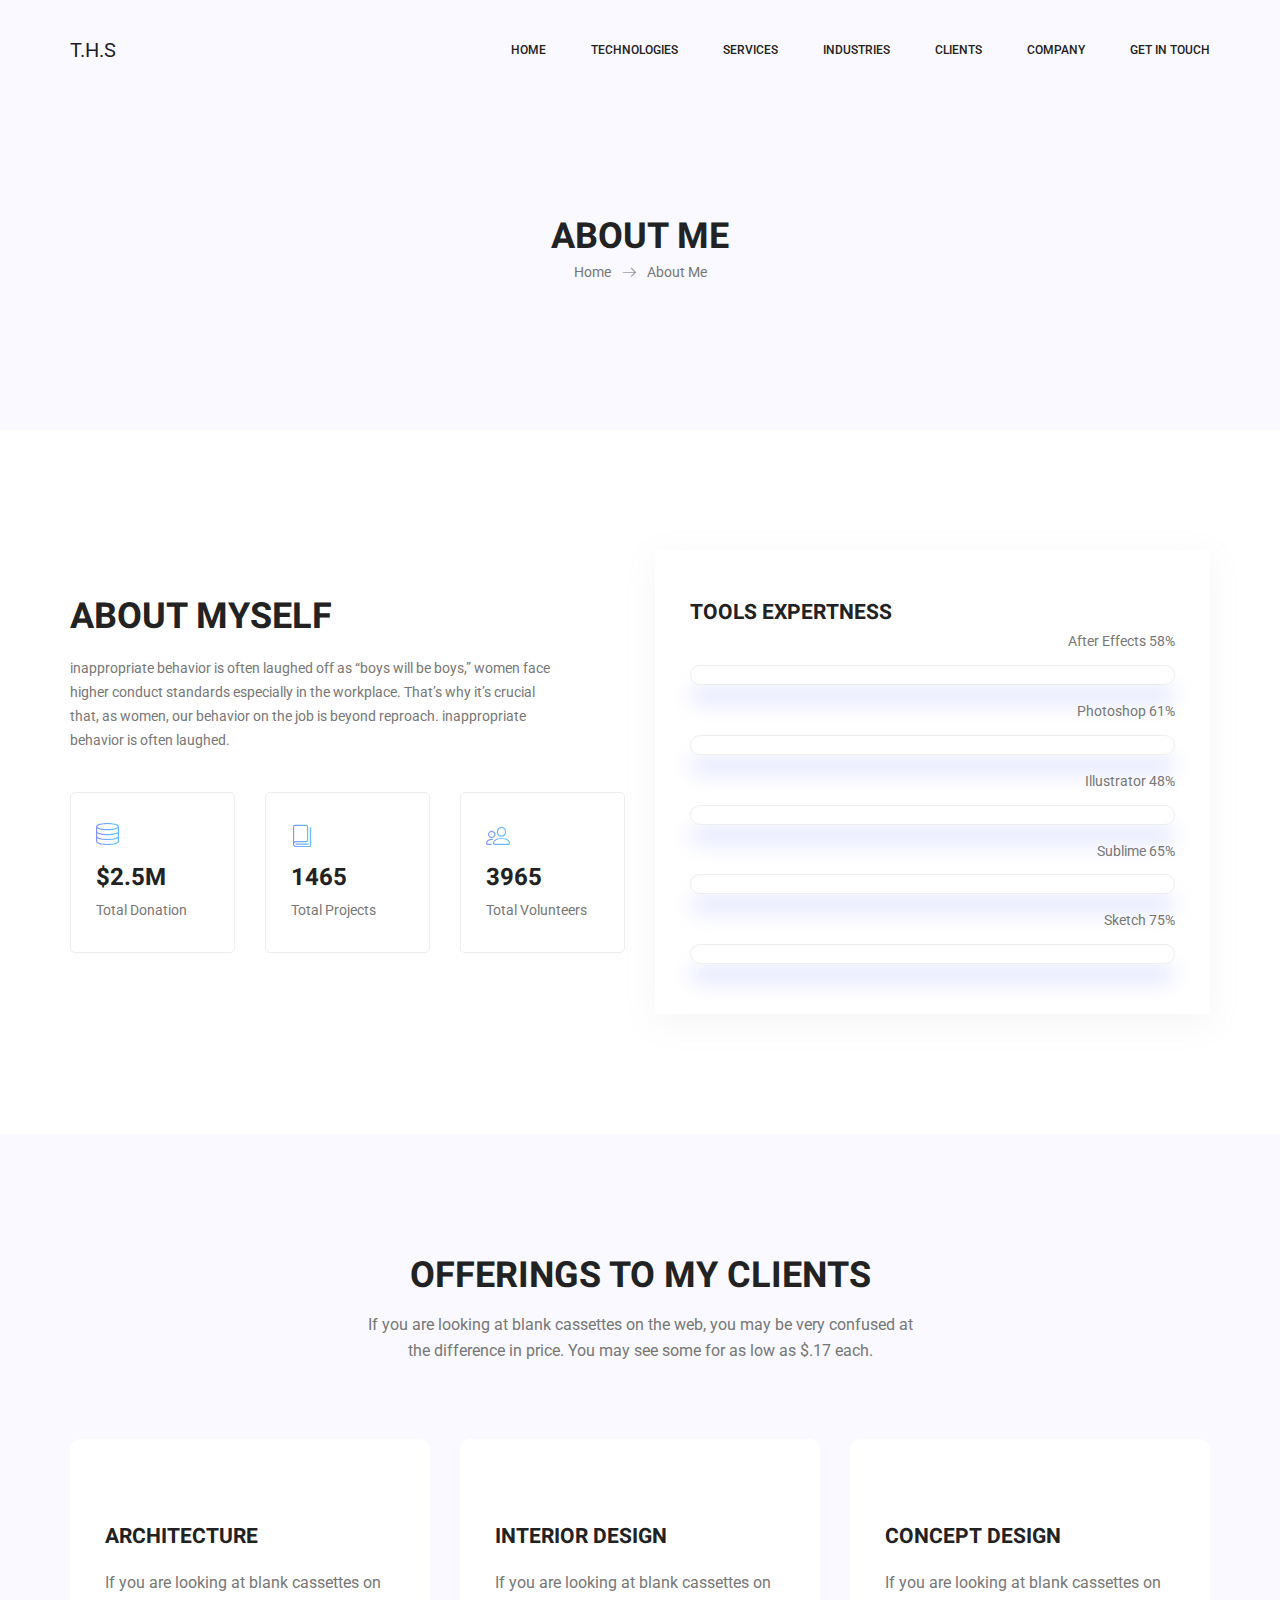
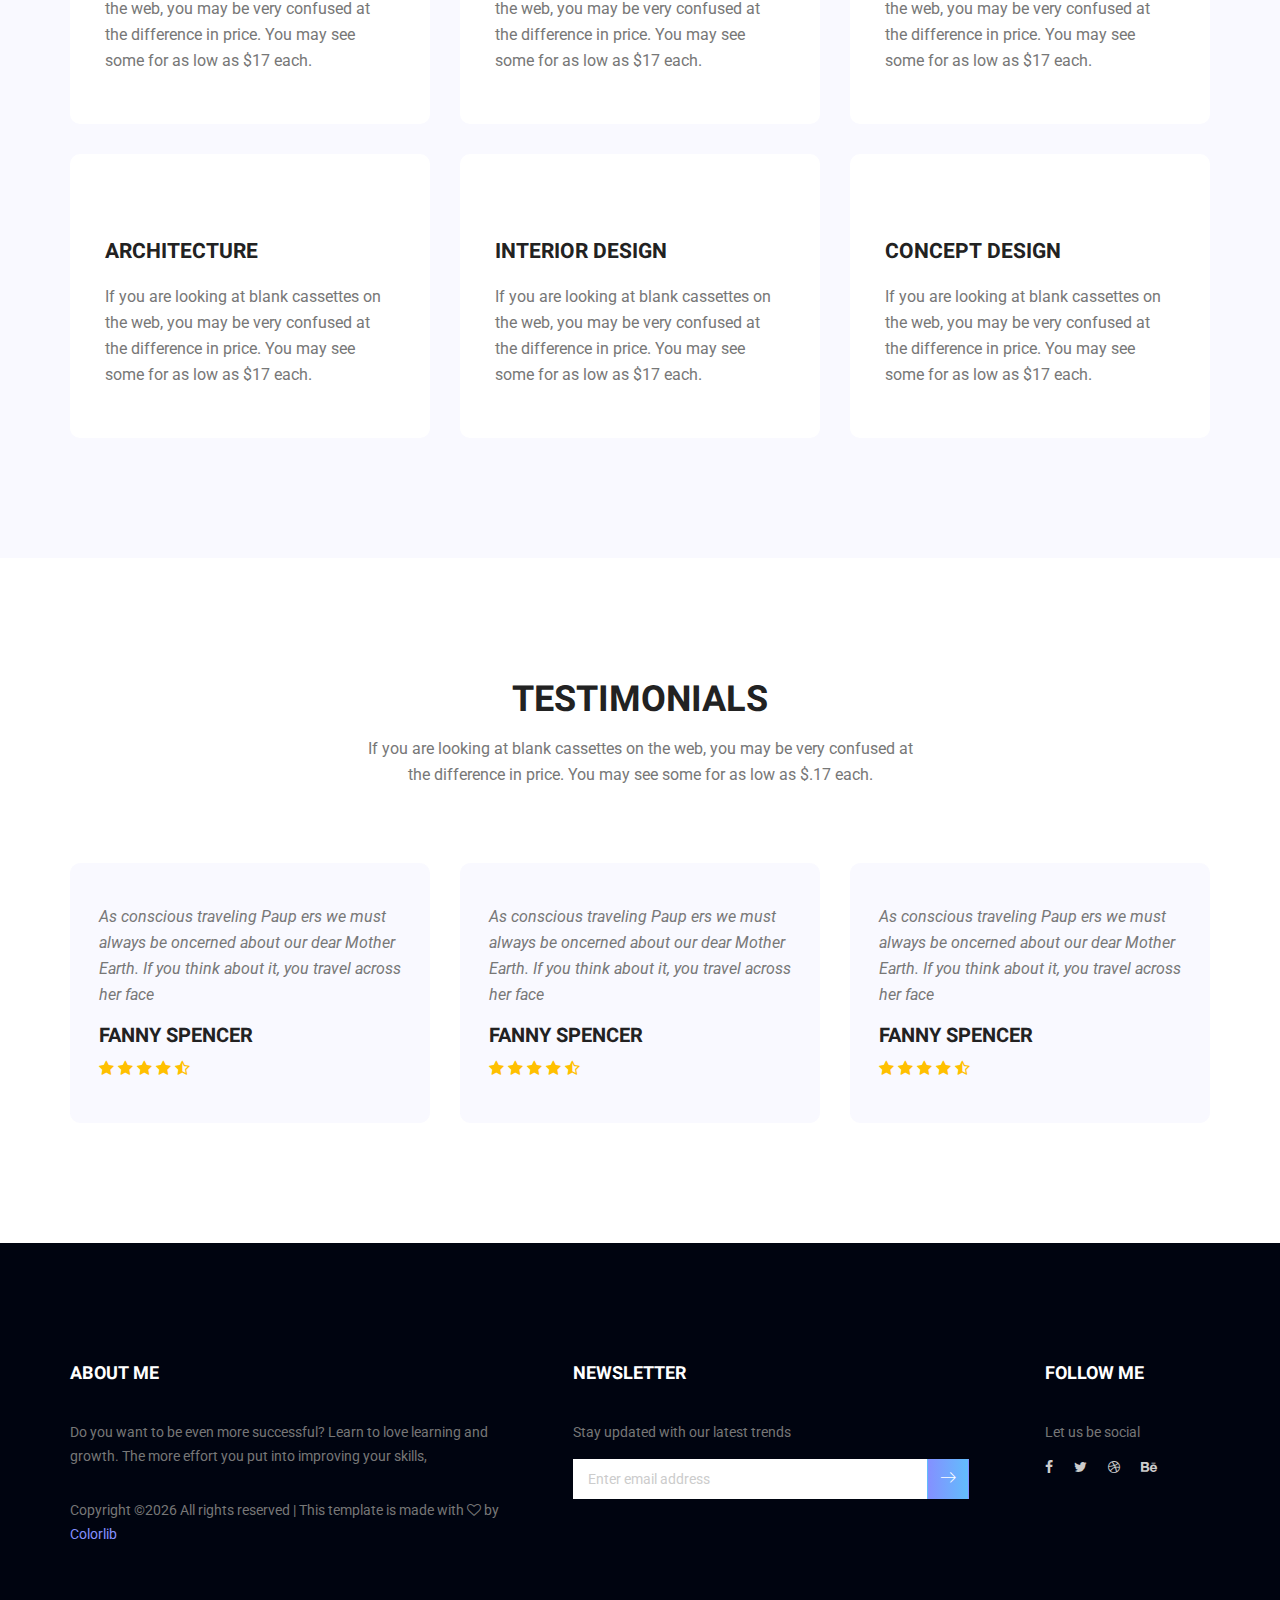
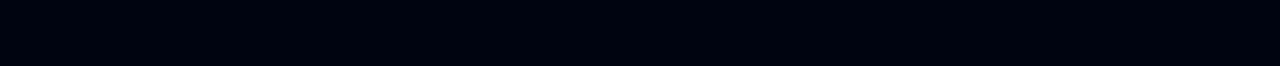
<file: about-us.html>
<!doctype html>
<html lang="en">
    <head>
        <!-- Required meta tags -->
        <meta charset="utf-8">
        <meta name="viewport" content="width=device-width, initial-scale=1, shrink-to-fit=no">
        <!-- <link rel="icon" href="img/favicon.png" type="image/png"> -->
        <title>T.H.S</title>
        <!-- Bootstrap CSS -->
        <link rel="stylesheet" href="css/bootstrap.css">
        <link rel="stylesheet" href="vendors/linericon/style.css">
        <link rel="stylesheet" href="css/font-awesome.min.css">
        <link rel="stylesheet" href="vendors/owl-carousel/owl.carousel.min.css">
        <link rel="stylesheet" href="vendors/lightbox/simpleLightbox.css">
        <link rel="stylesheet" href="vendors/nice-select/css/nice-select.css">
        <link rel="stylesheet" href="vendors/animate-css/animate.css">
        <!-- main css -->
        <link rel="stylesheet" href="css/style.css">
        <link rel="stylesheet" href="css/responsive.css">
    </head>
    <body>
        
        <!--================Header Menu Area =================-->
        <header class="header_area">
        <div class="main_menu" id="mainNav">
            <nav class="navbar navbar-expand-lg navbar-light">
                <div class="container box_1620">
                    <!-- Brand and toggle get grouped for better mobile display -->
                    <!-- <a class="navbar-brand logo_h" href="index.html"><img src="img/logo.png" alt=""></a> -->
                    <a class="navbar-brand logo_h" href="index.html">T.H.S</a>
                    <button class="navbar-toggler" type="button" data-toggle="collapse" data-target="#navbarSupportedContent" aria-controls="navbarSupportedContent" aria-expanded="false" aria-label="Toggle navigation">
							<span class="icon-bar"></span>
							<span class="icon-bar"></span>
							<span class="icon-bar"></span>
						</button>
                    <!-- Collect the nav links, forms, and other content for toggling -->
                    <div class="collapse navbar-collapse offset" id="navbarSupportedContent">
                        <ul class="nav navbar-nav menu_nav ml-auto">
                            <li class="nav-item active"><a class="nav-link" href="index.html">Home</a></li>
                            <li class="nav-item"><a class="nav-link" href="technologies.html">Technologies</a></li>
                            <li class="nav-item"><a class="nav-link" href="services.html">Services</a>
                                <li class="nav-item"><a class="nav-link" href="industries.html">Industries</a>
                                    <li class="nav-item"><a class="nav-link" href="clients.html">Clients</a>
                                        <li class="nav-item"><a class="nav-link" href="company.html">Company</a>
                                            <!-- <li class="nav-item submenu dropdown">
								<a href="#" class="nav-link dropdown-toggle" data-toggle="dropdown" role="button" aria-haspopup="true" aria-expanded="false">Pages</a>
								<ul class="dropdown-menu">
									<li class="nav-item"><a class="nav-link" href="portfolio.html">Portfolio</a></li>
									<li class="nav-item"><a class="nav-link" href="portfolio-details.html">Project Details</a></li>
									<li class="nav-item"><a class="nav-link" href="elements.html">Elements</a></li>
								</ul>
							</li>
							<li class="nav-item submenu dropdown">
								<a href="#" class="nav-link dropdown-toggle" data-toggle="dropdown" role="button" aria-haspopup="true" aria-expanded="false">Blog</a>
								<ul class="dropdown-menu">
									<li class="nav-item"><a class="nav-link" href="blog.html">Blog</a></li>
									<li class="nav-item"><a class="nav-link" href="single-blog.html">Blog Details</a></li>
								</ul>
							</li> -->
                                            <li class="nav-item dark" style="color: #222222"><a class="nav-link" href="contact.html">Get in Touch</a></li>
                        </ul>
                    </div>
                </div>
            </nav>
        </div>
    </header>
        <!--================Header Menu Area =================-->
        
        <!--================Home Banner Area =================-->
        <section class="banner_area">
            <div class="banner_inner d-flex align-items-center">
            	<div class="overlay bg-parallax" data-stellar-ratio="0.9" data-stellar-vertical-offset="0" data-background=""></div>
				<div class="container">
					<div class="banner_content text-center">
						<h2>About Me</h2>
						<div class="page_link">
							<a href="index.html">Home</a>
							<a href="about-us.html">About Me</a>
						</div>
						
					</div>
				</div>
            </div>
        </section>
        <!--================End Home Banner Area =================-->
        
        <!--================Welcome Area =================-->
        <section class="welcome_area p_120">
        	<div class="container">
        		<div class="row welcome_inner">
        			<div class="col-lg-6">
        				<div class="welcome_text">
        					<h4>About Myself</h4>
        					<p>inappropriate behavior is often laughed off as “boys will be boys,” women face higher conduct standards especially in the workplace. That’s why it’s crucial that, as women, our behavior on the job is beyond reproach. inappropriate behavior is often laughed.</p>
        					<div class="row">
        						<div class="col-sm-4">
        							<div class="wel_item">
        								<i class="lnr lnr-database"></i>
        								<h4>$2.5M</h4>
        								<p>Total Donation</p>
        							</div>
        						</div>
        						<div class="col-sm-4">
        							<div class="wel_item">
        								<i class="lnr lnr-book"></i>
        								<h4>1465</h4>
        								<p>Total Projects</p>
        							</div>
        						</div>
        						<div class="col-sm-4">
        							<div class="wel_item">
        								<i class="lnr lnr-users"></i>
        								<h4>3965</h4>
        								<p>Total Volunteers</p>
        							</div>
        						</div>
        					</div>
        				</div>
        			</div>
        			<div class="col-lg-6">
        				<div class="tools_expert">
        					<h3>Tools Expertness</h3>
        					<div class="skill_main">
								<div class="skill_item">
									<h4>After Effects <span class="counter">85</span>%</h4>
									<div class="progress">
										<div class="progress-bar" role="progressbar" aria-valuenow="85" aria-valuemin="0" aria-valuemax="100"></div>
									</div>
								</div>
								<div class="skill_item">
									<h4>Photoshop <span class="counter">90</span>%</h4>
									<div class="progress">
										<div class="progress-bar" role="progressbar" aria-valuenow="90" aria-valuemin="0" aria-valuemax="100"></div>
									</div>
								</div>
								<div class="skill_item">
									<h4>Illustrator <span class="counter">70</span>%</h4>
									<div class="progress">
										<div class="progress-bar" role="progressbar" aria-valuenow="70" aria-valuemin="0" aria-valuemax="100"></div>
									</div>
								</div>
								<div class="skill_item">
									<h4>Sublime <span class="counter">95</span>%</h4>
									<div class="progress">
										<div class="progress-bar" role="progressbar" aria-valuenow="95" aria-valuemin="0" aria-valuemax="100"></div>
									</div>
								</div>
								<div class="skill_item">
									<h4>Sketch <span class="counter">75</span>%</h4>
									<div class="progress">
										<div class="progress-bar" role="progressbar" aria-valuenow="75" aria-valuemin="0" aria-valuemax="100"></div>
									</div>
								</div>
							</div>
        				</div>
        			</div>
        		</div>
        	</div>
        </section>
        <!--================End Welcome Area =================-->
        
        <!--================Feature Area =================-->
        <section class="feature_area p_120">
        	<div class="container">
        		<div class="main_title">
        			<h2>offerings to my clients</h2>
        			<p>If you are looking at blank cassettes on the web, you may be very confused at the difference in price. You may see some for as low as $.17 each.</p>
        		</div>
        		<div class="feature_inner row">
        			<div class="col-lg-4 col-md-6">
        				<div class="feature_item">
        					<i class="flaticon-city"></i>
        					<h4>Architecture</h4>
        					<p>If you are looking at blank cassettes on the web, you may be very confused at the difference in price. You may see some for as low as $17 each.</p>
        				</div>
        			</div>
        			<div class="col-lg-4 col-md-6">
        				<div class="feature_item">
        					<i class="flaticon-skyline"></i>
        					<h4>Interior Design</h4>
        					<p>If you are looking at blank cassettes on the web, you may be very confused at the difference in price. You may see some for as low as $17 each.</p>
        				</div>
        			</div>
        			<div class="col-lg-4 col-md-6">
        				<div class="feature_item">
        					<i class="flaticon-sketch"></i>
        					<h4>Concept Design</h4>
        					<p>If you are looking at blank cassettes on the web, you may be very confused at the difference in price. You may see some for as low as $17 each.</p>
        				</div>
        			</div>
        			<div class="col-lg-4 col-md-6">
        				<div class="feature_item">
        					<i class="flaticon-city"></i>
        					<h4>Architecture</h4>
        					<p>If you are looking at blank cassettes on the web, you may be very confused at the difference in price. You may see some for as low as $17 each.</p>
        				</div>
        			</div>
        			<div class="col-lg-4 col-md-6">
        				<div class="feature_item">
        					<i class="flaticon-skyline"></i>
        					<h4>Interior Design</h4>
        					<p>If you are looking at blank cassettes on the web, you may be very confused at the difference in price. You may see some for as low as $17 each.</p>
        				</div>
        			</div>
        			<div class="col-lg-4 col-md-6">
        				<div class="feature_item">
        					<i class="flaticon-sketch"></i>
        					<h4>Concept Design</h4>
        					<p>If you are looking at blank cassettes on the web, you may be very confused at the difference in price. You may see some for as low as $17 each.</p>
        				</div>
        			</div>
        		</div>
        	</div>
        </section>
        <!--================End Feature Area =================-->
        
        <!--================Testimonials Area =================-->
        <section class="testimonials_area testi_two p_120">
        	<div class="container">
        		<div class="main_title">
        			<h2>Testimonials</h2>
        			<p>If you are looking at blank cassettes on the web, you may be very confused at the difference in price. You may see some for as low as $.17 each.</p>
        		</div>
        		<div class="testi_inner">
					<div class="testi_slider owl-carousel">
						<div class="item">
							<div class="testi_item">
								<p>As conscious traveling Paup ers we must always be oncerned about our dear Mother Earth. If you think about it, you travel across her face</p>
								<h4>Fanny Spencer</h4>
								<a href="#"><i class="fa fa-star"></i></a>
								<a href="#"><i class="fa fa-star"></i></a>
								<a href="#"><i class="fa fa-star"></i></a>
								<a href="#"><i class="fa fa-star"></i></a>
								<a href="#"><i class="fa fa-star-half-o"></i></a>
							</div>
						</div>
						<div class="item">
							<div class="testi_item">
								<p>As conscious traveling Paup ers we must always be oncerned about our dear Mother Earth. If you think about it, you travel across her face</p>
								<h4>Fanny Spencer</h4>
								<a href="#"><i class="fa fa-star"></i></a>
								<a href="#"><i class="fa fa-star"></i></a>
								<a href="#"><i class="fa fa-star"></i></a>
								<a href="#"><i class="fa fa-star"></i></a>
								<a href="#"><i class="fa fa-star-half-o"></i></a>
							</div>
						</div>
						<div class="item">
							<div class="testi_item">
								<p>As conscious traveling Paup ers we must always be oncerned about our dear Mother Earth. If you think about it, you travel across her face</p>
								<h4>Fanny Spencer</h4>
								<a href="#"><i class="fa fa-star"></i></a>
								<a href="#"><i class="fa fa-star"></i></a>
								<a href="#"><i class="fa fa-star"></i></a>
								<a href="#"><i class="fa fa-star"></i></a>
								<a href="#"><i class="fa fa-star-half-o"></i></a>
							</div>
						</div>
					</div>
        		</div>
        	</div>
        </section>
        <!--================End Testimonials Area =================-->
        
        <!--================Footer Area =================-->
        <footer class="footer_area p_120">
        	<div class="container">
        		<div class="row footer_inner">
        			<div class="col-lg-5 col-sm-6">
        				<aside class="f_widget ab_widget">
        					<div class="f_title">
        						<h3>About Me</h3>
        					</div>
        					<p>Do you want to be even more successful? Learn to love learning and growth. The more effort you put into improving your skills,</p>
        					<p><!-- Link back to Colorlib can't be removed. Template is licensed under CC BY 3.0. -->
Copyright &copy;<script>document.write(new Date().getFullYear());</script> All rights reserved | This template is made with <i class="fa fa-heart-o" aria-hidden="true"></i> by <a href="https://colorlib.com" target="_blank">Colorlib</a>
<!-- Link back to Colorlib can't be removed. Template is licensed under CC BY 3.0. -->
</p>
        				</aside>
        			</div>
        			<div class="col-lg-5 col-sm-6">
        				<aside class="f_widget news_widget">
        					<div class="f_title">
        						<h3>Newsletter</h3>
        					</div>
        					<p>Stay updated with our latest trends</p>
        					<div id="mc_embed_signup">
                                <form target="_blank" action="https://spondonit.us12.list-manage.com/subscribe/post?u=1462626880ade1ac87bd9c93a&amp;id=92a4423d01" method="get" class="subscribe_form relative">
                                	<div class="input-group d-flex flex-row">
                                        <input name="EMAIL" placeholder="Enter email address" onfocus="this.placeholder = ''" onblur="this.placeholder = 'Email Address '" required="" type="email">
                                        <button class="btn sub-btn"><span class="lnr lnr-arrow-right"></span></button>		
                                    </div>				
                                    <div class="mt-10 info"></div>
                                </form>
                            </div>
        				</aside>
        			</div>
        			<div class="col-lg-2">
        				<aside class="f_widget social_widget">
        					<div class="f_title">
        						<h3>Follow Me</h3>
        					</div>
        					<p>Let us be social</p>
        					<ul class="list">
        						<li><a href="#"><i class="fa fa-facebook"></i></a></li>
        						<li><a href="#"><i class="fa fa-twitter"></i></a></li>
        						<li><a href="#"><i class="fa fa-dribbble"></i></a></li>
        						<li><a href="#"><i class="fa fa-behance"></i></a></li>
        					</ul>
        				</aside>
        			</div>
        		</div>
        	</div>
        </footer>
        <!--================End Footer Area =================-->
        
        
        
        
        <!-- Optional JavaScript -->
        <!-- jQuery first, then Popper.js, then Bootstrap JS -->
        <script src="js/jquery-3.2.1.min.js"></script>
        <script src="js/popper.js"></script>
        <script src="js/bootstrap.min.js"></script>
        <script src="js/stellar.js"></script>
        <script src="vendors/lightbox/simpleLightbox.min.js"></script>
        <script src="vendors/nice-select/js/jquery.nice-select.min.js"></script>
        <script src="vendors/isotope/imagesloaded.pkgd.min.js"></script>
        <script src="vendors/isotope/isotope-min.js"></script>
        <script src="vendors/owl-carousel/owl.carousel.min.js"></script>
        <script src="js/jquery.ajaxchimp.min.js"></script>
        <script src="js/mail-script.js"></script>
        <script src="vendors/counter-up/jquery.waypoints.min.js"></script>
        <script src="vendors/counter-up/jquery.counterup.min.js"></script>
        <script src="js/theme.js"></script>
    </body>
</html>
</file>
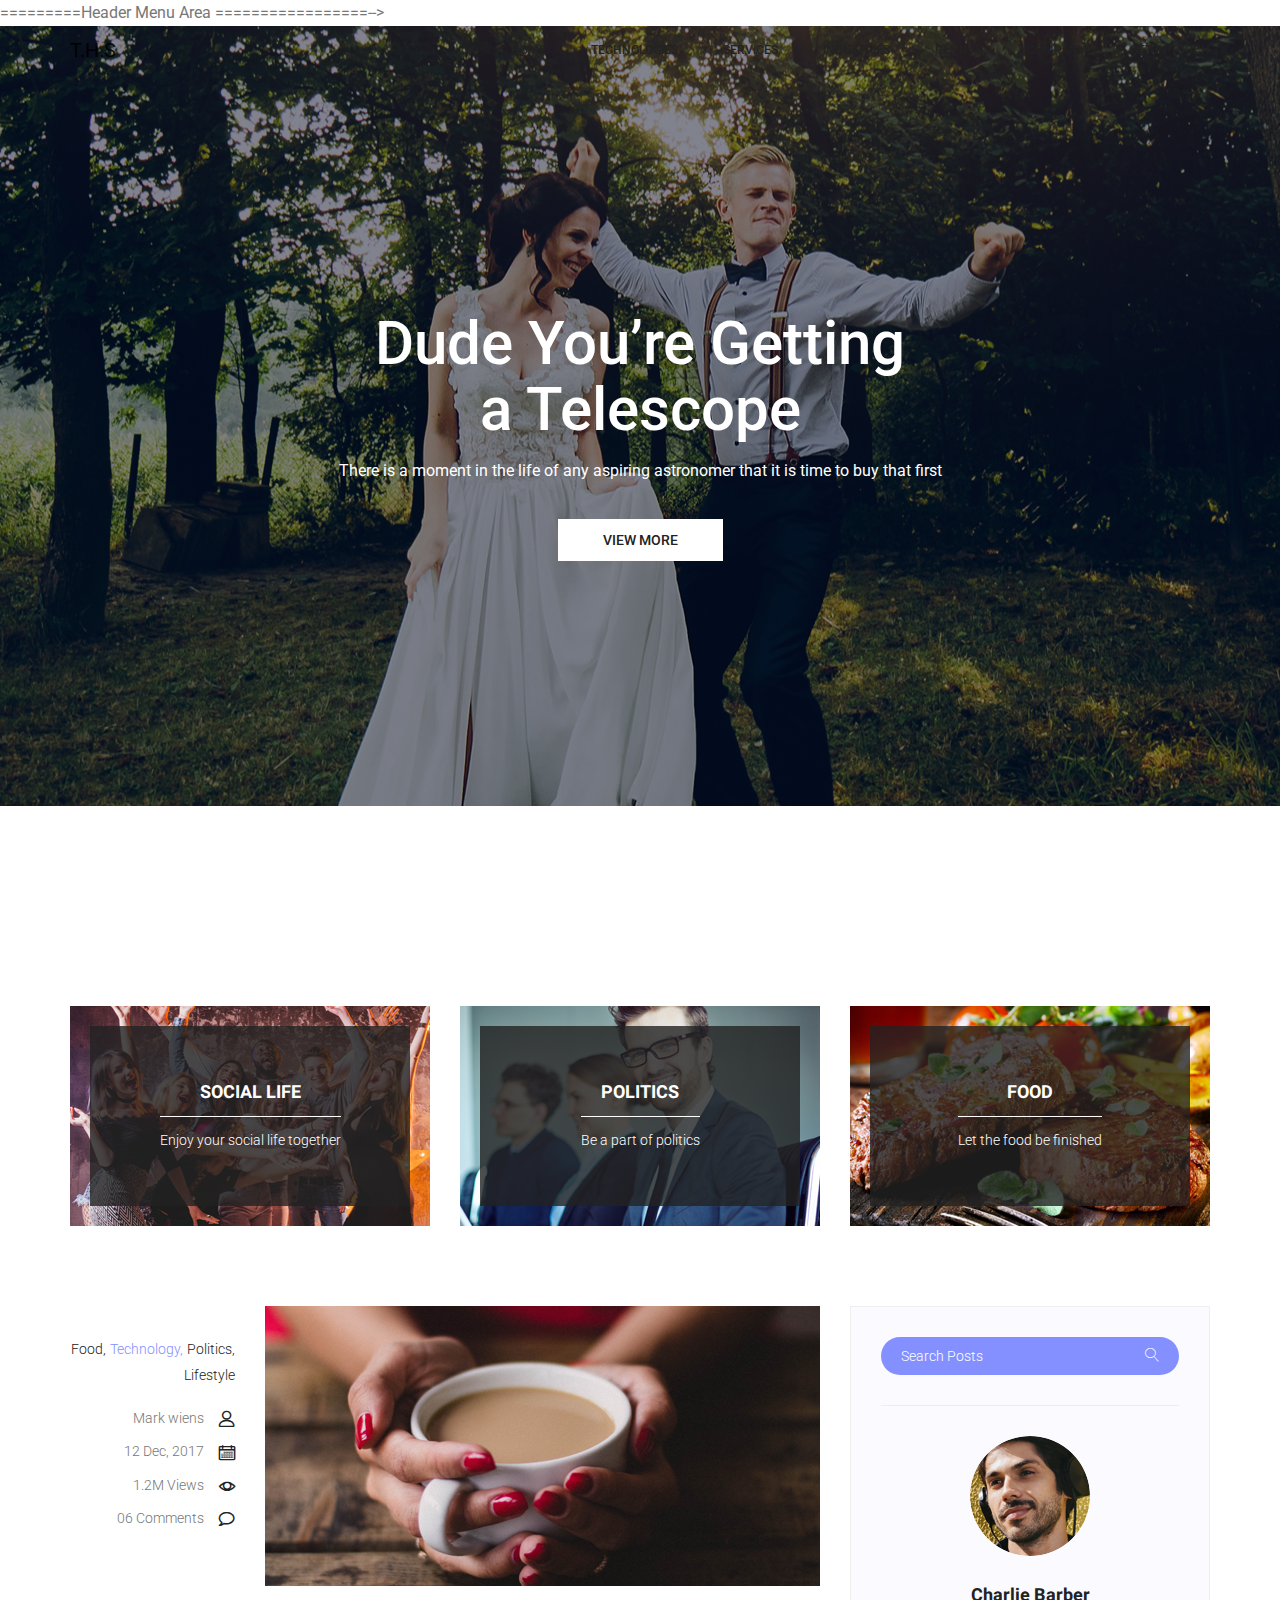
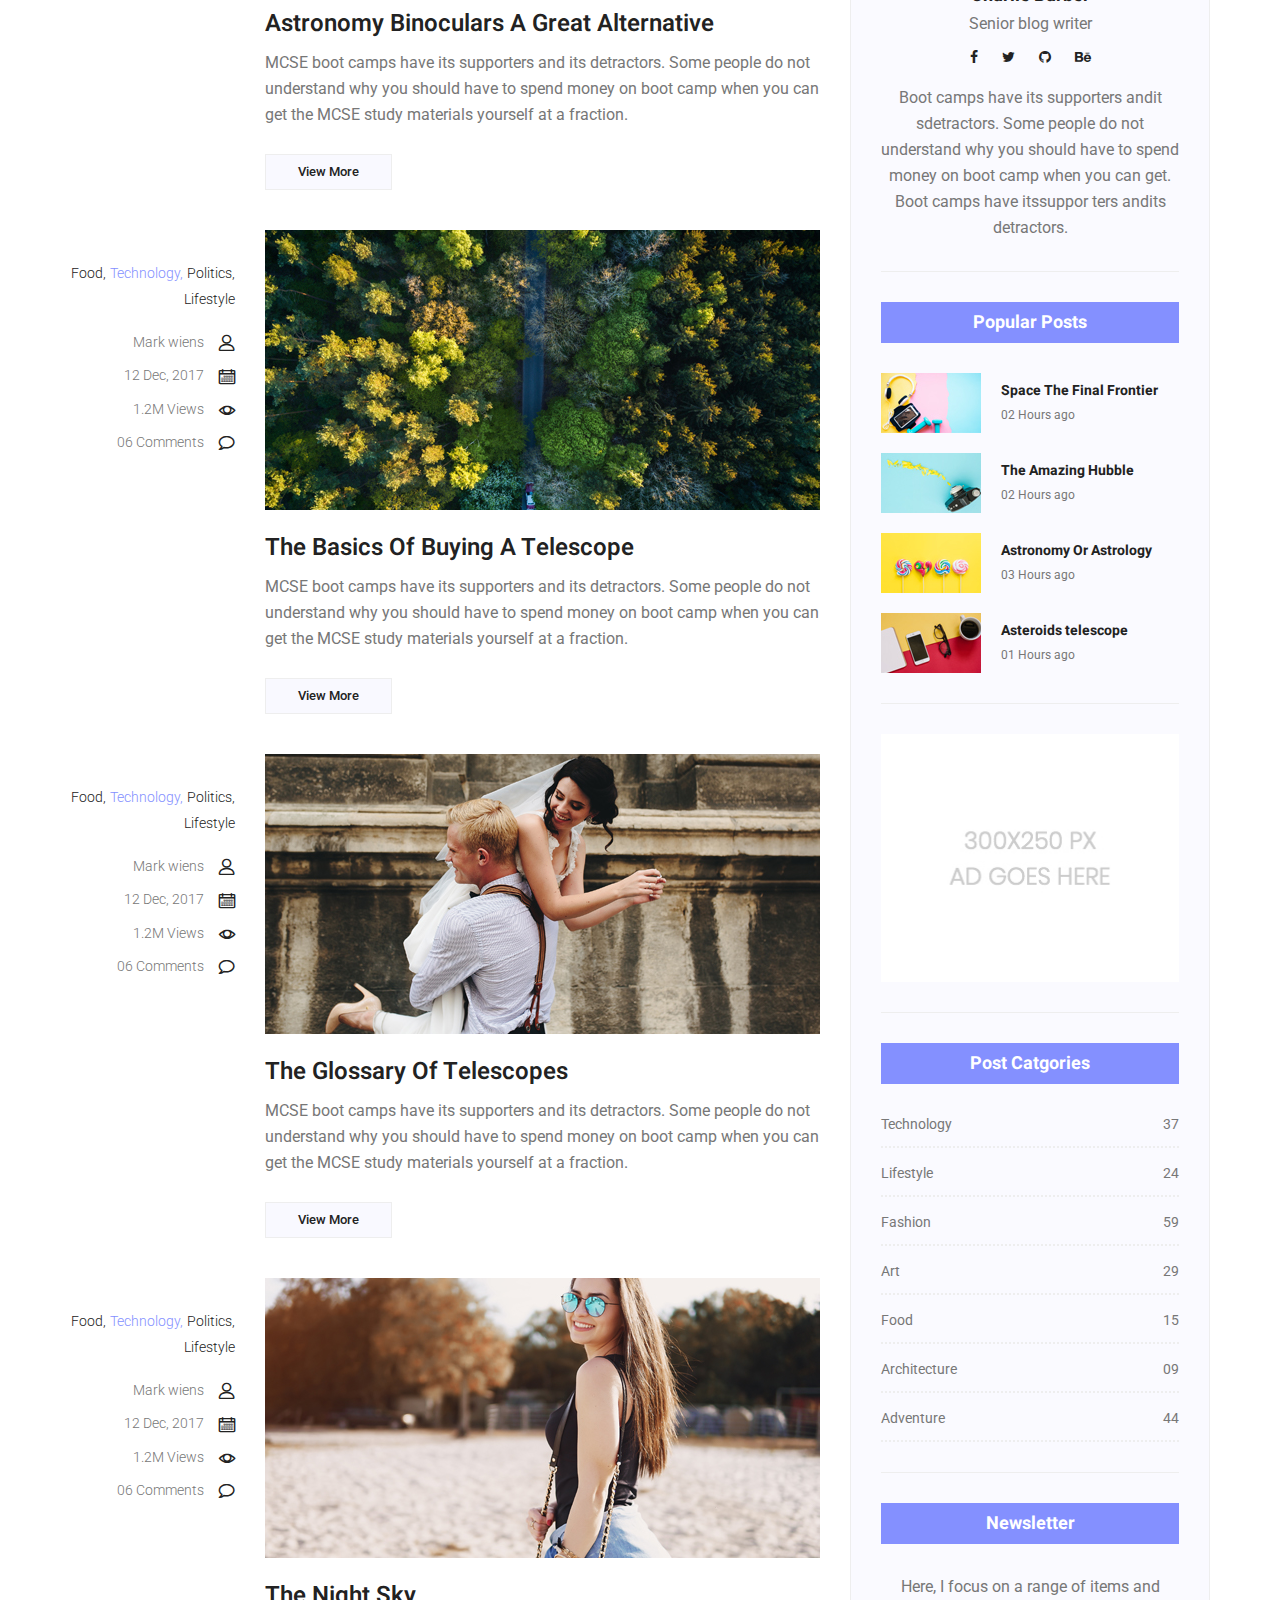
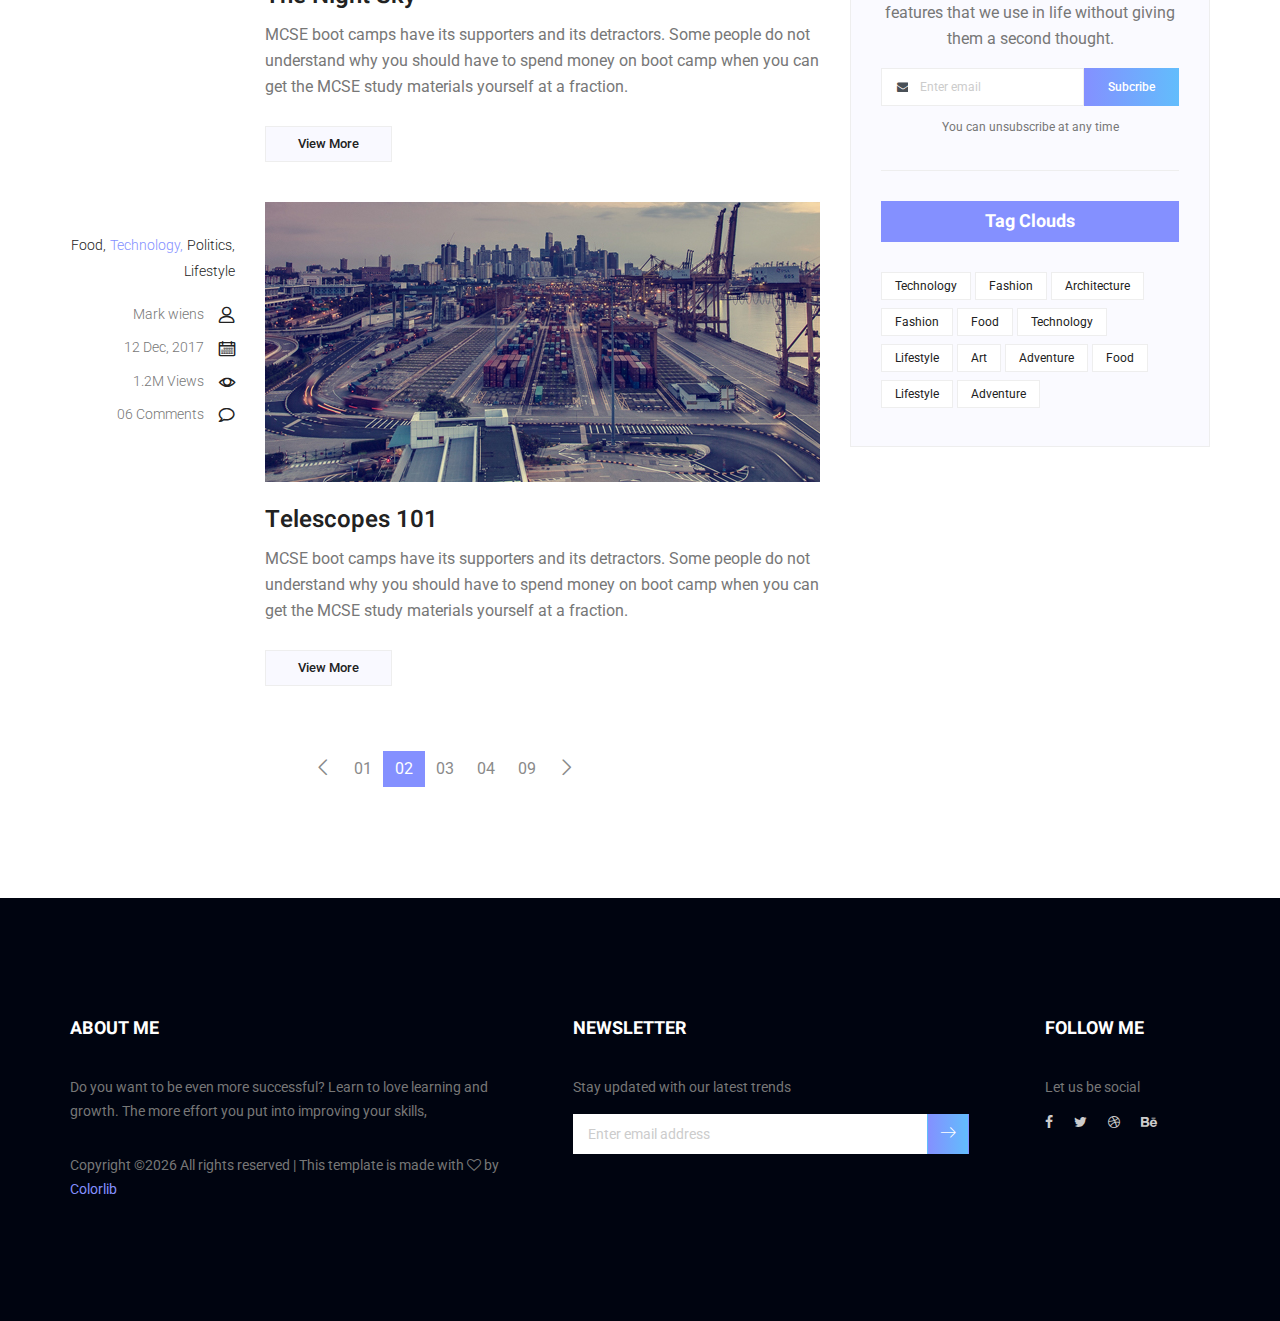
<file: blog.html>
<!doctype html>
<html lang="en">
    <head>
        <!-- Required meta tags -->
        <meta charset="utf-8">
        <meta name="viewport" content="width=device-width, initial-scale=1, shrink-to-fit=no">
        <!-- <link rel="icon" href="img/favicon.png" type="image/png"> -->
        <title>T.H.S</title>
        <!-- Bootstrap CSS -->
        <link rel="stylesheet" href="css/bootstrap.css">
        <link rel="stylesheet" href="vendors/linericon/style.css">
        <link rel="stylesheet" href="css/font-awesome.min.css">
        <link rel="stylesheet" href="vendors/owl-carousel/owl.carousel.min.css">
        <link rel="stylesheet" href="vendors/lightbox/simpleLightbox.css">
        <link rel="stylesheet" href="vendors/nice-select/css/nice-select.css">
        <link rel="stylesheet" href="vendors/animate-css/animate.css">
        <!-- main css -->
        <link rel="stylesheet" href="css/style.css">
        <link rel="stylesheet" href="css/responsive.css">
    </head>
    <body>
        
        <!--================Header Menu Area =================-->
        <header class="header_area">
        <div class="main_menu" id="mainNav">
            <nav class="navbar navbar-expand-lg navbar-light">
                <div class="container box_1620">
                    <!-- Brand and toggle get grouped for better mobile display -->
                    <!-- <a class="navbar-brand logo_h" href="index.html"><img src="img/logo.png" alt=""></a> -->
                    <a class="navbar-brand logo_h" href="index.html">T.H.S</a>
                    <button class="navbar-toggler" type="button" data-toggle="collapse" data-target="#navbarSupportedContent" aria-controls="navbarSupportedContent" aria-expanded="false" aria-label="Toggle navigation">
							<span class="icon-bar"></span>
							<span class="icon-bar"></span>
							<span class="icon-bar"></span>
						</button>
                    <!-- Collect the nav links, forms, and other content for toggling -->
                    <div class="collapse navbar-collapse offset" id="navbarSupportedContent">
                        <ul class="nav navbar-nav menu_nav ml-auto">
                            <li class="nav-item active"><a class="nav-link" href="index.html">Home</a></li>
                            <li class="nav-item"><a class="nav-link" href="technologies.html">Technologies</a></li>
                            <li class="nav-item"><a class="nav-link" href="services.html">Services</a>
                                <li class="nav-item"><a class="nav-link" href="industries.html">Industries</a>
                                    <li class="nav-item"><a class="nav-link" href="clients.html">Clients</a>
                                        <li class="nav-item"><a class="nav-link" href="company.html">Company</a>
                                            <!-- <li class="nav-item submenu dropdown">
								<a href="#" class="nav-link dropdown-toggle" data-toggle="dropdown" role="button" aria-haspopup="true" aria-expanded="false">Pages</a>
								<ul class="dropdown-menu">
									<li class="nav-item"><a class="nav-link" href="portfolio.html">Portfolio</a></li>
									<li class="nav-item"><a class="nav-link" href="portfolio-details.html">Project Details</a></li>
									<li class="nav-item"><a class="nav-link" href="elements.html">Elements</a></li>
								</ul>
							</li>
							<li class="nav-item submenu dropdown">
								<a href="#" class="nav-link dropdown-toggle" data-toggle="dropdown" role="button" aria-haspopup="true" aria-expanded="false">Blog</a>
								<ul class="dropdown-menu">
									<li class="nav-item"><a class="nav-link" href="blog.html">Blog</a></li>
									<li class="nav-item"><a class="nav-link" href="single-blog.html">Blog Details</a></li>
								</ul>
							</li> -->
                                            <li class="nav-item dark" style="color: #222222"><a class="nav-link" href="contact.html">Get in Touch</a></li>
                        </ul>
                    </div>
                </div>
            </nav>
        </div>
    </header>=========Header Menu Area =================-->
        
        <!--================Home Banner Area =================-->
        <section class="home_banner_area blog_banner">
            <div class="banner_inner d-flex align-items-center">
            	<div class="overlay bg-parallax" data-stellar-ratio="0.9" data-stellar-vertical-offset="0" data-background=""></div>
				<div class="container">
					<div class="blog_b_text text-center">
						<h2>Dude You’re Getting <br /> a Telescope</h2>
						<p>There is a moment in the life of any aspiring astronomer that it is time to buy that first</p>
						<a class="white_bg_btn" href="#">View More</a>
					</div>
				</div>
            </div>
        </section>
        <!--================End Home Banner Area =================-->
        
        <!--================Blog Categorie Area =================-->
        <section class="blog_categorie_area">
            <div class="container">
                <div class="row">
                    <div class="col-lg-4">
                        <div class="categories_post">
                            <img src="img/blog/cat-post/cat-post-3.jpg" alt="post">
                            <div class="categories_details">
                                <div class="categories_text">
                                    <a href="blog-details.html"><h5>Social Life</h5></a>
                                    <div class="border_line"></div>
                                    <p>Enjoy your social life together</p>
                                </div>
                            </div>
                        </div>
                    </div>
                    <div class="col-lg-4">
                        <div class="categories_post">
                            <img src="img/blog/cat-post/cat-post-2.jpg" alt="post">
                            <div class="categories_details">
                                <div class="categories_text">
                                    <a href="blog-details.html"><h5>Politics</h5></a>
                                    <div class="border_line"></div>
                                    <p>Be a part of politics</p>
                                </div>
                            </div>
                        </div>
                    </div>
                    <div class="col-lg-4">
                        <div class="categories_post">
                            <img src="img/blog/cat-post/cat-post-1.jpg" alt="post">
                            <div class="categories_details">
                                <div class="categories_text">
                                    <a href="blog-details.html"><h5>Food</h5></a>
                                    <div class="border_line"></div>
                                    <p>Let the food be finished</p>
                                </div>
                            </div>
                        </div>
                    </div>
                </div>
            </div>
        </section>
        <!--================Blog Categorie Area =================-->
        
        <!--================Blog Area =================-->
        <section class="blog_area">
            <div class="container">
                <div class="row">
                    <div class="col-lg-8">
                        <div class="blog_left_sidebar">
                            <article class="row blog_item">
                               <div class="col-md-3">
                                   <div class="blog_info text-right">
                                        <div class="post_tag">
                                            <a href="#">Food,</a>
                                            <a class="active" href="#">Technology,</a>
                                            <a href="#">Politics,</a>
                                            <a href="#">Lifestyle</a>
                                        </div>
                                        <ul class="blog_meta list">
                                            <li><a href="#">Mark wiens<i class="lnr lnr-user"></i></a></li>
                                            <li><a href="#">12 Dec, 2017<i class="lnr lnr-calendar-full"></i></a></li>
                                            <li><a href="#">1.2M Views<i class="lnr lnr-eye"></i></a></li>
                                            <li><a href="#">06 Comments<i class="lnr lnr-bubble"></i></a></li>
                                        </ul>
                                    </div>
                               </div>
                                <div class="col-md-9">
                                    <div class="blog_post">
                                        <img src="img/blog/main-blog/m-blog-1.jpg" alt="">
                                        <div class="blog_details">
                                            <a href="single-blog.html"><h2>Astronomy Binoculars A Great Alternative</h2></a>
                                            <p>MCSE boot camps have its supporters and its detractors. Some people do not understand why you should have to spend money on boot camp when you can get the MCSE study materials yourself at a fraction.</p>
                                            <a href="single-blog.html" class="blog_btn">View More</a>
                                        </div>
                                    </div>
                                </div>
                            </article>
                            <article class="row blog_item">
                               <div class="col-md-3">
                                   <div class="blog_info text-right">
                                        <div class="post_tag">
                                            <a href="#">Food,</a>
                                            <a class="active" href="#">Technology,</a>
                                            <a href="#">Politics,</a>
                                            <a href="#">Lifestyle</a>
                                        </div>
                                        <ul class="blog_meta list">
                                            <li><a href="#">Mark wiens<i class="lnr lnr-user"></i></a></li>
                                            <li><a href="#">12 Dec, 2017<i class="lnr lnr-calendar-full"></i></a></li>
                                            <li><a href="#">1.2M Views<i class="lnr lnr-eye"></i></a></li>
                                            <li><a href="#">06 Comments<i class="lnr lnr-bubble"></i></a></li>
                                        </ul>
                                    </div>
                               </div>
                                <div class="col-md-9">
                                    <div class="blog_post">
                                        <img src="img/blog/main-blog/m-blog-2.jpg" alt="">
                                        <div class="blog_details">
                                            <a href="single-blog.html"><h2>The Basics Of Buying A Telescope</h2></a>
                                            <p>MCSE boot camps have its supporters and its detractors. Some people do not understand why you should have to spend money on boot camp when you can get the MCSE study materials yourself at a fraction.</p>
                                            <a href="single-blog.html" class="blog_btn">View More</a>
                                        </div>
                                    </div>
                                </div>
                            </article>
                            <article class="row blog_item">
                               <div class="col-md-3">
                                   <div class="blog_info text-right">
                                        <div class="post_tag">
                                            <a href="#">Food,</a>
                                            <a class="active" href="#">Technology,</a>
                                            <a href="#">Politics,</a>
                                            <a href="#">Lifestyle</a>
                                        </div>
                                        <ul class="blog_meta list">
                                            <li><a href="#">Mark wiens<i class="lnr lnr-user"></i></a></li>
                                            <li><a href="#">12 Dec, 2017<i class="lnr lnr-calendar-full"></i></a></li>
                                            <li><a href="#">1.2M Views<i class="lnr lnr-eye"></i></a></li>
                                            <li><a href="#">06 Comments<i class="lnr lnr-bubble"></i></a></li>
                                        </ul>
                                    </div>
                               </div>
                                <div class="col-md-9">
                                    <div class="blog_post">
                                        <img src="img/blog/main-blog/m-blog-3.jpg" alt="">
                                        <div class="blog_details">
                                            <a href="single-blog.html"><h2>The Glossary Of Telescopes</h2></a>
                                            <p>MCSE boot camps have its supporters and its detractors. Some people do not understand why you should have to spend money on boot camp when you can get the MCSE study materials yourself at a fraction.</p>
                                            <a href="single-blog.html" class="blog_btn">View More</a>
                                        </div>
                                    </div>
                                </div>
                            </article>
                            <article class="row blog_item">
                               <div class="col-md-3">
                                   <div class="blog_info text-right">
                                        <div class="post_tag">
                                            <a href="#">Food,</a>
                                            <a class="active" href="#">Technology,</a>
                                            <a href="#">Politics,</a>
                                            <a href="#">Lifestyle</a>
                                        </div>
                                        <ul class="blog_meta list">
                                            <li><a href="#">Mark wiens<i class="lnr lnr-user"></i></a></li>
                                            <li><a href="#">12 Dec, 2017<i class="lnr lnr-calendar-full"></i></a></li>
                                            <li><a href="#">1.2M Views<i class="lnr lnr-eye"></i></a></li>
                                            <li><a href="#">06 Comments<i class="lnr lnr-bubble"></i></a></li>
                                        </ul>
                                    </div>
                               </div>
                                <div class="col-md-9">
                                    <div class="blog_post">
                                        <img src="img/blog/main-blog/m-blog-4.jpg" alt="">
                                        <div class="blog_details">
                                            <a href="single-blog.html"><h2>The Night Sky</h2></a>
                                            <p>MCSE boot camps have its supporters and its detractors. Some people do not understand why you should have to spend money on boot camp when you can get the MCSE study materials yourself at a fraction.</p>
                                            <a href="single-blog.html" class="blog_btn">View More</a>
                                        </div>
                                    </div>
                                </div>
                            </article>
                            <article class="row blog_item">
                               <div class="col-md-3">
                                   <div class="blog_info text-right">
                                        <div class="post_tag">
                                            <a href="#">Food,</a>
                                            <a class="active" href="#">Technology,</a>
                                            <a href="#">Politics,</a>
                                            <a href="#">Lifestyle</a>
                                        </div>
                                        <ul class="blog_meta list">
                                            <li><a href="#">Mark wiens<i class="lnr lnr-user"></i></a></li>
                                            <li><a href="#">12 Dec, 2017<i class="lnr lnr-calendar-full"></i></a></li>
                                            <li><a href="#">1.2M Views<i class="lnr lnr-eye"></i></a></li>
                                            <li><a href="#">06 Comments<i class="lnr lnr-bubble"></i></a></li>
                                        </ul>
                                    </div>
                               </div>
                                <div class="col-md-9">
                                    <div class="blog_post">
                                        <img src="img/blog/main-blog/m-blog-5.jpg" alt="">
                                        <div class="blog_details">
                                            <a href="single-blog.html"><h2>Telescopes 101</h2></a>
                                            <p>MCSE boot camps have its supporters and its detractors. Some people do not understand why you should have to spend money on boot camp when you can get the MCSE study materials yourself at a fraction.</p>
                                            <a href="single-blog.html" class="blog_btn">View More</a>
                                        </div>
                                    </div>
                                </div>
                            </article>
                            <nav class="blog-pagination justify-content-center d-flex">
		                        <ul class="pagination">
		                            <li class="page-item">
		                                <a href="#" class="page-link" aria-label="Previous">
		                                    <span aria-hidden="true">
		                                        <span class="lnr lnr-chevron-left"></span>
		                                    </span>
		                                </a>
		                            </li>
		                            <li class="page-item"><a href="#" class="page-link">01</a></li>
		                            <li class="page-item active"><a href="#" class="page-link">02</a></li>
		                            <li class="page-item"><a href="#" class="page-link">03</a></li>
		                            <li class="page-item"><a href="#" class="page-link">04</a></li>
		                            <li class="page-item"><a href="#" class="page-link">09</a></li>
		                            <li class="page-item">
		                                <a href="#" class="page-link" aria-label="Next">
		                                    <span aria-hidden="true">
		                                        <span class="lnr lnr-chevron-right"></span>
		                                    </span>
		                                </a>
		                            </li>
		                        </ul>
		                    </nav>
                        </div>
                    </div>
                    <div class="col-lg-4">
                        <div class="blog_right_sidebar">
                            <aside class="single_sidebar_widget search_widget">
                                <div class="input-group">
                                    <input type="text" class="form-control" placeholder="Search Posts">
                                    <span class="input-group-btn">
                                        <button class="btn btn-default" type="button"><i class="lnr lnr-magnifier"></i></button>
                                    </span>
                                </div><!-- /input-group -->
                                <div class="br"></div>
                            </aside>
                            <aside class="single_sidebar_widget author_widget">
                                <img class="author_img rounded-circle" src="img/blog/author.png" alt="">
                                <h4>Charlie Barber</h4>
                                <p>Senior blog writer</p>
                                <div class="social_icon">
                                    <a href="#"><i class="fa fa-facebook"></i></a>
                                    <a href="#"><i class="fa fa-twitter"></i></a>
                                    <a href="#"><i class="fa fa-github"></i></a>
                                    <a href="#"><i class="fa fa-behance"></i></a>
                                </div>
                                <p>Boot camps have its supporters andit sdetractors. Some people do not understand why you should have to spend money on boot camp when you can get. Boot camps have itssuppor ters andits detractors.</p>
                                <div class="br"></div>
                            </aside>
                            <aside class="single_sidebar_widget popular_post_widget">
                                <h3 class="widget_title">Popular Posts</h3>
                                <div class="media post_item">
                                    <img src="img/blog/popular-post/post1.jpg" alt="post">
                                    <div class="media-body">
                                        <a href="blog-details.html"><h3>Space The Final Frontier</h3></a>
                                        <p>02 Hours ago</p>
                                    </div>
                                </div>
                                <div class="media post_item">
                                    <img src="img/blog/popular-post/post2.jpg" alt="post">
                                    <div class="media-body">
                                        <a href="blog-details.html"><h3>The Amazing Hubble</h3></a>
                                        <p>02 Hours ago</p>
                                    </div>
                                </div>
                                <div class="media post_item">
                                    <img src="img/blog/popular-post/post3.jpg" alt="post">
                                    <div class="media-body">
                                        <a href="blog-details.html"><h3>Astronomy Or Astrology</h3></a>
                                        <p>03 Hours ago</p>
                                    </div>
                                </div>
                                <div class="media post_item">
                                    <img src="img/blog/popular-post/post4.jpg" alt="post">
                                    <div class="media-body">
                                        <a href="blog-details.html"><h3>Asteroids telescope</h3></a>
                                        <p>01 Hours ago</p>
                                    </div>
                                </div>
                                <div class="br"></div>
                            </aside>
                            <aside class="single_sidebar_widget ads_widget">
                                <a href="#"><img class="img-fluid" src="img/blog/add.jpg" alt=""></a>
                                <div class="br"></div>
                            </aside>
                            <aside class="single_sidebar_widget post_category_widget">
                                <h4 class="widget_title">Post Catgories</h4>
                                <ul class="list cat-list">
                                    <li>
                                        <a href="#" class="d-flex justify-content-between">
                                            <p>Technology</p>
                                            <p>37</p>
                                        </a>
                                    </li>
                                    <li>
                                        <a href="#" class="d-flex justify-content-between">
                                            <p>Lifestyle</p>
                                            <p>24</p>
                                        </a>
                                    </li>
                                    <li>
                                        <a href="#" class="d-flex justify-content-between">
                                            <p>Fashion</p>
                                            <p>59</p>
                                        </a>
                                    </li>
                                    <li>
                                        <a href="#" class="d-flex justify-content-between">
                                            <p>Art</p>
                                            <p>29</p>
                                        </a>
                                    </li>
                                    <li>
                                        <a href="#" class="d-flex justify-content-between">
                                            <p>Food</p>
                                            <p>15</p>
                                        </a>
                                    </li>
                                    <li>
                                        <a href="#" class="d-flex justify-content-between">
                                            <p>Architecture</p>
                                            <p>09</p>
                                        </a>
                                    </li>
                                    <li>
                                        <a href="#" class="d-flex justify-content-between">
                                            <p>Adventure</p>
                                            <p>44</p>
                                        </a>
                                    </li>															
                                </ul>
                                <div class="br"></div>
                            </aside>
                            <aside class="single-sidebar-widget newsletter_widget">
                                <h4 class="widget_title">Newsletter</h4>
                                <p>
                                Here, I focus on a range of items and features that we use in life without
                                giving them a second thought.
                                </p>
                                <div class="form-group d-flex flex-row">
                                    <div class="input-group">
                                        <div class="input-group-prepend">
                                            <div class="input-group-text"><i class="fa fa-envelope" aria-hidden="true"></i></div>
                                        </div>
                                        <input type="text" class="form-control" id="inlineFormInputGroup" placeholder="Enter email" onfocus="this.placeholder = ''" onblur="this.placeholder = 'Enter email'">
                                    </div>
                                    <a href="#" class="bbtns">Subcribe</a>
                                </div>	
                                <p class="text-bottom">You can unsubscribe at any time</p>	
                                <div class="br"></div>							
                            </aside>
                            <aside class="single-sidebar-widget tag_cloud_widget">
                                <h4 class="widget_title">Tag Clouds</h4>
                                <ul class="list">
                                    <li><a href="#">Technology</a></li>
                                    <li><a href="#">Fashion</a></li>
                                    <li><a href="#">Architecture</a></li>
                                    <li><a href="#">Fashion</a></li>
                                    <li><a href="#">Food</a></li>
                                    <li><a href="#">Technology</a></li>
                                    <li><a href="#">Lifestyle</a></li>
                                    <li><a href="#">Art</a></li>
                                    <li><a href="#">Adventure</a></li>
                                    <li><a href="#">Food</a></li>
                                    <li><a href="#">Lifestyle</a></li>
                                    <li><a href="#">Adventure</a></li>
                                </ul>
                            </aside>
                        </div>
                    </div>
                </div>
            </div>
        </section>
        <!--================Blog Area =================-->
        
        <!--================Footer Area =================-->
        <footer class="footer_area p_120">
        	<div class="container">
        		<div class="row footer_inner">
        			<div class="col-lg-5 col-sm-6">
        				<aside class="f_widget ab_widget">
        					<div class="f_title">
        						<h3>About Me</h3>
        					</div>
        					<p>Do you want to be even more successful? Learn to love learning and growth. The more effort you put into improving your skills,</p>
        					<p><!-- Link back to Colorlib can't be removed. Template is licensed under CC BY 3.0. -->
Copyright &copy;<script>document.write(new Date().getFullYear());</script> All rights reserved | This template is made with <i class="fa fa-heart-o" aria-hidden="true"></i> by <a href="https://colorlib.com" target="_blank">Colorlib</a>
<!-- Link back to Colorlib can't be removed. Template is licensed under CC BY 3.0. -->
</p>
        				</aside>
        			</div>
        			<div class="col-lg-5 col-sm-6">
        				<aside class="f_widget news_widget">
        					<div class="f_title">
        						<h3>Newsletter</h3>
        					</div>
        					<p>Stay updated with our latest trends</p>
        					<div id="mc_embed_signup">
                                <form target="_blank" action="https://spondonit.us12.list-manage.com/subscribe/post?u=1462626880ade1ac87bd9c93a&amp;id=92a4423d01" method="get" class="subscribe_form relative">
                                	<div class="input-group d-flex flex-row">
                                        <input name="EMAIL" placeholder="Enter email address" onfocus="this.placeholder = ''" onblur="this.placeholder = 'Email Address '" required="" type="email">
                                        <button class="btn sub-btn"><span class="lnr lnr-arrow-right"></span></button>		
                                    </div>				
                                    <div class="mt-10 info"></div>
                                </form>
                            </div>
        				</aside>
        			</div>
        			<div class="col-lg-2">
        				<aside class="f_widget social_widget">
        					<div class="f_title">
        						<h3>Follow Me</h3>
        					</div>
        					<p>Let us be social</p>
        					<ul class="list">
        						<li><a href="#"><i class="fa fa-facebook"></i></a></li>
        						<li><a href="#"><i class="fa fa-twitter"></i></a></li>
        						<li><a href="#"><i class="fa fa-dribbble"></i></a></li>
        						<li><a href="#"><i class="fa fa-behance"></i></a></li>
        					</ul>
        				</aside>
        			</div>
        		</div>
        	</div>
        </footer>
        <!--================End Footer Area =================-->
        
        
        
        
        <!-- Optional JavaScript -->
        <!-- jQuery first, then Popper.js, then Bootstrap JS -->
        <script src="js/jquery-3.2.1.min.js"></script>
        <script src="js/popper.js"></script>
        <script src="js/bootstrap.min.js"></script>
        <script src="js/stellar.js"></script>
        <script src="vendors/lightbox/simpleLightbox.min.js"></script>
        <script src="vendors/nice-select/js/jquery.nice-select.min.js"></script>
        <script src="vendors/isotope/imagesloaded.pkgd.min.js"></script>
        <script src="vendors/isotope/isotope-min.js"></script>
        <script src="vendors/owl-carousel/owl.carousel.min.js"></script>
        <script src="js/jquery.ajaxchimp.min.js"></script>
        <script src="js/mail-script.js"></script>
        <script src="vendors/counter-up/jquery.waypoints.min.js"></script>
        <script src="vendors/counter-up/jquery.counterup.min.js"></script>
        <script src="js/theme.js"></script>
    </body>
</html>
</file>
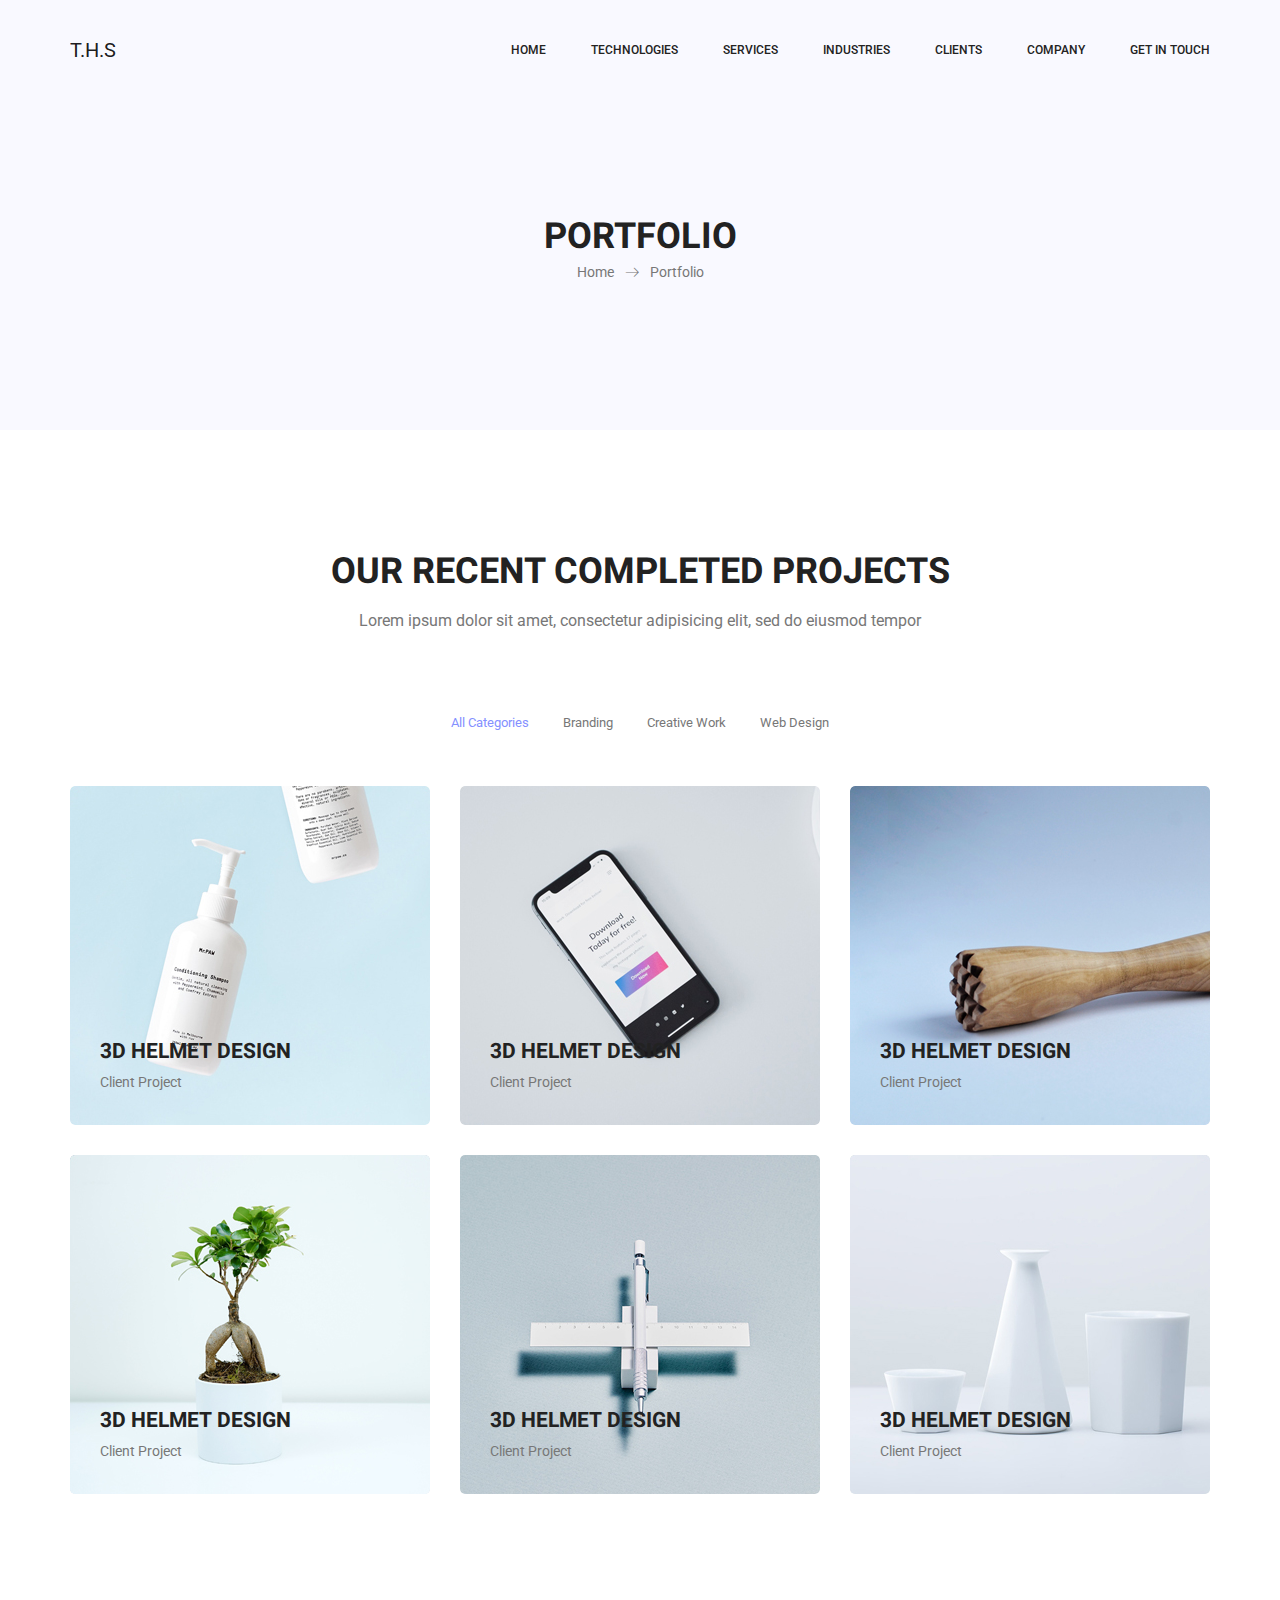
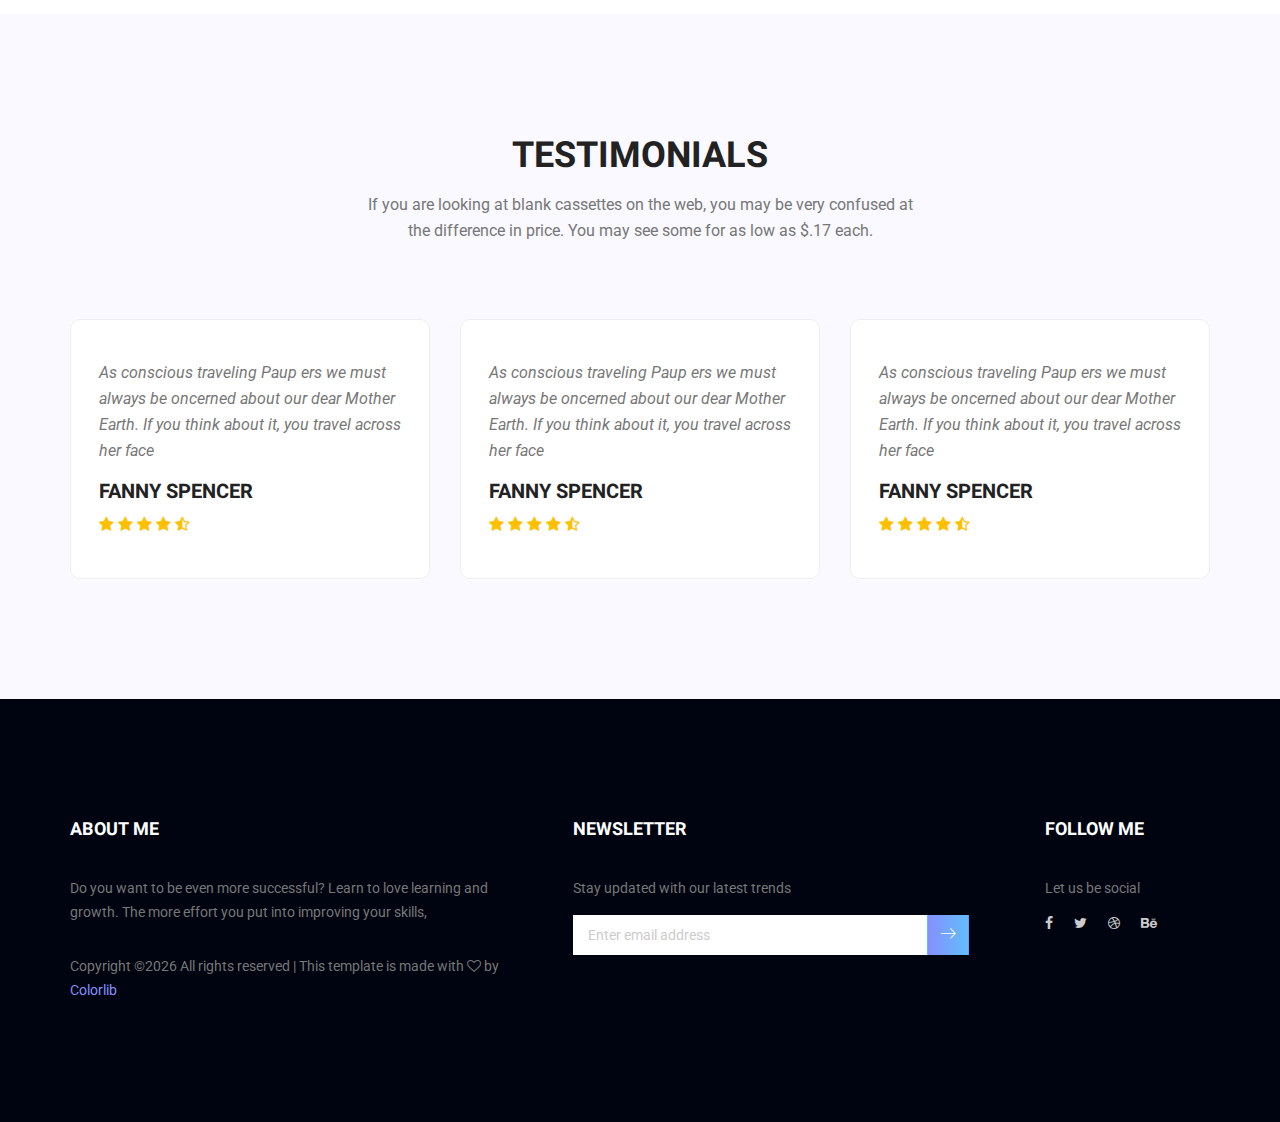
<file: portfolio.html>
<!doctype html>
<html lang="en">
    <head>
        <!-- Required meta tags -->
        <meta charset="utf-8">
        <meta name="viewport" content="width=device-width, initial-scale=1, shrink-to-fit=no">
        <!-- <link rel="icon" href="img/favicon.png" type="image/png"> -->
        <title>T.H.S</title>
        <!-- Bootstrap CSS -->
        <link rel="stylesheet" href="css/bootstrap.css">
        <link rel="stylesheet" href="vendors/linericon/style.css">
        <link rel="stylesheet" href="css/font-awesome.min.css">
        <link rel="stylesheet" href="vendors/owl-carousel/owl.carousel.min.css">
        <link rel="stylesheet" href="vendors/lightbox/simpleLightbox.css">
        <link rel="stylesheet" href="vendors/nice-select/css/nice-select.css">
        <link rel="stylesheet" href="vendors/animate-css/animate.css">
        <!-- main css -->
        <link rel="stylesheet" href="css/style.css">
        <link rel="stylesheet" href="css/responsive.css">
    </head>
    <body>
        
        <!--================Header Menu Area =================-->
        <header class="header_area">
        <div class="main_menu" id="mainNav">
            <nav class="navbar navbar-expand-lg navbar-light">
                <div class="container box_1620">
                    <!-- Brand and toggle get grouped for better mobile display -->
                    <!-- <a class="navbar-brand logo_h" href="index.html"><img src="img/logo.png" alt=""></a> -->
                    <a class="navbar-brand logo_h" href="index.html">T.H.S</a>
                    <button class="navbar-toggler" type="button" data-toggle="collapse" data-target="#navbarSupportedContent" aria-controls="navbarSupportedContent" aria-expanded="false" aria-label="Toggle navigation">
							<span class="icon-bar"></span>
							<span class="icon-bar"></span>
							<span class="icon-bar"></span>
						</button>
                    <!-- Collect the nav links, forms, and other content for toggling -->
                    <div class="collapse navbar-collapse offset" id="navbarSupportedContent">
                        <ul class="nav navbar-nav menu_nav ml-auto">
                            <li class="nav-item active"><a class="nav-link" href="index.html">Home</a></li>
                            <li class="nav-item"><a class="nav-link" href="technologies.html">Technologies</a></li>
                            <li class="nav-item"><a class="nav-link" href="services.html">Services</a>
                                <li class="nav-item"><a class="nav-link" href="industries.html">Industries</a>
                                    <li class="nav-item"><a class="nav-link" href="clients.html">Clients</a>
                                        <li class="nav-item"><a class="nav-link" href="company.html">Company</a>
                                            <!-- <li class="nav-item submenu dropdown">
								<a href="#" class="nav-link dropdown-toggle" data-toggle="dropdown" role="button" aria-haspopup="true" aria-expanded="false">Pages</a>
								<ul class="dropdown-menu">
									<li class="nav-item"><a class="nav-link" href="portfolio.html">Portfolio</a></li>
									<li class="nav-item"><a class="nav-link" href="portfolio-details.html">Project Details</a></li>
									<li class="nav-item"><a class="nav-link" href="elements.html">Elements</a></li>
								</ul>
							</li>
							<li class="nav-item submenu dropdown">
								<a href="#" class="nav-link dropdown-toggle" data-toggle="dropdown" role="button" aria-haspopup="true" aria-expanded="false">Blog</a>
								<ul class="dropdown-menu">
									<li class="nav-item"><a class="nav-link" href="blog.html">Blog</a></li>
									<li class="nav-item"><a class="nav-link" href="single-blog.html">Blog Details</a></li>
								</ul>
							</li> -->
                                            <li class="nav-item dark" style="color: #222222"><a class="nav-link" href="contact.html">Get in Touch</a></li>
                        </ul>
                    </div>
                </div>
            </nav>
        </div>
    </header>
        <!--================Header Menu Area =================-->
        
        <!--================Home Banner Area =================-->
        <section class="banner_area">
            <div class="banner_inner d-flex align-items-center">
            	<div class="overlay bg-parallax" data-stellar-ratio="0.9" data-stellar-vertical-offset="0" data-background=""></div>
				<div class="container">
					<div class="banner_content text-center">
						<h2>Portfolio</h2>
						<div class="page_link">
							<a href="index.html">Home</a>
							<a href="portfolio.html">Portfolio</a>
						</div>
						
					</div>
				</div>
            </div>
        </section>
        <!--================End Home Banner Area =================-->
        
        <!--================Projects Area =================-->
        <section class="projects_area p_120">
        	<div class="container">
        		<div class="main_title">
					<h2>Our Recent Completed Projects</h2>
					<p>Lorem ipsum dolor sit amet, consectetur adipisicing elit, sed do eiusmod tempor</p>
				</div>
        		<div class="projects_fillter">
					<ul class="filter list">
						<li class="active" data-filter="*"><a href="#">All Categories</a></li>
						<li data-filter=".brand"><a href="#">Branding</a></li>
						<li data-filter=".work"><a href="#">Creative Work </a></li>
						<li data-filter=".web"><a href="#">Web Design</a></li>
					</ul>
				</div>
				<div class="projects_inner row">
					<div class="col-lg-4 col-sm-6 brand web">
						<div class="projects_item">
							<img class="img-fluid" src="img/projects/projects-1.jpg" alt="">
							<div class="projects_text">
								<a href="portfolio-details.html"><h4>3D Helmet Design</h4></a>
								<p>Client Project</p>
							</div>
						</div>
					</div>
					<div class="col-lg-4 col-sm-6 brand work">
						<div class="projects_item">
							<img class="img-fluid" src="img/projects/projects-2.jpg" alt="">
							<div class="projects_text">
								<a href="portfolio-details.html"><h4>3D Helmet Design</h4></a>
								<p>Client Project</p>
							</div>
						</div>
					</div>
					<div class="col-lg-4 col-sm-6 work">
						<div class="projects_item">
							<img class="img-fluid" src="img/projects/projects-3.jpg" alt="">
							<div class="projects_text">
								<a href="portfolio-details.html"><h4>3D Helmet Design</h4></a>
								<p>Client Project</p>
							</div>
						</div>
					</div>
					<div class="col-lg-4 col-sm-6 brand web">
						<div class="projects_item">
							<img class="img-fluid" src="img/projects/projects-4.jpg" alt="">
							<div class="projects_text">
								<a href="portfolio-details.html"><h4>3D Helmet Design</h4></a>
								<p>Client Project</p>
							</div>
						</div>
					</div>
					<div class="col-lg-4 col-sm-6 brand work">
						<div class="projects_item">
							<img class="img-fluid" src="img/projects/projects-5.jpg" alt="">
							<div class="projects_text">
								<a href="portfolio-details.html"><h4>3D Helmet Design</h4></a>
								<p>Client Project</p>
							</div>
						</div>
					</div>
					<div class="col-lg-4 col-sm-6 brand work web">
						<div class="projects_item">
							<img class="img-fluid" src="img/projects/projects-6.jpg" alt="">
							<div class="projects_text">
								<a href="portfolio-details.html"><h4>3D Helmet Design</h4></a>
								<p>Client Project</p>
							</div>
						</div>
					</div>
				</div>
        	</div>
        </section>
        <!--================End Projects Area =================-->
        
        <!--================Testimonials Area =================-->
        <section class="testimonials_area p_120">
        	<div class="container">
        		<div class="main_title">
        			<h2>Testimonials</h2>
        			<p>If you are looking at blank cassettes on the web, you may be very confused at the difference in price. You may see some for as low as $.17 each.</p>
        		</div>
        		<div class="testi_inner">
					<div class="testi_slider owl-carousel">
						<div class="item">
							<div class="testi_item">
								<p>As conscious traveling Paup ers we must always be oncerned about our dear Mother Earth. If you think about it, you travel across her face</p>
								<h4>Fanny Spencer</h4>
								<a href="#"><i class="fa fa-star"></i></a>
								<a href="#"><i class="fa fa-star"></i></a>
								<a href="#"><i class="fa fa-star"></i></a>
								<a href="#"><i class="fa fa-star"></i></a>
								<a href="#"><i class="fa fa-star-half-o"></i></a>
							</div>
						</div>
						<div class="item">
							<div class="testi_item">
								<p>As conscious traveling Paup ers we must always be oncerned about our dear Mother Earth. If you think about it, you travel across her face</p>
								<h4>Fanny Spencer</h4>
								<a href="#"><i class="fa fa-star"></i></a>
								<a href="#"><i class="fa fa-star"></i></a>
								<a href="#"><i class="fa fa-star"></i></a>
								<a href="#"><i class="fa fa-star"></i></a>
								<a href="#"><i class="fa fa-star-half-o"></i></a>
							</div>
						</div>
						<div class="item">
							<div class="testi_item">
								<p>As conscious traveling Paup ers we must always be oncerned about our dear Mother Earth. If you think about it, you travel across her face</p>
								<h4>Fanny Spencer</h4>
								<a href="#"><i class="fa fa-star"></i></a>
								<a href="#"><i class="fa fa-star"></i></a>
								<a href="#"><i class="fa fa-star"></i></a>
								<a href="#"><i class="fa fa-star"></i></a>
								<a href="#"><i class="fa fa-star-half-o"></i></a>
							</div>
						</div>
					</div>
        		</div>
        	</div>
        </section>
        <!--================End Testimonials Area =================-->
        
        <!--================Footer Area =================-->
        <footer class="footer_area p_120">
        	<div class="container">
        		<div class="row footer_inner">
        			<div class="col-lg-5 col-sm-6">
        				<aside class="f_widget ab_widget">
        					<div class="f_title">
        						<h3>About Me</h3>
        					</div>
        					<p>Do you want to be even more successful? Learn to love learning and growth. The more effort you put into improving your skills,</p>
        					<p><!-- Link back to Colorlib can't be removed. Template is licensed under CC BY 3.0. -->
Copyright &copy;<script>document.write(new Date().getFullYear());</script> All rights reserved | This template is made with <i class="fa fa-heart-o" aria-hidden="true"></i> by <a href="https://colorlib.com" target="_blank">Colorlib</a>
<!-- Link back to Colorlib can't be removed. Template is licensed under CC BY 3.0. -->
</p>
        				</aside>
        			</div>
        			<div class="col-lg-5 col-sm-6">
        				<aside class="f_widget news_widget">
        					<div class="f_title">
        						<h3>Newsletter</h3>
        					</div>
        					<p>Stay updated with our latest trends</p>
        					<div id="mc_embed_signup">
                                <form target="_blank" action="https://spondonit.us12.list-manage.com/subscribe/post?u=1462626880ade1ac87bd9c93a&amp;id=92a4423d01" method="get" class="subscribe_form relative">
                                	<div class="input-group d-flex flex-row">
                                        <input name="EMAIL" placeholder="Enter email address" onfocus="this.placeholder = ''" onblur="this.placeholder = 'Email Address '" required="" type="email">
                                        <button class="btn sub-btn"><span class="lnr lnr-arrow-right"></span></button>		
                                    </div>				
                                    <div class="mt-10 info"></div>
                                </form>
                            </div>
        				</aside>
        			</div>
        			<div class="col-lg-2">
        				<aside class="f_widget social_widget">
        					<div class="f_title">
        						<h3>Follow Me</h3>
        					</div>
        					<p>Let us be social</p>
        					<ul class="list">
        						<li><a href="#"><i class="fa fa-facebook"></i></a></li>
        						<li><a href="#"><i class="fa fa-twitter"></i></a></li>
        						<li><a href="#"><i class="fa fa-dribbble"></i></a></li>
        						<li><a href="#"><i class="fa fa-behance"></i></a></li>
        					</ul>
        				</aside>
        			</div>
        		</div>
        	</div>
        </footer>
        <!--================End Footer Area =================-->
        
        
        
        
        <!-- Optional JavaScript -->
        <!-- jQuery first, then Popper.js, then Bootstrap JS -->
        <script src="js/jquery-3.2.1.min.js"></script>
        <script src="js/popper.js"></script>
        <script src="js/bootstrap.min.js"></script>
        <script src="js/stellar.js"></script>
        <script src="vendors/lightbox/simpleLightbox.min.js"></script>
        <script src="vendors/nice-select/js/jquery.nice-select.min.js"></script>
        <script src="vendors/isotope/imagesloaded.pkgd.min.js"></script>
        <script src="vendors/isotope/isotope-min.js"></script>
        <script src="vendors/owl-carousel/owl.carousel.min.js"></script>
        <script src="js/jquery.ajaxchimp.min.js"></script>
        <script src="js/mail-script.js"></script>
        <script src="vendors/counter-up/jquery.waypoints.min.js"></script>
        <script src="vendors/counter-up/jquery.counterup.min.js"></script>
        <script src="js/theme.js"></script>
    </body>
</html>
</file>
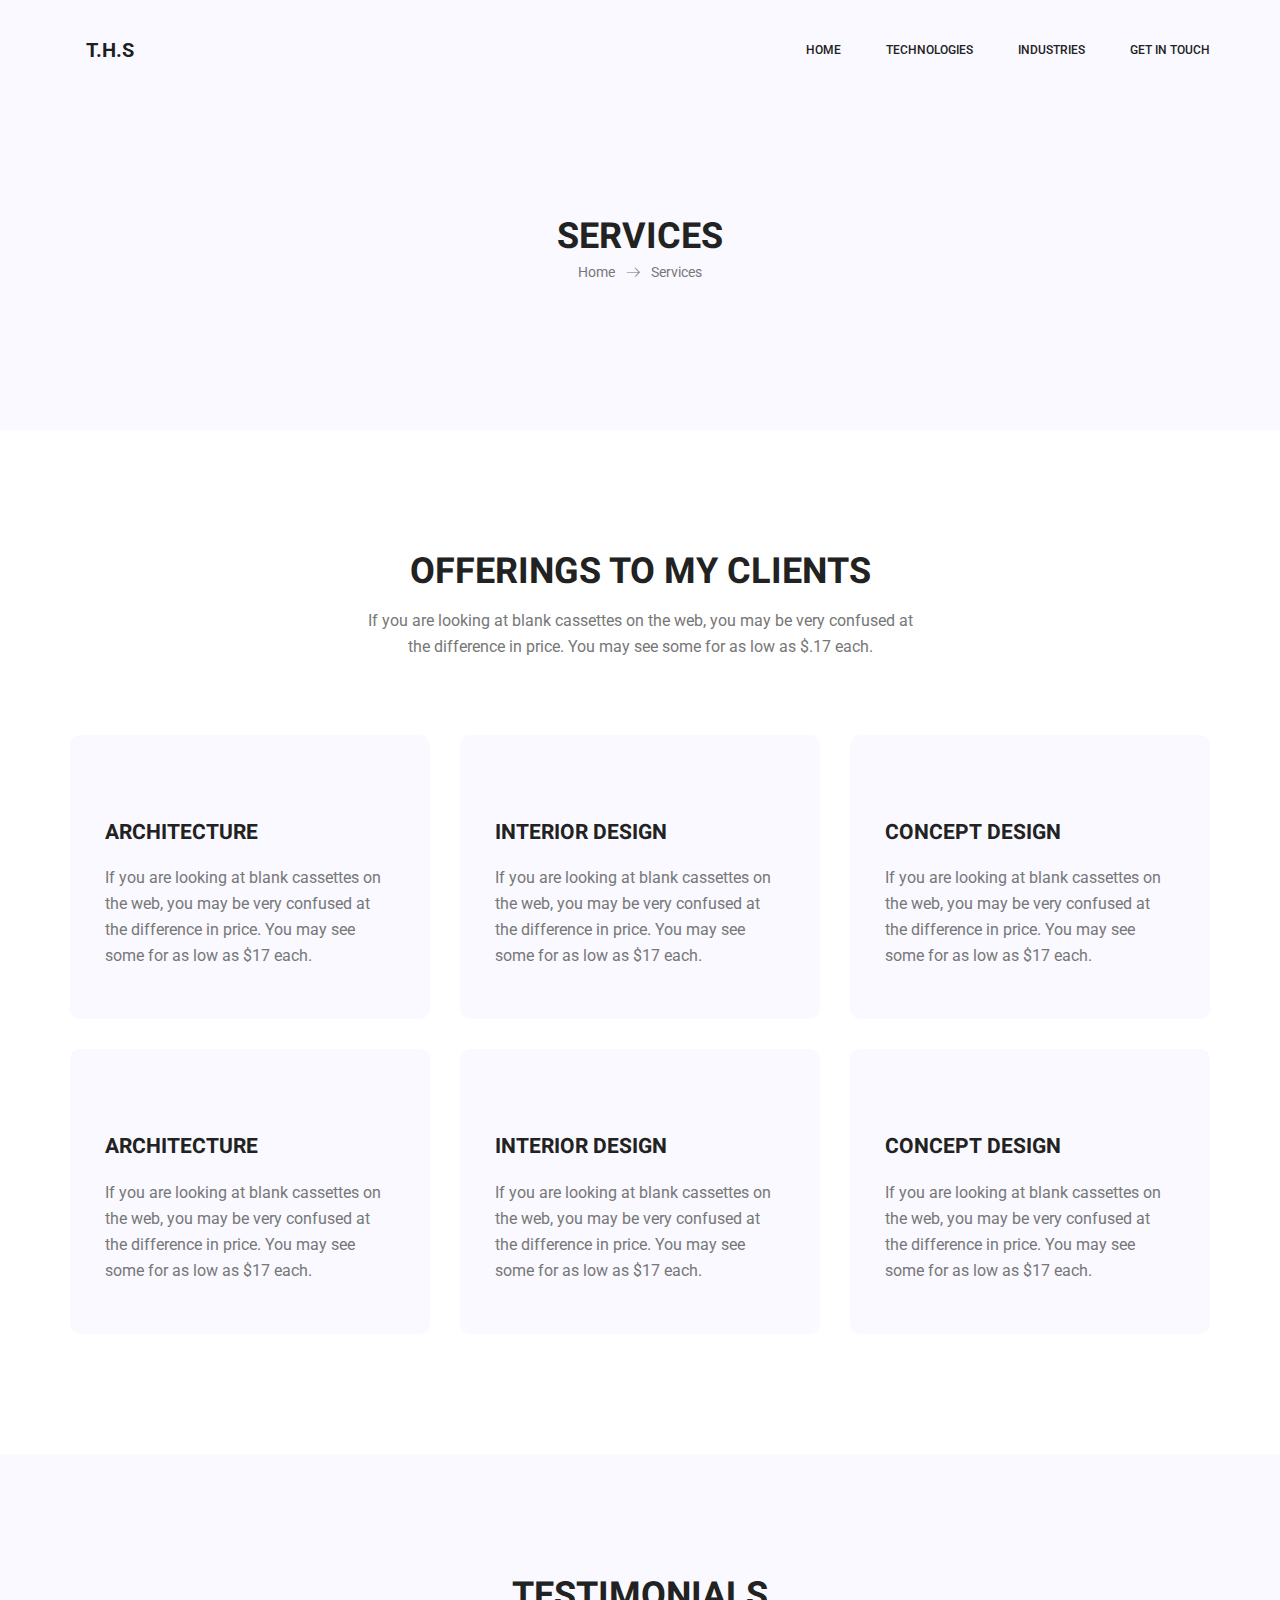
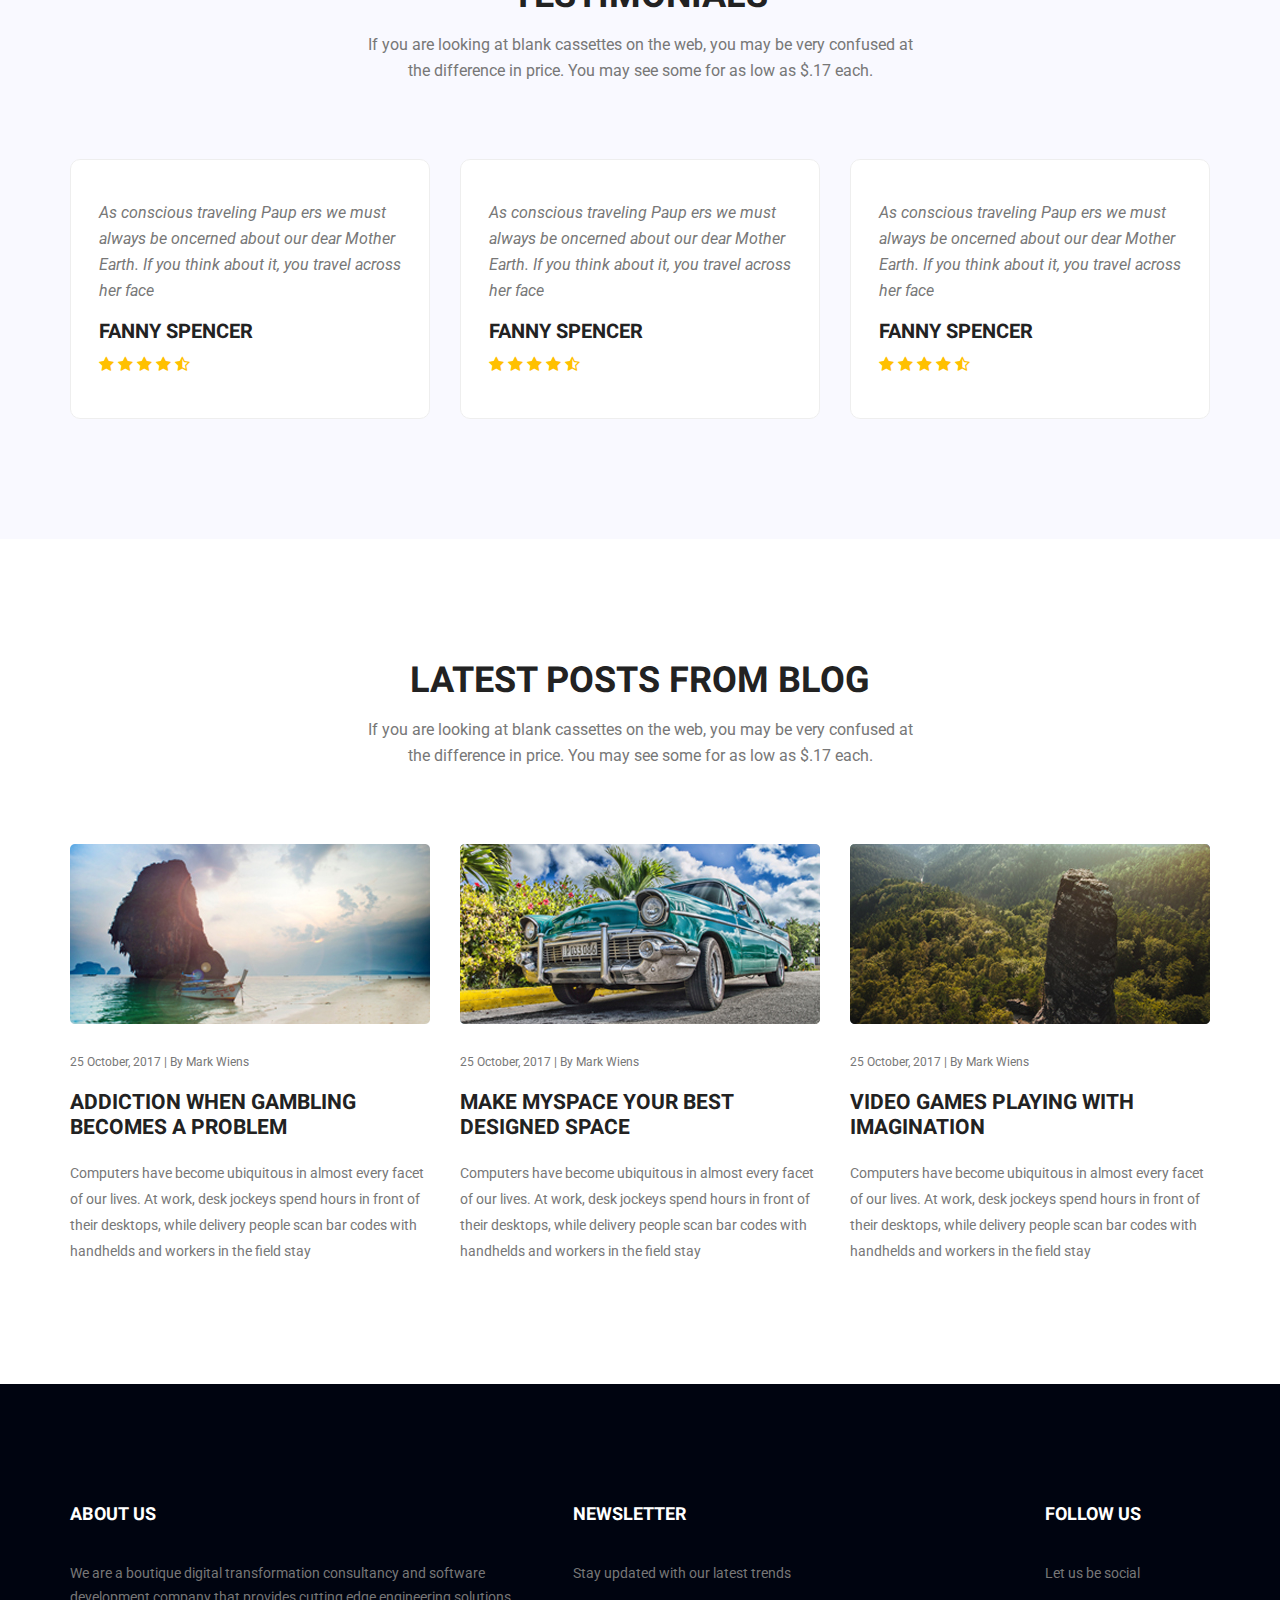
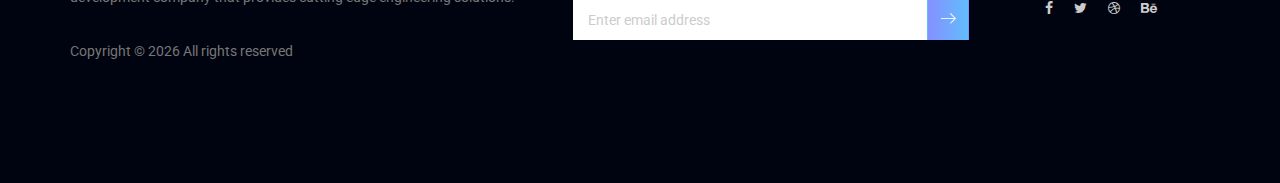
<file: services.html>
<!doctype html>
<html lang="en">

<head>
    <!-- Required meta tags -->
    <meta charset="utf-8">
    <meta name="viewport" content="width=device-width, initial-scale=1, shrink-to-fit=no">
    <!-- <link rel="icon" href="img/favicon.png" type="image/png"> -->
    <title>T.H.S</title>
    <!-- Bootstrap CSS -->
    <link rel="stylesheet" href="css/bootstrap.css">
    <link rel="stylesheet" href="vendors/linericon/style.css">
    <link rel="stylesheet" href="css/font-awesome.min.css">
    <link rel="stylesheet" href="vendors/owl-carousel/owl.carousel.min.css">
    <link rel="stylesheet" href="vendors/lightbox/simpleLightbox.css">
    <link rel="stylesheet" href="vendors/nice-select/css/nice-select.css">
    <link rel="stylesheet" href="vendors/animate-css/animate.css">
    <!-- main css -->
    <link rel="stylesheet" href="css/style.css">
    <link rel="stylesheet" href="css/responsive.css">
</head>

<body>
    <!--================Header Menu Area =================-->
    <header class="header_area">
        <div class="main_menu" id="mainNav">
            <nav class="navbar navbar-expand-lg navbar-light">
                <div class="container box_1620">
                    <!-- Brand and toggle get grouped for better mobile display -->
                    <!-- <a class="navbar-brand logo_h" href="index.html"><img src="img/logo.png" alt=""></a> -->
                    <a class="navbar-brand nav-link logo_h" href="index.html"> <strong>T.H.S</strong> </a>
                    <button class="navbar-toggler" type="button" data-toggle="collapse" data-target="#navbarSupportedContent" aria-controls="navbarSupportedContent" aria-expanded="false" aria-label="Toggle navigation">
							<span class="icon-bar"></span>
							<span class="icon-bar"></span>
							<span class="icon-bar"></span>
						</button>
                    <!-- Collect the nav links, forms, and other content for toggling -->
                    <div class="collapse navbar-collapse offset" id="navbarSupportedContent">
                        <ul class="nav navbar-nav menu_nav ml-auto">
                            <li class="nav-item active">
                                <a class="nav-link" href="index.html">Home</a>
                            </li>
                            <li class="nav-item">
                                <a class="nav-link" href="technologies.html">Technologies</a>
                            </li>
                            <!-- <li class="nav-item">
                                <a class="nav-link" href="services.html">Services</a>
                            </li> -->
                            <li class="nav-item">
                                <a class="nav-link" href="industries.html">Industries</a>
                            </li>
                            <!-- <li class="nav-item">
                                <a class="nav-link" href="clients.html">Clients</a>
                            </li> -->
                            <!-- <li class="nav-item">
                                <a class="nav-link" href="company.html">Company</a>
                            </li> -->
                            <li class="nav-item dark" style="color: #222222">
                                <a class="nav-link" href="contact.html">Get in Touch</a>
                            </li>
                        </ul>
                    </div>
                </div>
            </nav>
        </div>
    </header>
    <!--================Header Menu Area =================-->
    <!--================Home Banner Area =================-->
    <section class="banner_area">
        <div class="banner_inner d-flex align-items-center">
            <div class="overlay bg-parallax" data-stellar-ratio="0.9" data-stellar-vertical-offset="0" data-background=""></div>
            <div class="container">
                <div class="banner_content text-center">
                    <h2>Services</h2>
                    <div class="page_link">
                        <a href="index.html">Home</a>
                        <a href="services.html">Services</a>
                    </div>
                </div>
            </div>
        </div>
    </section>
    <!--================End Home Banner Area =================-->
    <!--================Feature Area =================-->
    <section class="feature_area feature_tow p_120">
        <div class="container">
            <div class="main_title">
                <h2>offerings to my clients</h2>
                <p>If you are looking at blank cassettes on the web, you may be very confused at the difference in price. You may see some for as low as $.17 each.</p>
            </div>
            <div class="feature_inner row">
                <div class="col-lg-4">
                    <div class="feature_item">
                        <i class="flaticon-city"></i>
                        <h4>Architecture</h4>
                        <p>If you are looking at blank cassettes on the web, you may be very confused at the difference in price. You may see some for as low as $17 each.</p>
                    </div>
                </div>
                <div class="col-lg-4">
                    <div class="feature_item">
                        <i class="flaticon-skyline"></i>
                        <h4>Interior Design</h4>
                        <p>If you are looking at blank cassettes on the web, you may be very confused at the difference in price. You may see some for as low as $17 each.</p>
                    </div>
                </div>
                <div class="col-lg-4">
                    <div class="feature_item">
                        <i class="flaticon-sketch"></i>
                        <h4>Concept Design</h4>
                        <p>If you are looking at blank cassettes on the web, you may be very confused at the difference in price. You may see some for as low as $17 each.</p>
                    </div>
                </div>
                <div class="col-lg-4">
                    <div class="feature_item">
                        <i class="flaticon-city"></i>
                        <h4>Architecture</h4>
                        <p>If you are looking at blank cassettes on the web, you may be very confused at the difference in price. You may see some for as low as $17 each.</p>
                    </div>
                </div>
                <div class="col-lg-4">
                    <div class="feature_item">
                        <i class="flaticon-skyline"></i>
                        <h4>Interior Design</h4>
                        <p>If you are looking at blank cassettes on the web, you may be very confused at the difference in price. You may see some for as low as $17 each.</p>
                    </div>
                </div>
                <div class="col-lg-4">
                    <div class="feature_item">
                        <i class="flaticon-sketch"></i>
                        <h4>Concept Design</h4>
                        <p>If you are looking at blank cassettes on the web, you may be very confused at the difference in price. You may see some for as low as $17 each.</p>
                    </div>
                </div>
            </div>
        </div>
    </section>
    <!--================End Feature Area =================-->
    <!--================Testimonials Area =================-->
    <section class="testimonials_area p_120">
        <div class="container">
            <div class="main_title">
                <h2>Testimonials</h2>
                <p>If you are looking at blank cassettes on the web, you may be very confused at the difference in price. You may see some for as low as $.17 each.</p>
            </div>
            <div class="testi_inner">
                <div class="testi_slider owl-carousel">
                    <div class="item">
                        <div class="testi_item">
                            <p>As conscious traveling Paup ers we must always be oncerned about our dear Mother Earth. If you think about it, you travel across her face</p>
                            <h4>Fanny Spencer</h4>
                            <a href="#"><i class="fa fa-star"></i></a>
                            <a href="#"><i class="fa fa-star"></i></a>
                            <a href="#"><i class="fa fa-star"></i></a>
                            <a href="#"><i class="fa fa-star"></i></a>
                            <a href="#"><i class="fa fa-star-half-o"></i></a>
                        </div>
                    </div>
                    <div class="item">
                        <div class="testi_item">
                            <p>As conscious traveling Paup ers we must always be oncerned about our dear Mother Earth. If you think about it, you travel across her face</p>
                            <h4>Fanny Spencer</h4>
                            <a href="#"><i class="fa fa-star"></i></a>
                            <a href="#"><i class="fa fa-star"></i></a>
                            <a href="#"><i class="fa fa-star"></i></a>
                            <a href="#"><i class="fa fa-star"></i></a>
                            <a href="#"><i class="fa fa-star-half-o"></i></a>
                        </div>
                    </div>
                    <div class="item">
                        <div class="testi_item">
                            <p>As conscious traveling Paup ers we must always be oncerned about our dear Mother Earth. If you think about it, you travel across her face</p>
                            <h4>Fanny Spencer</h4>
                            <a href="#"><i class="fa fa-star"></i></a>
                            <a href="#"><i class="fa fa-star"></i></a>
                            <a href="#"><i class="fa fa-star"></i></a>
                            <a href="#"><i class="fa fa-star"></i></a>
                            <a href="#"><i class="fa fa-star-half-o"></i></a>
                        </div>
                    </div>
                </div>
            </div>
        </div>
    </section>
    <!--================End Testimonials Area =================-->
    <!--================Latest Blog Area =================-->
    <section class="latest_blog_area p_120">
        <div class="container">
            <div class="main_title">
                <h2>Latest Posts from Blog</h2>
                <p>If you are looking at blank cassettes on the web, you may be very confused at the difference in price. You may see some for as low as $.17 each.</p>
            </div>
            <div class="row latest_blog_inner">
                <div class="col-lg-4">
                    <div class="l_blog_item">
                        <div class="l_blog_img">
                            <img class="img-fluid" src="img/blog/home-blog/home-blog-1.jpg" alt="">
                        </div>
                        <div class="l_blog_text">
                            <div class="date">
                                <a href="#">25 October, 2017 | By Mark Wiens</a>
                            </div>
                            <a href="#">
                                <h4>Addiction When Gambling Becomes A Problem</h4>
                            </a>
                            <p>Computers have become ubiquitous in almost every facet of our lives. At work, desk jockeys spend hours in front of their desktops, while delivery people scan bar codes with handhelds and workers in the field stay</p>
                        </div>
                    </div>
                </div>
                <div class="col-lg-4">
                    <div class="l_blog_item">
                        <div class="l_blog_img">
                            <img class="img-fluid" src="img/blog/home-blog/home-blog-2.jpg" alt="">
                        </div>
                        <div class="l_blog_text">
                            <div class="date">
                                <a href="#">25 October, 2017 | By Mark Wiens</a>
                            </div>
                            <a href="#">
                                <h4>Make Myspace Your Best Designed Space</h4>
                            </a>
                            <p>Computers have become ubiquitous in almost every facet of our lives. At work, desk jockeys spend hours in front of their desktops, while delivery people scan bar codes with handhelds and workers in the field stay</p>
                        </div>
                    </div>
                </div>
                <div class="col-lg-4">
                    <div class="l_blog_item">
                        <div class="l_blog_img">
                            <img class="img-fluid" src="img/blog/home-blog/home-blog-3.jpg" alt="">
                        </div>
                        <div class="l_blog_text">
                            <div class="date">
                                <a href="#">25 October, 2017 | By Mark Wiens</a>
                            </div>
                            <a href="#">
                                <h4>Video Games Playing With Imagination</h4>
                            </a>
                            <p>Computers have become ubiquitous in almost every facet of our lives. At work, desk jockeys spend hours in front of their desktops, while delivery people scan bar codes with handhelds and workers in the field stay</p>
                        </div>
                    </div>
                </div>
            </div>
        </div>
    </section>
    <!--================End Latest Blog Area =================-->
    <!--================Footer Area =================-->
    <footer class="footer_area p_120">
        <div class="container">
            <div class="row footer_inner">
                <div class="col-lg-5 col-sm-6">
                    <aside class="f_widget ab_widget">
                        <div class="f_title">
                            <h3>About Us</h3>
                        </div>
                        <p> We are a boutique digital transformation consultancy and software development company that provides cutting edge engineering solutions. </p>
                        <p>
                            <!-- Link back to Colorlib can't be removed. Template is licensed under CC BY 3.0. -->
                            Copyright &copy;
                            <script>
                                document.write(new Date().getFullYear());
                            </script> All rights reserved
                            <!-- Link back to Colorlib can't be removed. Template is licensed under CC BY 3.0. -->
                        </p>
                    </aside>
                </div>
                <div class="col-lg-5 col-sm-6">
                    <aside class="f_widget news_widget">
                        <div class="f_title">
                            <h3>Newsletter</h3>
                        </div>
                        <p>Stay updated with our latest trends</p>
                        <div id="mc_embed_signup">
                            <form target="_blank" action="https://spondonit.us12.list-manage.com/subscribe/post?u=1462626880ade1ac87bd9c93a&amp;id=92a4423d01" method="get" class="subscribe_form relative">
                                <div class="input-group d-flex flex-row">
                                    <input name="EMAIL" placeholder="Enter email address" onfocus="this.placeholder = ''" onblur="this.placeholder = 'Email Address '" required="" type="email" />
                                    <button class="btn sub-btn">
											<span class="lnr lnr-arrow-right"></span>
										</button>
                                </div>
                                <div class="mt-10 info"></div>
                            </form>
                        </div>
                    </aside>
                </div>
                <div class="col-lg-2">
                    <aside class="f_widget social_widget">
                        <div class="f_title">
                            <h3>Follow Us</h3>
                        </div>
                        <p>Let us be social</p>
                        <ul class="list">
                            <li>
                                <a href="#"><i class="fa fa-facebook"></i></a>
                            </li>
                            <li>
                                <a href="#"><i class="fa fa-twitter"></i></a>
                            </li>
                            <li>
                                <a href="#"><i class="fa fa-dribbble"></i></a>
                            </li>
                            <li>
                                <a href="#"><i class="fa fa-behance"></i></a>
                            </li>
                        </ul>
                    </aside>
                </div>
            </div>
        </div>
    </footer>
    <!--================End Footer Area =================-->
    <!-- Optional JavaScript -->
    <!-- jQuery first, then Popper.js, then Bootstrap JS -->
    <script src="js/jquery-3.2.1.min.js"></script>
    <script src="js/popper.js"></script>
    <script src="js/bootstrap.min.js"></script>
    <script src="js/stellar.js"></script>
    <script src="vendors/lightbox/simpleLightbox.min.js"></script>
    <script src="vendors/nice-select/js/jquery.nice-select.min.js"></script>
    <script src="vendors/isotope/imagesloaded.pkgd.min.js"></script>
    <script src="vendors/isotope/isotope-min.js"></script>
    <script src="vendors/owl-carousel/owl.carousel.min.js"></script>
    <script src="js/jquery.ajaxchimp.min.js"></script>
    <script src="js/mail-script.js"></script>
    <script src="vendors/counter-up/jquery.waypoints.min.js"></script>
    <script src="vendors/counter-up/jquery.counterup.min.js"></script>
    <script src="js/theme.js"></script>
</body>

</html>
</file>
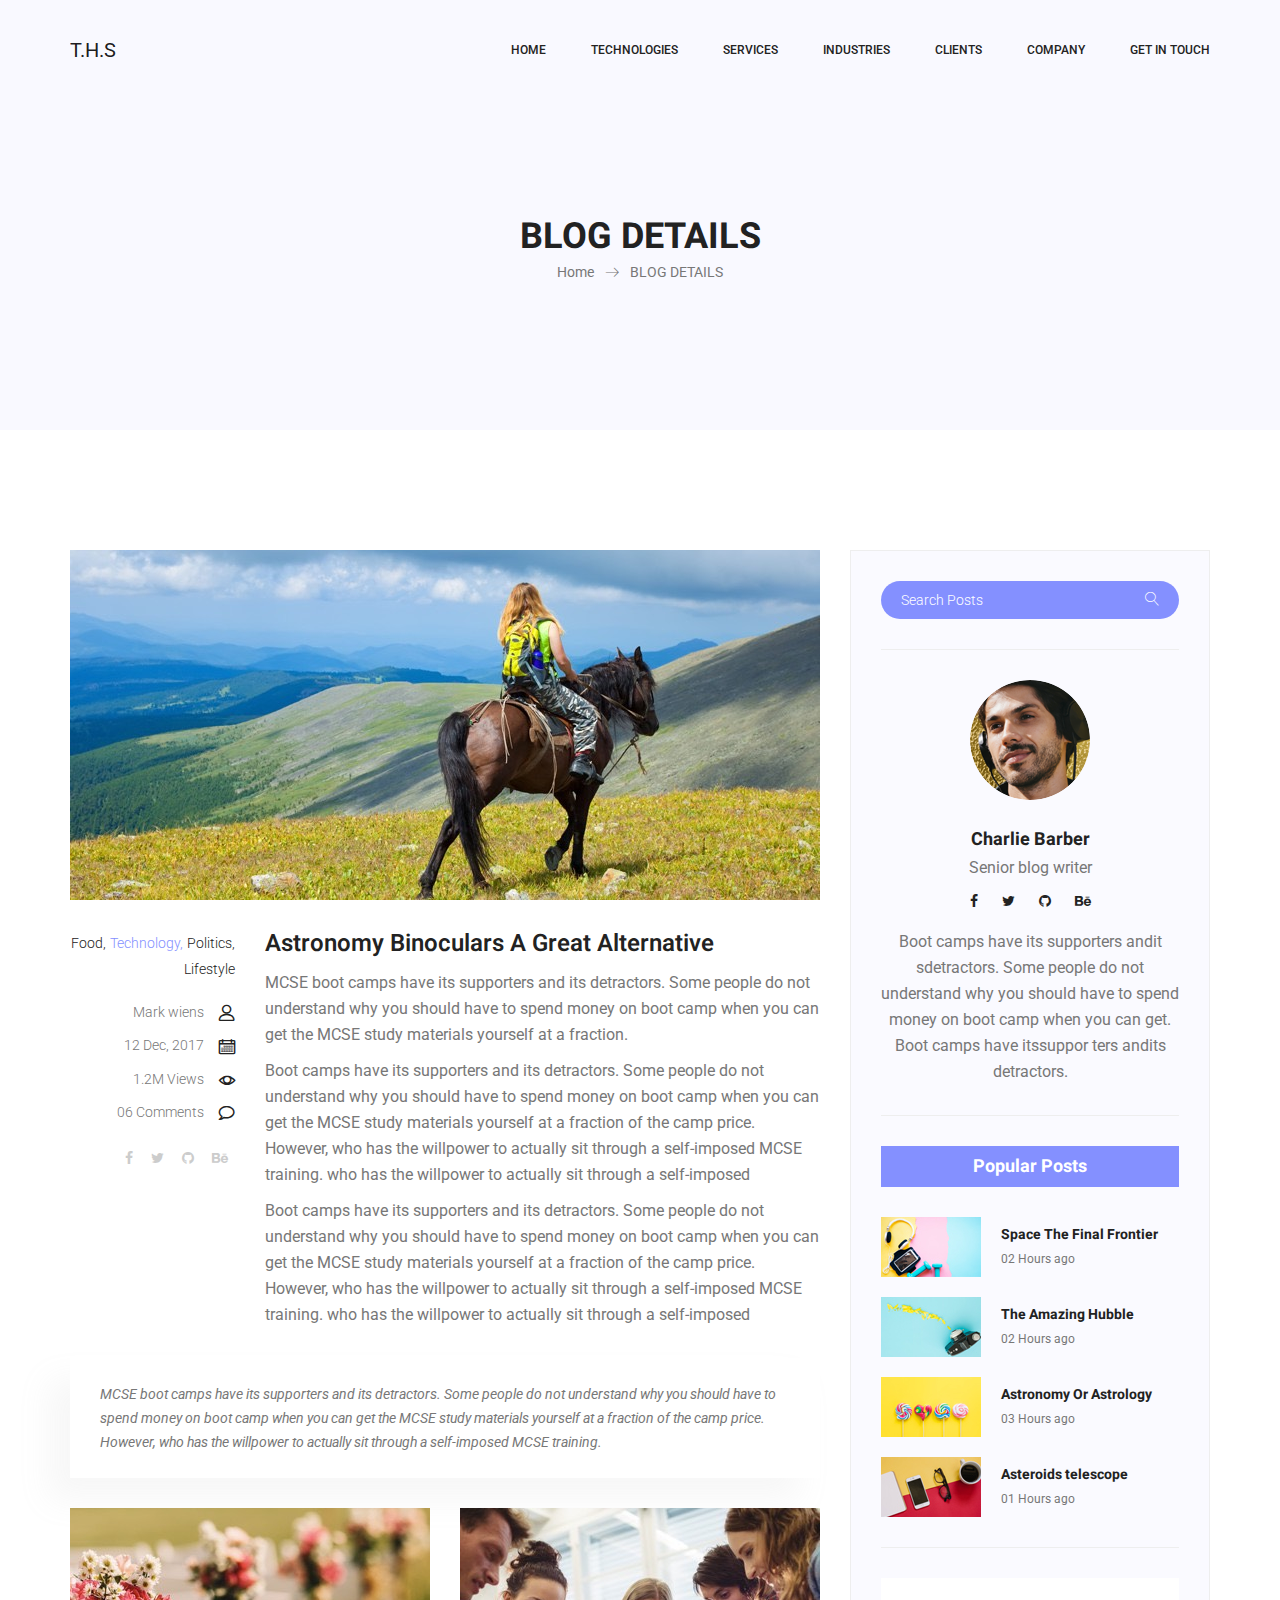
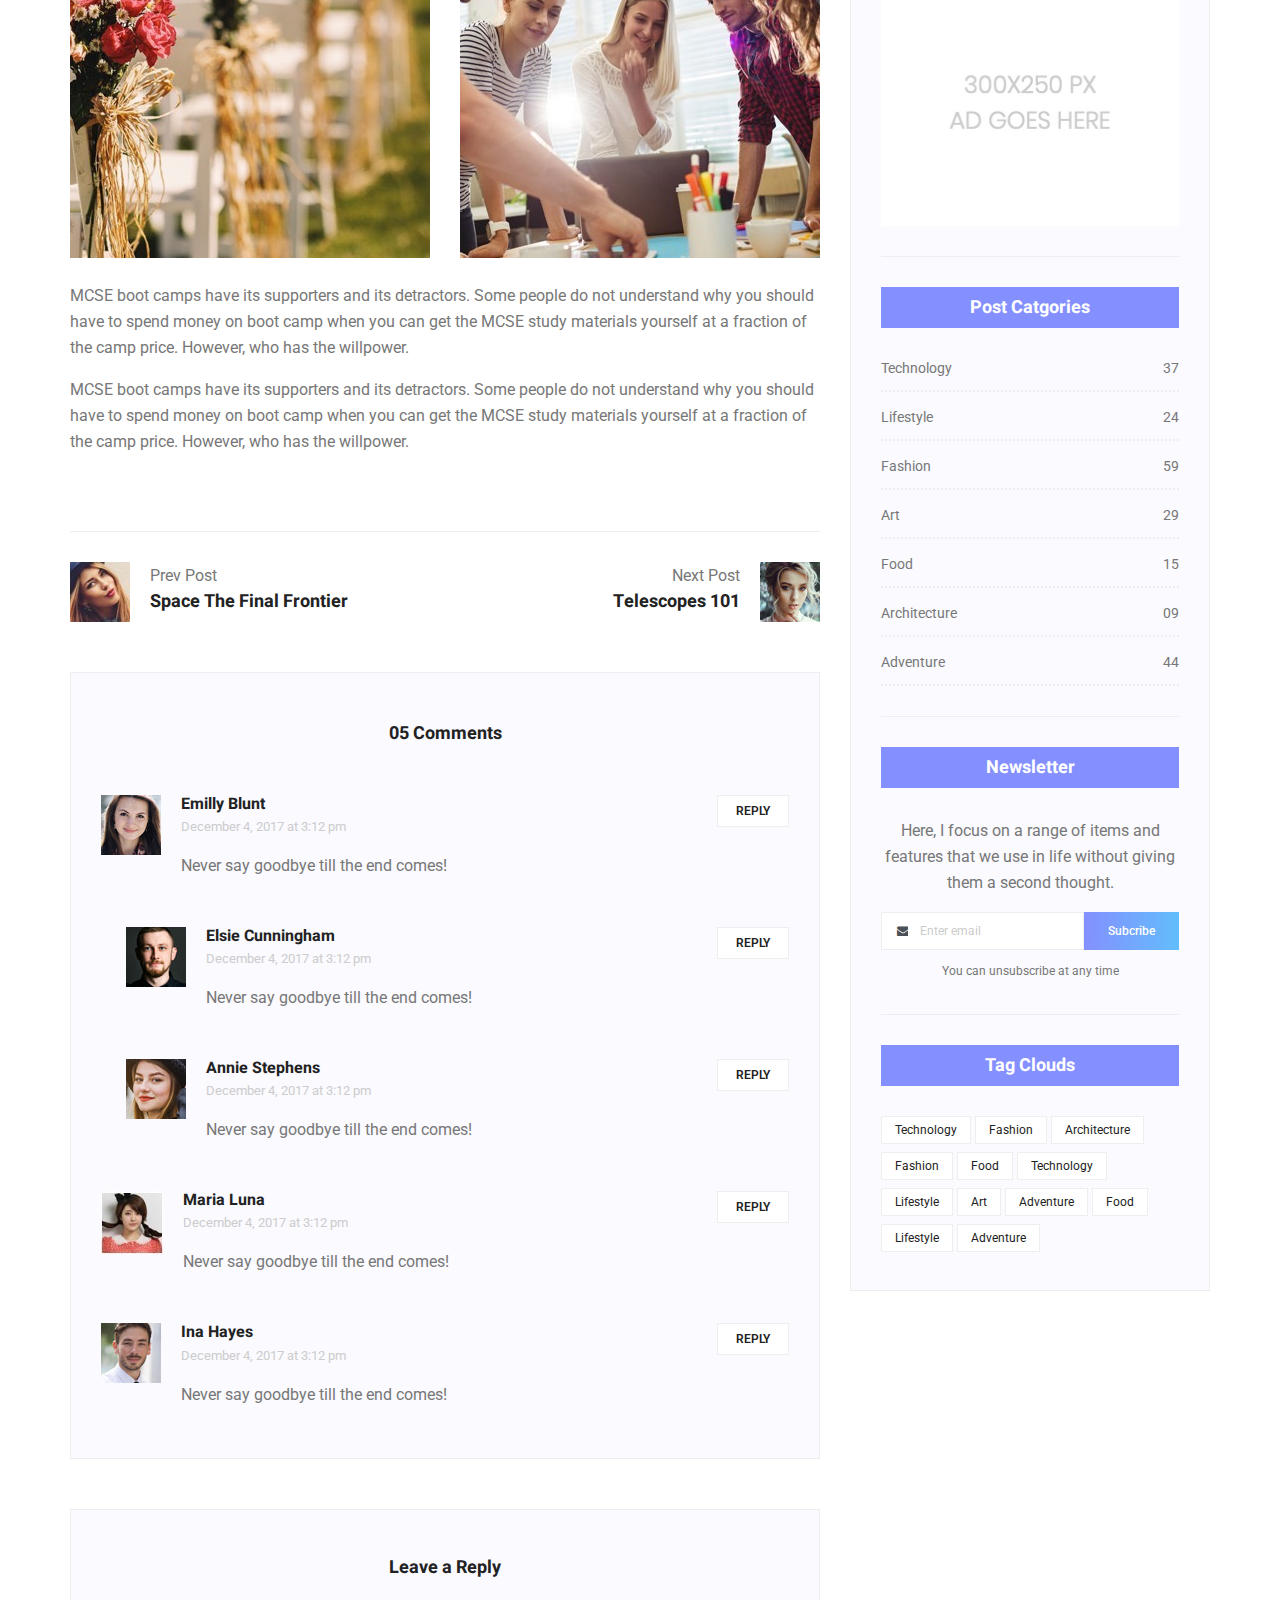
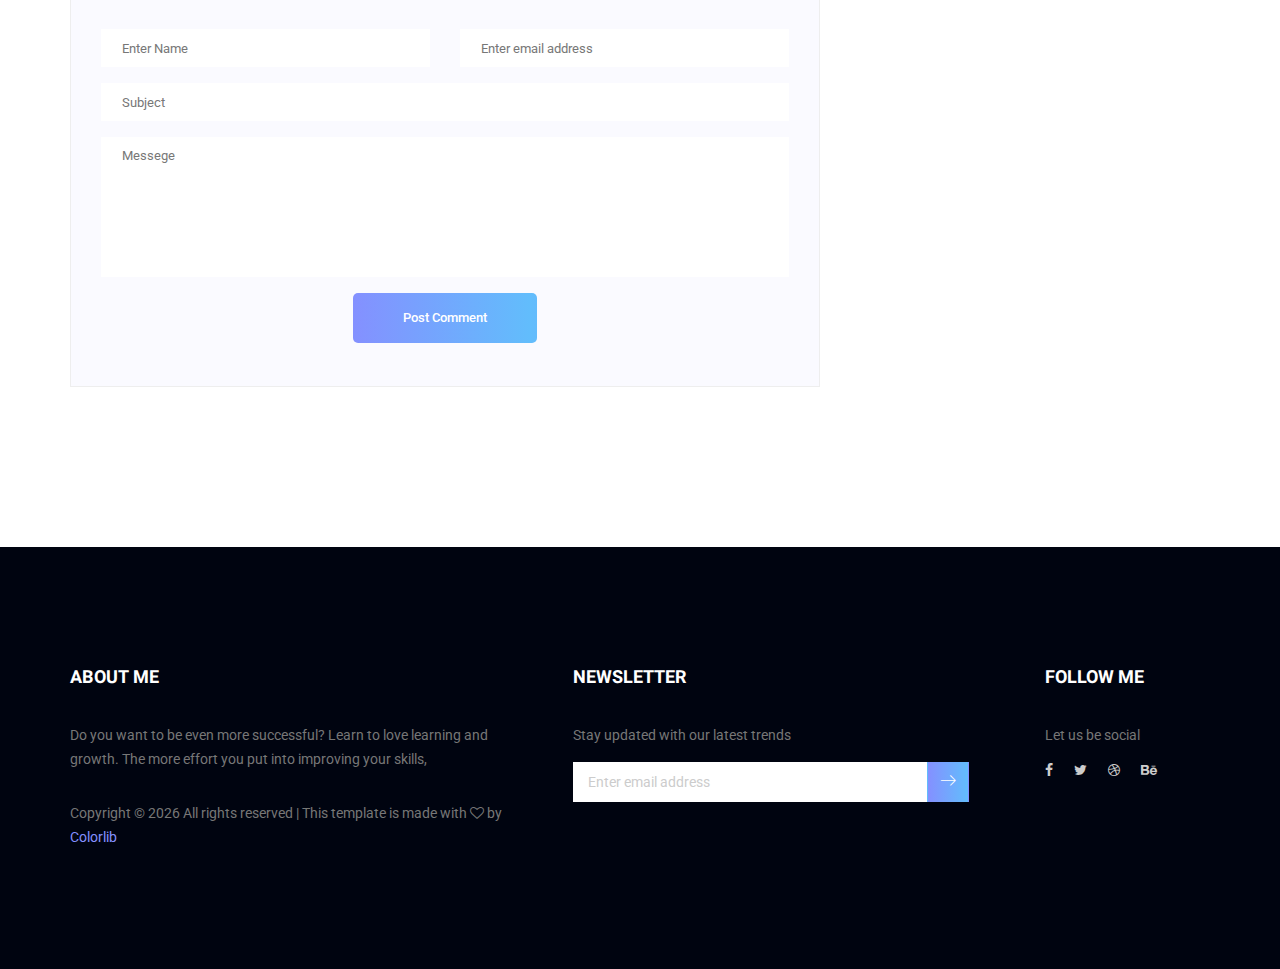
<file: single-blog.html>
<!doctype html>
<html lang="en">

<head>
    <!-- Required meta tags -->
    <meta charset="utf-8">
    <meta name="viewport" content="width=device-width, initial-scale=1, shrink-to-fit=no">
    <!-- <link rel="icon" href="img/favicon.png" type="image/png"> -->
    <title>T.H.S</title>
    <!-- Bootstrap CSS -->
    <link rel="stylesheet" href="css/bootstrap.css">
    <link rel="stylesheet" href="vendors/linericon/style.css">
    <link rel="stylesheet" href="css/font-awesome.min.css">
    <link rel="stylesheet" href="vendors/owl-carousel/owl.carousel.min.css">
    <link rel="stylesheet" href="vendors/lightbox/simpleLightbox.css">
    <link rel="stylesheet" href="vendors/nice-select/css/nice-select.css">
    <link rel="stylesheet" href="vendors/animate-css/animate.css">
    <!-- main css -->
    <link rel="stylesheet" href="css/style.css">
    <link rel="stylesheet" href="css/responsive.css">
</head>

<body>
    <!--================Header Menu Area =================-->
    <header class="header_area">
        <div class="main_menu" id="mainNav">
            <nav class="navbar navbar-expand-lg navbar-light">
                <div class="container box_1620">
                    <!-- Brand and toggle get grouped for better mobile display -->
                    <!-- <a class="navbar-brand logo_h" href="index.html"><img src="img/logo.png" alt=""></a> -->
                    <a class="navbar-brand logo_h" href="index.html">T.H.S</a>
                    <button class="navbar-toggler" type="button" data-toggle="collapse" data-target="#navbarSupportedContent" aria-controls="navbarSupportedContent" aria-expanded="false" aria-label="Toggle navigation">
                            <span class="icon-bar"></span>
                            <span class="icon-bar"></span>
                            <span class="icon-bar"></span>
                        </button>
                    <!-- Collect the nav links, forms, and other content for toggling -->
                    <div class="collapse navbar-collapse offset" id="navbarSupportedContent">
                        <ul class="nav navbar-nav menu_nav ml-auto">
                            <li class="nav-item active"><a class="nav-link" href="index.html">Home</a></li>
                            <li class="nav-item"><a class="nav-link" href="technologies.html">Technologies</a></li>
                            <li class="nav-item"><a class="nav-link" href="services.html">Services</a>
                                <li class="nav-item"><a class="nav-link" href="industries.html">Industries</a>
                                    <li class="nav-item"><a class="nav-link" href="clients.html">Clients</a>
                                        <li class="nav-item"><a class="nav-link" href="company.html">Company</a>
                                            <!-- <li class="nav-item submenu dropdown">
								<a href="#" class="nav-link dropdown-toggle" data-toggle="dropdown" role="button" aria-haspopup="true" aria-expanded="false">Pages</a>
								<ul class="dropdown-menu">
									<li class="nav-item"><a class="nav-link" href="portfolio.html">Portfolio</a></li>
									<li class="nav-item"><a class="nav-link" href="portfolio-details.html">Project Details</a></li>
									<li class="nav-item"><a class="nav-link" href="elements.html">Elements</a></li>
								</ul>
							</li>
							<li class="nav-item submenu dropdown">
								<a href="#" class="nav-link dropdown-toggle" data-toggle="dropdown" role="button" aria-haspopup="true" aria-expanded="false">Blog</a>
								<ul class="dropdown-menu">
									<li class="nav-item"><a class="nav-link" href="blog.html">Blog</a></li>
									<li class="nav-item"><a class="nav-link" href="single-blog.html">Blog Details</a></li>
								</ul>
							</li> -->
                                            <li class="nav-item dark" style="color: #222222"><a class="nav-link" href="contact.html">Get in Touch</a></li>
                        </ul>
                    </div>
                </div>
            </nav>
        </div>
    </header>
    <!--================Header Menu Area =================-->
    <!--================Home Banner Area =================-->
    <section class="banner_area">
        <div class="banner_inner d-flex align-items-center">
            <div class="overlay bg-parallax" data-stellar-ratio="0.9" data-stellar-vertical-offset="0" data-background=""></div>
            <div class="container">
                <div class="banner_content text-center">
                    <h2>BLOG DETAILS</h2>
                    <div class="page_link">
                        <a href="index.html">Home</a>
                        <a href="single-blog.html">BLOG DETAILS</a>
                    </div>
                </div>
            </div>
        </div>
    </section>
    <!--================End Home Banner Area =================-->
    <!--================Blog Area =================-->
    <section class="blog_area single-post-area p_120">
        <div class="container">
            <div class="row">
                <div class="col-lg-8 posts-list">
                    <div class="single-post row">
                        <div class="col-lg-12">
                            <div class="feature-img">
                                <img class="img-fluid" src="img/blog/feature-img1.jpg" alt="">
                            </div>
                        </div>
                        <div class="col-lg-3  col-md-3">
                            <div class="blog_info text-right">
                                <div class="post_tag">
                                    <a href="#">Food,</a>
                                    <a class="active" href="#">Technology,</a>
                                    <a href="#">Politics,</a>
                                    <a href="#">Lifestyle</a>
                                </div>
                                <ul class="blog_meta list">
                                    <li><a href="#">Mark wiens<i class="lnr lnr-user"></i></a></li>
                                    <li><a href="#">12 Dec, 2017<i class="lnr lnr-calendar-full"></i></a></li>
                                    <li><a href="#">1.2M Views<i class="lnr lnr-eye"></i></a></li>
                                    <li><a href="#">06 Comments<i class="lnr lnr-bubble"></i></a></li>
                                </ul>
                                <ul class="social-links">
                                    <li><a href="#"><i class="fa fa-facebook"></i></a></li>
                                    <li><a href="#"><i class="fa fa-twitter"></i></a></li>
                                    <li><a href="#"><i class="fa fa-github"></i></a></li>
                                    <li><a href="#"><i class="fa fa-behance"></i></a></li>
                                </ul>
                            </div>
                        </div>
                        <div class="col-lg-9 col-md-9 blog_details">
                            <h2>Astronomy Binoculars A Great Alternative</h2>
                            <p class="excert"> MCSE boot camps have its supporters and its detractors. Some people do not understand why you should have to spend money on boot camp when you can get the MCSE study materials yourself at a fraction. </p>
                            <p> Boot camps have its supporters and its detractors. Some people do not understand why you should have to spend money on boot camp when you can get the MCSE study materials yourself at a fraction of the camp price. However, who
                                has the willpower to actually sit through a self-imposed MCSE training. who has the willpower to actually sit through a self-imposed </p>
                            <p> Boot camps have its supporters and its detractors. Some people do not understand why you should have to spend money on boot camp when you can get the MCSE study materials yourself at a fraction of the camp price. However, who
                                has the willpower to actually sit through a self-imposed MCSE training. who has the willpower to actually sit through a self-imposed </p>
                        </div>
                        <div class="col-lg-12">
                            <div class="quotes"> MCSE boot camps have its supporters and its detractors. Some people do not understand why you should have to spend money on boot camp when you can get the MCSE study materials yourself at a fraction of the camp price. However,
                                who has the willpower to actually sit through a self-imposed MCSE training. </div>
                            <div class="row">
                                <div class="col-6">
                                    <img class="img-fluid" src="img/blog/post-img1.jpg" alt="">
                                </div>
                                <div class="col-6">
                                    <img class="img-fluid" src="img/blog/post-img2.jpg" alt="">
                                </div>
                                <div class="col-lg-12 mt-25">
                                    <p> MCSE boot camps have its supporters and its detractors. Some people do not understand why you should have to spend money on boot camp when you can get the MCSE study materials yourself at a fraction of the camp price.
                                        However, who has the willpower. </p>
                                    <p> MCSE boot camps have its supporters and its detractors. Some people do not understand why you should have to spend money on boot camp when you can get the MCSE study materials yourself at a fraction of the camp price.
                                        However, who has the willpower. </p>
                                </div>
                            </div>
                        </div>
                    </div>
                    <div class="navigation-area">
                        <div class="row">
                            <div class="col-lg-6 col-md-6 col-12 nav-left flex-row d-flex justify-content-start align-items-center">
                                <div class="thumb">
                                    <a href="#"><img class="img-fluid" src="img/blog/prev.jpg" alt=""></a>
                                </div>
                                <div class="arrow">
                                    <a href="#"><span class="lnr text-white lnr-arrow-left"></span></a>
                                </div>
                                <div class="detials">
                                    <p>Prev Post</p>
                                    <a href="#">
                                        <h4>Space The Final Frontier</h4>
                                    </a>
                                </div>
                            </div>
                            <div class="col-lg-6 col-md-6 col-12 nav-right flex-row d-flex justify-content-end align-items-center">
                                <div class="detials">
                                    <p>Next Post</p>
                                    <a href="#">
                                        <h4>Telescopes 101</h4>
                                    </a>
                                </div>
                                <div class="arrow">
                                    <a href="#"><span class="lnr text-white lnr-arrow-right"></span></a>
                                </div>
                                <div class="thumb">
                                    <a href="#"><img class="img-fluid" src="img/blog/next.jpg" alt=""></a>
                                </div>
                            </div>
                        </div>
                    </div>
                    <div class="comments-area">
                        <h4>05 Comments</h4>
                        <div class="comment-list">
                            <div class="single-comment justify-content-between d-flex">
                                <div class="user justify-content-between d-flex">
                                    <div class="thumb">
                                        <img src="img/blog/c1.jpg" alt="">
                                    </div>
                                    <div class="desc">
                                        <h5><a href="#">Emilly Blunt</a></h5>
                                        <p class="date">December 4, 2017 at 3:12 pm </p>
                                        <p class="comment"> Never say goodbye till the end comes! </p>
                                    </div>
                                </div>
                                <div class="reply-btn">
                                    <a href="" class="btn-reply text-uppercase">reply</a>
                                </div>
                            </div>
                        </div>
                        <div class="comment-list left-padding">
                            <div class="single-comment justify-content-between d-flex">
                                <div class="user justify-content-between d-flex">
                                    <div class="thumb">
                                        <img src="img/blog/c2.jpg" alt="">
                                    </div>
                                    <div class="desc">
                                        <h5><a href="#">Elsie Cunningham</a></h5>
                                        <p class="date">December 4, 2017 at 3:12 pm </p>
                                        <p class="comment"> Never say goodbye till the end comes! </p>
                                    </div>
                                </div>
                                <div class="reply-btn">
                                    <a href="" class="btn-reply text-uppercase">reply</a>
                                </div>
                            </div>
                        </div>
                        <div class="comment-list left-padding">
                            <div class="single-comment justify-content-between d-flex">
                                <div class="user justify-content-between d-flex">
                                    <div class="thumb">
                                        <img src="img/blog/c3.jpg" alt="">
                                    </div>
                                    <div class="desc">
                                        <h5><a href="#">Annie Stephens</a></h5>
                                        <p class="date">December 4, 2017 at 3:12 pm </p>
                                        <p class="comment"> Never say goodbye till the end comes! </p>
                                    </div>
                                </div>
                                <div class="reply-btn">
                                    <a href="" class="btn-reply text-uppercase">reply</a>
                                </div>
                            </div>
                        </div>
                        <div class="comment-list">
                            <div class="single-comment justify-content-between d-flex">
                                <div class="user justify-content-between d-flex">
                                    <div class="thumb">
                                        <img src="img/blog/c4.jpg" alt="">
                                    </div>
                                    <div class="desc">
                                        <h5><a href="#">Maria Luna</a></h5>
                                        <p class="date">December 4, 2017 at 3:12 pm </p>
                                        <p class="comment"> Never say goodbye till the end comes! </p>
                                    </div>
                                </div>
                                <div class="reply-btn">
                                    <a href="" class="btn-reply text-uppercase">reply</a>
                                </div>
                            </div>
                        </div>
                        <div class="comment-list">
                            <div class="single-comment justify-content-between d-flex">
                                <div class="user justify-content-between d-flex">
                                    <div class="thumb">
                                        <img src="img/blog/c5.jpg" alt="">
                                    </div>
                                    <div class="desc">
                                        <h5><a href="#">Ina Hayes</a></h5>
                                        <p class="date">December 4, 2017 at 3:12 pm </p>
                                        <p class="comment"> Never say goodbye till the end comes! </p>
                                    </div>
                                </div>
                                <div class="reply-btn">
                                    <a href="" class="btn-reply text-uppercase">reply</a>
                                </div>
                            </div>
                        </div>
                    </div>
                    <div class="comment-form">
                        <h4>Leave a Reply</h4>
                        <form>
                            <div class="form-group form-inline">
                                <div class="form-group col-lg-6 col-md-6 name">
                                    <input type="text" class="form-control" id="name" placeholder="Enter Name" onfocus="this.placeholder = ''" onblur="this.placeholder = 'Enter Name'">
                                </div>
                                <div class="form-group col-lg-6 col-md-6 email">
                                    <input type="email" class="form-control" id="email" placeholder="Enter email address" onfocus="this.placeholder = ''" onblur="this.placeholder = 'Enter email address'">
                                </div>
                            </div>
                            <div class="form-group">
                                <input type="text" class="form-control" id="subject" placeholder="Subject" onfocus="this.placeholder = ''" onblur="this.placeholder = 'Subject'">
                            </div>
                            <div class="form-group">
                                <textarea class="form-control mb-10" rows="5" name="message" placeholder="Messege" onfocus="this.placeholder = ''" onblur="this.placeholder = 'Messege'" required=""></textarea>
                            </div>
                            <a href="#" class="primary-btn submit_btn">Post Comment</a>
                        </form>
                    </div>
                </div>
                <div class="col-lg-4">
                    <div class="blog_right_sidebar">
                        <aside class="single_sidebar_widget search_widget">
                            <div class="input-group">
                                <input type="text" class="form-control" placeholder="Search Posts">
                                <span class="input-group-btn">
                                        <button class="btn btn-default" type="button"><i
                                                class="lnr lnr-magnifier"></i></button>
                                    </span>
                            </div>
                            <!-- /input-group -->
                            <div class="br"></div>
                        </aside>
                        <aside class="single_sidebar_widget author_widget">
                            <img class="author_img rounded-circle" src="img/blog/author.png" alt="">
                            <h4>Charlie Barber</h4>
                            <p>Senior blog writer</p>
                            <div class="social_icon">
                                <a href="#"><i class="fa fa-facebook"></i></a>
                                <a href="#"><i class="fa fa-twitter"></i></a>
                                <a href="#"><i class="fa fa-github"></i></a>
                                <a href="#"><i class="fa fa-behance"></i></a>
                            </div>
                            <p>Boot camps have its supporters andit sdetractors. Some people do not understand why you should have to spend money on boot camp when you can get. Boot camps have itssuppor ters andits detractors.</p>
                            <div class="br"></div>
                        </aside>
                        <aside class="single_sidebar_widget popular_post_widget">
                            <h3 class="widget_title">Popular Posts</h3>
                            <div class="media post_item">
                                <img src="img/blog/popular-post/post1.jpg" alt="post">
                                <div class="media-body">
                                    <a href="blog-details.html">
                                        <h3>Space The Final Frontier</h3>
                                    </a>
                                    <p>02 Hours ago</p>
                                </div>
                            </div>
                            <div class="media post_item">
                                <img src="img/blog/popular-post/post2.jpg" alt="post">
                                <div class="media-body">
                                    <a href="blog-details.html">
                                        <h3>The Amazing Hubble</h3>
                                    </a>
                                    <p>02 Hours ago</p>
                                </div>
                            </div>
                            <div class="media post_item">
                                <img src="img/blog/popular-post/post3.jpg" alt="post">
                                <div class="media-body">
                                    <a href="blog-details.html">
                                        <h3>Astronomy Or Astrology</h3>
                                    </a>
                                    <p>03 Hours ago</p>
                                </div>
                            </div>
                            <div class="media post_item">
                                <img src="img/blog/popular-post/post4.jpg" alt="post">
                                <div class="media-body">
                                    <a href="blog-details.html">
                                        <h3>Asteroids telescope</h3>
                                    </a>
                                    <p>01 Hours ago</p>
                                </div>
                            </div>
                            <div class="br"></div>
                        </aside>
                        <aside class="single_sidebar_widget ads_widget">
                            <a href="#"><img class="img-fluid" src="img/blog/add.jpg" alt=""></a>
                            <div class="br"></div>
                        </aside>
                        <aside class="single_sidebar_widget post_category_widget">
                            <h4 class="widget_title">Post Catgories</h4>
                            <ul class="list cat-list">
                                <li>
                                    <a href="#" class="d-flex justify-content-between">
                                        <p>Technology</p>
                                        <p>37</p>
                                    </a>
                                </li>
                                <li>
                                    <a href="#" class="d-flex justify-content-between">
                                        <p>Lifestyle</p>
                                        <p>24</p>
                                    </a>
                                </li>
                                <li>
                                    <a href="#" class="d-flex justify-content-between">
                                        <p>Fashion</p>
                                        <p>59</p>
                                    </a>
                                </li>
                                <li>
                                    <a href="#" class="d-flex justify-content-between">
                                        <p>Art</p>
                                        <p>29</p>
                                    </a>
                                </li>
                                <li>
                                    <a href="#" class="d-flex justify-content-between">
                                        <p>Food</p>
                                        <p>15</p>
                                    </a>
                                </li>
                                <li>
                                    <a href="#" class="d-flex justify-content-between">
                                        <p>Architecture</p>
                                        <p>09</p>
                                    </a>
                                </li>
                                <li>
                                    <a href="#" class="d-flex justify-content-between">
                                        <p>Adventure</p>
                                        <p>44</p>
                                    </a>
                                </li>
                            </ul>
                            <div class="br"></div>
                        </aside>
                        <aside class="single-sidebar-widget newsletter_widget">
                            <h4 class="widget_title">Newsletter</h4>
                            <p> Here, I focus on a range of items and features that we use in life without giving them a second thought. </p>
                            <div class="form-group d-flex flex-row">
                                <div class="input-group">
                                    <div class="input-group-prepend">
                                        <div class="input-group-text"><i class="fa fa-envelope" aria-hidden="true"></i></div>
                                    </div>
                                    <input type="text" class="form-control" id="inlineFormInputGroup" placeholder="Enter email" onfocus="this.placeholder = ''" onblur="this.placeholder = 'Enter email'">
                                </div>
                                <a href="#" class="bbtns">Subcribe</a>
                            </div>
                            <p class="text-bottom">You can unsubscribe at any time</p>
                            <div class="br"></div>
                        </aside>
                        <aside class="single-sidebar-widget tag_cloud_widget">
                            <h4 class="widget_title">Tag Clouds</h4>
                            <ul class="list">
                                <li><a href="#">Technology</a></li>
                                <li><a href="#">Fashion</a></li>
                                <li><a href="#">Architecture</a></li>
                                <li><a href="#">Fashion</a></li>
                                <li><a href="#">Food</a></li>
                                <li><a href="#">Technology</a></li>
                                <li><a href="#">Lifestyle</a></li>
                                <li><a href="#">Art</a></li>
                                <li><a href="#">Adventure</a></li>
                                <li><a href="#">Food</a></li>
                                <li><a href="#">Lifestyle</a></li>
                                <li><a href="#">Adventure</a></li>
                            </ul>
                        </aside>
                    </div>
                </div>
            </div>
        </div>
    </section>
    <!--================Blog Area =================-->
    <!--================Footer Area =================-->
    <footer class="footer_area p_120">
        <div class="container">
            <div class="row footer_inner">
                <div class="col-lg-5 col-sm-6">
                    <aside class="f_widget ab_widget">
                        <div class="f_title">
                            <h3>About Me</h3>
                        </div>
                        <p>Do you want to be even more successful? Learn to love learning and growth. The more effort you put into improving your skills,</p>
                        <p>
                            <!-- Link back to Colorlib can't be removed. Template is licensed under CC BY 3.0. -->
                            Copyright &copy;
                            <script>
                                document.write(new Date().getFullYear());
                            </script> All rights reserved | This template is made with <i class="fa fa-heart-o" aria-hidden="true"></i> by <a href="https://colorlib.com" target="_blank">Colorlib</a>
                            <!-- Link back to Colorlib can't be removed. Template is licensed under CC BY 3.0. -->
                        </p>
                    </aside>
                </div>
                <div class="col-lg-5 col-sm-6">
                    <aside class="f_widget news_widget">
                        <div class="f_title">
                            <h3>Newsletter</h3>
                        </div>
                        <p>Stay updated with our latest trends</p>
                        <div id="mc_embed_signup">
                            <form target="_blank" action="https://spondonit.us12.list-manage.com/subscribe/post?u=1462626880ade1ac87bd9c93a&amp;id=92a4423d01" method="get" class="subscribe_form relative">
                                <div class="input-group d-flex flex-row">
                                    <input name="EMAIL" placeholder="Enter email address" onfocus="this.placeholder = ''" onblur="this.placeholder = 'Email Address '" required="" type="email">
                                    <button class="btn sub-btn"><span class="lnr lnr-arrow-right"></span></button>
                                </div>
                                <div class="mt-10 info"></div>
                            </form>
                        </div>
                    </aside>
                </div>
                <div class="col-lg-2">
                    <aside class="f_widget social_widget">
                        <div class="f_title">
                            <h3>Follow Me</h3>
                        </div>
                        <p>Let us be social</p>
                        <ul class="list">
                            <li><a href="#"><i class="fa fa-facebook"></i></a></li>
                            <li><a href="#"><i class="fa fa-twitter"></i></a></li>
                            <li><a href="#"><i class="fa fa-dribbble"></i></a></li>
                            <li><a href="#"><i class="fa fa-behance"></i></a></li>
                        </ul>
                    </aside>
                </div>
            </div>
        </div>
    </footer>
    <!--================End Footer Area =================-->
    <!-- Optional JavaScript -->
    <!-- jQuery first, then Popper.js, then Bootstrap JS -->
    <script src="js/jquery-3.2.1.min.js"></script>
    <script src="js/popper.js"></script>
    <script src="js/bootstrap.min.js"></script>
    <script src="js/stellar.js"></script>
    <script src="vendors/lightbox/simpleLightbox.min.js"></script>
    <script src="vendors/nice-select/js/jquery.nice-select.min.js"></script>
    <script src="vendors/isotope/imagesloaded.pkgd.min.js"></script>
    <script src="vendors/isotope/isotope-min.js"></script>
    <script src="vendors/owl-carousel/owl.carousel.min.js"></script>
    <script src="js/jquery.ajaxchimp.min.js"></script>
    <script src="js/mail-script.js"></script>
    <script src="vendors/counter-up/jquery.waypoints.min.js"></script>
    <script src="vendors/counter-up/jquery.counterup.min.js"></script>
    <script src="js/theme.js"></script>
</body>

</html>
</file>
<file: vendors/linericon/style.css>
@font-face {
	font-family: 'Linearicons-Free';
	src:url('fonts/Linearicons-Free.eot?w118d');
	src:url('fonts/Linearicons-Free.eot?#iefixw118d') format('embedded-opentype'),
		url('fonts/Linearicons-Free.woff2?w118d') format('woff2'),
		url('fonts/Linearicons-Free.woff?w118d') format('woff'),
		url('fonts/Linearicons-Free.ttf?w118d') format('truetype'),
		url('fonts/Linearicons-Free.svg?w118d#Linearicons-Free') format('svg');
	font-weight: normal;
	font-style: normal;
}

.lnr {
	font-family: 'Linearicons-Free';
	speak: none;
	font-style: normal;
	font-weight: normal;
	font-variant: normal;
	text-transform: none;
	line-height: 1;

	/* Better Font Rendering =========== */
	-webkit-font-smoothing: antialiased;
	-moz-osx-font-smoothing: grayscale;
}

.lnr-home:before {
	content: "\e800";
}
.lnr-apartment:before {
	content: "\e801";
}
.lnr-pencil:before {
	content: "\e802";
}
.lnr-magic-wand:before {
	content: "\e803";
}
.lnr-drop:before {
	content: "\e804";
}
.lnr-lighter:before {
	content: "\e805";
}
.lnr-poop:before {
	content: "\e806";
}
.lnr-sun:before {
	content: "\e807";
}
.lnr-moon:before {
	content: "\e808";
}
.lnr-cloud:before {
	content: "\e809";
}
.lnr-cloud-upload:before {
	content: "\e80a";
}
.lnr-cloud-download:before {
	content: "\e80b";
}
.lnr-cloud-sync:before {
	content: "\e80c";
}
.lnr-cloud-check:before {
	content: "\e80d";
}
.lnr-database:before {
	content: "\e80e";
}
.lnr-lock:before {
	content: "\e80f";
}
.lnr-cog:before {
	content: "\e810";
}
.lnr-trash:before {
	content: "\e811";
}
.lnr-dice:before {
	content: "\e812";
}
.lnr-heart:before {
	content: "\e813";
}
.lnr-star:before {
	content: "\e814";
}
.lnr-star-half:before {
	content: "\e815";
}
.lnr-star-empty:before {
	content: "\e816";
}
.lnr-flag:before {
	content: "\e817";
}
.lnr-envelope:before {
	content: "\e818";
}
.lnr-paperclip:before {
	content: "\e819";
}
.lnr-inbox:before {
	content: "\e81a";
}
.lnr-eye:before {
	content: "\e81b";
}
.lnr-printer:before {
	content: "\e81c";
}
.lnr-file-empty:before {
	content: "\e81d";
}
.lnr-file-add:before {
	content: "\e81e";
}
.lnr-enter:before {
	content: "\e81f";
}
.lnr-exit:before {
	content: "\e820";
}
.lnr-graduation-hat:before {
	content: "\e821";
}
.lnr-license:before {
	content: "\e822";
}
.lnr-music-note:before {
	content: "\e823";
}
.lnr-film-play:before {
	content: "\e824";
}
.lnr-camera-video:before {
	content: "\e825";
}
.lnr-camera:before {
	content: "\e826";
}
.lnr-picture:before {
	content: "\e827";
}
.lnr-book:before {
	content: "\e828";
}
.lnr-bookmark:before {
	content: "\e829";
}
.lnr-user:before {
	content: "\e82a";
}
.lnr-users:before {
	content: "\e82b";
}
.lnr-shirt:before {
	content: "\e82c";
}
.lnr-store:before {
	content: "\e82d";
}
.lnr-cart:before {
	content: "\e82e";
}
.lnr-tag:before {
	content: "\e82f";
}
.lnr-phone-handset:before {
	content: "\e830";
}
.lnr-phone:before {
	content: "\e831";
}
.lnr-pushpin:before {
	content: "\e832";
}
.lnr-map-marker:before {
	content: "\e833";
}
.lnr-map:before {
	content: "\e834";
}
.lnr-location:before {
	content: "\e835";
}
.lnr-calendar-full:before {
	content: "\e836";
}
.lnr-keyboard:before {
	content: "\e837";
}
.lnr-spell-check:before {
	content: "\e838";
}
.lnr-screen:before {
	content: "\e839";
}
.lnr-smartphone:before {
	content: "\e83a";
}
.lnr-tablet:before {
	content: "\e83b";
}
.lnr-laptop:before {
	content: "\e83c";
}
.lnr-laptop-phone:before {
	content: "\e83d";
}
.lnr-power-switch:before {
	content: "\e83e";
}
.lnr-bubble:before {
	content: "\e83f";
}
.lnr-heart-pulse:before {
	content: "\e840";
}
.lnr-construction:before {
	content: "\e841";
}
.lnr-pie-chart:before {
	content: "\e842";
}
.lnr-chart-bars:before {
	content: "\e843";
}
.lnr-gift:before {
	content: "\e844";
}
.lnr-diamond:before {
	content: "\e845";
}
.lnr-linearicons:before {
	content: "\e846";
}
.lnr-dinner:before {
	content: "\e847";
}
.lnr-coffee-cup:before {
	content: "\e848";
}
.lnr-leaf:before {
	content: "\e849";
}
.lnr-paw:before {
	content: "\e84a";
}
.lnr-rocket:before {
	content: "\e84b";
}
.lnr-briefcase:before {
	content: "\e84c";
}
.lnr-bus:before {
	content: "\e84d";
}
.lnr-car:before {
	content: "\e84e";
}
.lnr-train:before {
	content: "\e84f";
}
.lnr-bicycle:before {
	content: "\e850";
}
.lnr-wheelchair:before {
	content: "\e851";
}
.lnr-select:before {
	content: "\e852";
}
.lnr-earth:before {
	content: "\e853";
}
.lnr-smile:before {
	content: "\e854";
}
.lnr-sad:before {
	content: "\e855";
}
.lnr-neutral:before {
	content: "\e856";
}
.lnr-mustache:before {
	content: "\e857";
}
.lnr-alarm:before {
	content: "\e858";
}
.lnr-bullhorn:before {
	content: "\e859";
}
.lnr-volume-high:before {
	content: "\e85a";
}
.lnr-volume-medium:before {
	content: "\e85b";
}
.lnr-volume-low:before {
	content: "\e85c";
}
.lnr-volume:before {
	content: "\e85d";
}
.lnr-mic:before {
	content: "\e85e";
}
.lnr-hourglass:before {
	content: "\e85f";
}
.lnr-undo:before {
	content: "\e860";
}
.lnr-redo:before {
	content: "\e861";
}
.lnr-sync:before {
	content: "\e862";
}
.lnr-history:before {
	content: "\e863";
}
.lnr-clock:before {
	content: "\e864";
}
.lnr-download:before {
	content: "\e865";
}
.lnr-upload:before {
	content: "\e866";
}
.lnr-enter-down:before {
	content: "\e867";
}
.lnr-exit-up:before {
	content: "\e868";
}
.lnr-bug:before {
	content: "\e869";
}
.lnr-code:before {
	content: "\e86a";
}
.lnr-link:before {
	content: "\e86b";
}
.lnr-unlink:before {
	content: "\e86c";
}
.lnr-thumbs-up:before {
	content: "\e86d";
}
.lnr-thumbs-down:before {
	content: "\e86e";
}
.lnr-magnifier:before {
	content: "\e86f";
}
.lnr-cross:before {
	content: "\e870";
}
.lnr-menu:before {
	content: "\e871";
}
.lnr-list:before {
	content: "\e872";
}
.lnr-chevron-up:before {
	content: "\e873";
}
.lnr-chevron-down:before {
	content: "\e874";
}
.lnr-chevron-left:before {
	content: "\e875";
}
.lnr-chevron-right:before {
	content: "\e876";
}
.lnr-arrow-up:before {
	content: "\e877";
}
.lnr-arrow-down:before {
	content: "\e878";
}
.lnr-arrow-left:before {
	content: "\e879";
}
.lnr-arrow-right:before {
	content: "\e87a";
}
.lnr-move:before {
	content: "\e87b";
}
.lnr-warning:before {
	content: "\e87c";
}
.lnr-question-circle:before {
	content: "\e87d";
}
.lnr-menu-circle:before {
	content: "\e87e";
}
.lnr-checkmark-circle:before {
	content: "\e87f";
}
.lnr-cross-circle:before {
	content: "\e880";
}
.lnr-plus-circle:before {
	content: "\e881";
}
.lnr-circle-minus:before {
	content: "\e882";
}
.lnr-arrow-up-circle:before {
	content: "\e883";
}
.lnr-arrow-down-circle:before {
	content: "\e884";
}
.lnr-arrow-left-circle:before {
	content: "\e885";
}
.lnr-arrow-right-circle:before {
	content: "\e886";
}
.lnr-chevron-up-circle:before {
	content: "\e887";
}
.lnr-chevron-down-circle:before {
	content: "\e888";
}
.lnr-chevron-left-circle:before {
	content: "\e889";
}
.lnr-chevron-right-circle:before {
	content: "\e88a";
}
.lnr-crop:before {
	content: "\e88b";
}
.lnr-frame-expand:before {
	content: "\e88c";
}
.lnr-frame-contract:before {
	content: "\e88d";
}
.lnr-layers:before {
	content: "\e88e";
}
.lnr-funnel:before {
	content: "\e88f";
}
.lnr-text-format:before {
	content: "\e890";
}
.lnr-text-format-remove:before {
	content: "\e891";
}
.lnr-text-size:before {
	content: "\e892";
}
.lnr-bold:before {
	content: "\e893";
}
.lnr-italic:before {
	content: "\e894";
}
.lnr-underline:before {
	content: "\e895";
}
.lnr-strikethrough:before {
	content: "\e896";
}
.lnr-highlight:before {
	content: "\e897";
}
.lnr-text-align-left:before {
	content: "\e898";
}
.lnr-text-align-center:before {
	content: "\e899";
}
.lnr-text-align-right:before {
	content: "\e89a";
}
.lnr-text-align-justify:before {
	content: "\e89b";
}
.lnr-line-spacing:before {
	content: "\e89c";
}
.lnr-indent-increase:before {
	content: "\e89d";
}
.lnr-indent-decrease:before {
	content: "\e89e";
}
.lnr-pilcrow:before {
	content: "\e89f";
}
.lnr-direction-ltr:before {
	content: "\e8a0";
}
.lnr-direction-rtl:before {
	content: "\e8a1";
}
.lnr-page-break:before {
	content: "\e8a2";
}
.lnr-sort-alpha-asc:before {
	content: "\e8a3";
}
.lnr-sort-amount-asc:before {
	content: "\e8a4";
}
.lnr-hand:before {
	content: "\e8a5";
}
.lnr-pointer-up:before {
	content: "\e8a6";
}
.lnr-pointer-right:before {
	content: "\e8a7";
}
.lnr-pointer-down:before {
	content: "\e8a8";
}
.lnr-pointer-left:before {
	content: "\e8a9";
}
</file>
<file: vendors/nice-select/css/nice-select.css>
.nice-select {
  -webkit-tap-highlight-color: transparent;
  background-color: #fff;
  border-radius: 5px;
  border: solid 1px #e8e8e8;
  box-sizing: border-box;
  clear: both;
  cursor: pointer;
  display: block;
  float: left;
  font-family: inherit;
  font-size: 14px;
  font-weight: normal;
  height: 42px;
  line-height: 40px;
  outline: none;
  padding-left: 18px;
  padding-right: 30px;
  position: relative;
  text-align: left !important;
  -webkit-transition: all 0.2s ease-in-out;
  transition: all 0.2s ease-in-out;
  -webkit-user-select: none;
     -moz-user-select: none;
      -ms-user-select: none;
          user-select: none;
  white-space: nowrap;
  width: auto; }
  .nice-select:hover {
    border-color: #dbdbdb; }
  .nice-select:active, .nice-select.open, .nice-select:focus {
    border-color: #999; }
  .nice-select:after {
    border-bottom: 2px solid #999;
    border-right: 2px solid #999;
    content: '';
    display: block;
    height: 5px;
    margin-top: -4px;
    pointer-events: none;
    position: absolute;
    right: 12px;
    top: 50%;
    -webkit-transform-origin: 66% 66%;
        -ms-transform-origin: 66% 66%;
            transform-origin: 66% 66%;
    -webkit-transform: rotate(45deg);
        -ms-transform: rotate(45deg);
            transform: rotate(45deg);
    -webkit-transition: all 0.15s ease-in-out;
    transition: all 0.15s ease-in-out;
    width: 5px; }
  .nice-select.open:after {
    -webkit-transform: rotate(-135deg);
        -ms-transform: rotate(-135deg);
            transform: rotate(-135deg); }
  .nice-select.open .list {
    opacity: 1;
    pointer-events: auto;
    -webkit-transform: scale(1) translateY(0);
        -ms-transform: scale(1) translateY(0);
            transform: scale(1) translateY(0); }
  .nice-select.disabled {
    border-color: #ededed;
    color: #999;
    pointer-events: none; }
    .nice-select.disabled:after {
      border-color: #cccccc; }
  .nice-select.wide {
    width: 100%; }
    .nice-select.wide .list {
      left: 0 !important;
      right: 0 !important; }
  .nice-select.right {
    float: right; }
    .nice-select.right .list {
      left: auto;
      right: 0; }
  .nice-select.small {
    font-size: 12px;
    height: 36px;
    line-height: 34px; }
    .nice-select.small:after {
      height: 4px;
      width: 4px; }
    .nice-select.small .option {
      line-height: 34px;
      min-height: 34px; }
  .nice-select .list {
    background-color: #fff;
    border-radius: 5px;
    box-shadow: 0 0 0 1px rgba(68, 68, 68, 0.11);
    box-sizing: border-box;
    margin-top: 4px;
    opacity: 0;
    overflow: hidden;
    padding: 0;
    pointer-events: none;
    position: absolute;
    top: 100%;
    left: 0;
    -webkit-transform-origin: 50% 0;
        -ms-transform-origin: 50% 0;
            transform-origin: 50% 0;
    -webkit-transform: scale(0.75) translateY(-21px);
        -ms-transform: scale(0.75) translateY(-21px);
            transform: scale(0.75) translateY(-21px);
    -webkit-transition: all 0.2s cubic-bezier(0.5, 0, 0, 1.25), opacity 0.15s ease-out;
    transition: all 0.2s cubic-bezier(0.5, 0, 0, 1.25), opacity 0.15s ease-out;
    z-index: 9; }
    .nice-select .list:hover .option:not(:hover) {
      background-color: transparent !important; }
  .nice-select .option {
    cursor: pointer;
    font-weight: 400;
    line-height: 40px;
    list-style: none;
    min-height: 40px;
    outline: none;
    padding-left: 18px;
    padding-right: 29px;
    text-align: left;
    -webkit-transition: all 0.2s;
    transition: all 0.2s; }
    .nice-select .option:hover, .nice-select .option.focus, .nice-select .option.selected.focus {
      background-color: #f6f6f6; }
    .nice-select .option.selected {
      font-weight: bold; }
    .nice-select .option.disabled {
      background-color: transparent;
      color: #999;
      cursor: default; }

.no-csspointerevents .nice-select .list {
  display: none; }

.no-csspointerevents .nice-select.open .list {
  display: block; }
</file>
<file: css/style.css>
/*----------------------------------------------------
@File: Default Styles
@Author: Rocky Ahmed
@URL: http://wethemez.com
Author E-mail: rockybd1995@gmail.com

This file contains the styling for the actual theme, this
is the file you need to edit to change the look of the
theme.
---------------------------------------------------- */


/*=====================================================================
@Template Name: HostHub Construction 
@Author: Rocky Ahmed
@Developed By: Rocky Ahmed
@Developer URL: http://rocky.wethemez.com
Author E-mail: rockybd1995@gmail.com

@Default Styles

Table of Content:
01/ Variables
02/ predefin
03/ header
04/ button
05/ banner
06/ breadcrumb
07/ about
08/ team
09/ project 
10/ price 
11/ team 
12/ blog 
13/ video  
14/ features  
15/ career  
16/ contact 
17/ footer

=====================================================================*/


/*----------------------------------------------------*/


/*font Variables*/


/*Color Variables*/


/*=================== fonts ====================*/

@import url("https://fonts.googleapis.com/css?family=Heebo:300,400,500,700|Roboto:300,400,500,700");

/*---------------------------------------------------- */


/*----------------------------------------------------*/

.list {
    list-style: none;
    margin: 0px;
    padding: 0px;
}

a {
    text-decoration: none;
    transition: all 0.3s ease-in-out;
}

a:hover,
a:focus {
    text-decoration: none;
    outline: none;
}

.row.m0 {
    margin: 0px;
}

body {
    line-height: 26px;
    font-size: 16px;
    font-family: "Roboto", sans-serif;
    font-weight: normal;
    color: #777777;
}

h1,
h2,
h3,
h4,
h5,
h6 {
    font-family: "Heebo", sans-serif;
    font-weight: bold;
}

button:focus {
    outline: none;
    box-shadow: none;
}

.p_120 {
    padding-top: 120px;
    padding-bottom: 120px;
}

.pad_top {
    padding-top: 120px;
}

.pad_btm {
    padding-bottom: 120px;
}

.mt-25 {
    margin-top: 25px;
}

.p0 {
    padding-left: 0px;
    padding-right: 0px;
}

@media (min-width: 1200px) {
    .container {
        max-width: 1170px;
    }
}

@media (min-width: 1620px) {
    .box_1620 {
        max-width: 1650px;
        margin: auto;
    }
}

.white_bg {
    background: #fff !important;
}


/* Main Title Area css
============================================================================================ */

.main_title {
    text-align: center;
    margin-bottom: 75px;
}

.main_title h2 {
    font-family: "Heebo", sans-serif;
    font-size: 36px;
    color: #222222;
    font-weight: bold;
    margin-bottom: 15px;
    text-transform: uppercase;
}

.main_title p {
    font-size: 16px;
    font-family: "Roboto", sans-serif;
    line-height: 26px;
    color: #777777;
    margin-bottom: 0px;
    max-width: 570px;
    margin: auto;
}

.main_title.white h2 {
    color: #fff;
}

.main_title.white p {
    color: #fff;
    opacity: .6;
}


/* End Main Title Area css
============================================================================================ */


/*---------------------------------------------------- */


/*----------------------------------------------------*/

.header_area {
    position: absolute;
    width: 100%;
    top: 0;
    left: 0;
    z-index: 99;
    transition: background 0.4s, all 0.3s linear;
}

.header_area .navbar {
    background: transparent;
    padding: 0px;
    border: 0px;
    border-radius: 0px;
}

.header_area .navbar .nav .nav-item {
    margin-right: 45px;
}

.header_area .navbar .nav .nav-item .nav-link {
    font: 500 12px/100px "Roboto", sans-serif;
    text-transform: uppercase;
    color: #222222;
    padding: 0px;
    display: inline-block;
}

.header_area .navbar .nav .nav-item .nav-link:after {
    display: none;
}

.header_area .navbar .nav .nav-item.submenu {
    position: relative;
}

.header_area .navbar .nav .nav-item.submenu ul {
    border: none;
    padding: 0px;
    border-radius: 0px;
    box-shadow: none;
    margin: 0px;
    background: #fff;
}

@media (min-width: 992px) {
    .header_area .navbar .nav .nav-item.submenu ul {
        position: absolute;
        top: 120%;
        left: 0px;
        min-width: 200px;
        text-align: left;
        opacity: 0;
        transition: all 300ms ease-in;
        visibility: hidden;
        display: block;
        border: none;
        padding: 0px;
        border-radius: 0px;
        box-shadow: 0px 10px 30px 0px rgba(0, 0, 0, 0.4);
    }
}

.header_area .navbar .nav .nav-item.submenu ul:before {
    content: "";
    width: 0;
    height: 0;
    border-style: solid;
    border-width: 10px 10px 0 10px;
    border-color: #eeeeee transparent transparent transparent;
    position: absolute;
    right: 24px;
    top: 45px;
    z-index: 3;
    opacity: 0;
    transition: all 400ms linear;
}

.header_area .navbar .nav .nav-item.submenu ul .nav-item {
    display: block;
    float: none;
    margin-right: 0px;
    border-bottom: 1px solid #ededed;
    margin-left: 0px;
    transition: all 0.4s linear;
}

.header_area .navbar .nav .nav-item.submenu ul .nav-item .nav-link {
    line-height: 45px;
    color: #222222;
    padding: 0px 30px;
    transition: all 150ms linear;
    display: block;
    margin-right: 0px;
}

.header_area .navbar .nav .nav-item.submenu ul .nav-item:last-child {
    border-bottom: none;
}

.header_area .navbar .nav .nav-item.submenu ul .nav-item:hover .nav-link {
    background: #8490ff;
    color: #fff;
}

@media (min-width: 992px) {
    .header_area .navbar .nav .nav-item.submenu:hover ul {
        visibility: visible;
        opacity: 1;
        top: 100%;
    }
}

.header_area .navbar .nav .nav-item.submenu:hover ul .nav-item {
    margin-top: 0px;
}

.header_area .navbar .nav .nav-item:last-child {
    margin-right: 0px;
}

.header_area .navbar .search {
    font-size: 12px;
    line-height: 60px;
    display: inline-block;
    color: #222222;
    margin-left: 80px;
}

.header_area .navbar .search i {
    font-weight: 600;
}

.header_area.navbar_fixed .main_menu {
    position: fixed;
    width: 100%;
    top: -70px;
    left: 0;
    right: 0;
    background: #fff;
    transform: translateY(70px);
    transition: transform 500ms ease, background 500ms ease;
    -webkit-transition: transform 500ms ease, background 500ms ease;
    box-shadow: 0px 3px 16px 0px rgba(0, 0, 0, 0.1);
}

.header_area.navbar_fixed .main_menu .navbar .nav .nav-item .nav-link {
    line-height: 70px;
}

@media (min-width: 992px) {
    .header_area.white_menu .navbar .navbar-brand img {
        display: none;
    }
    .header_area.white_menu .navbar .navbar-brand img+img {
        display: inline-block;
    }
}

@media (max-width: 991px) {
    .header_area.white_menu .navbar .navbar-brand img {
        display: inline-block;
    }
    .header_area.white_menu .navbar .navbar-brand img+img {
        display: none;
    }
}

.header_area.white_menu .navbar .nav .nav-item .nav-link {
    color: #fff;
}

.header_area.white_menu.navbar_fixed .main_menu .navbar .navbar-brand img {
    display: inline-block;
}

.header_area.white_menu.navbar_fixed .main_menu .navbar .navbar-brand img+img {
    display: none;
}

.header_area.white_menu.navbar_fixed .main_menu .navbar .nav .nav-item .nav-link {
    line-height: 70px;
    color: #222222;
}

.top_menu {
    background: #ec9d5f;
}

.top_menu .float-left a {
    line-height: 40px;
    display: inline-block;
    color: #fff;
    font-family: "Roboto", sans-serif;
    text-transform: uppercase;
    font-size: 12px;
    margin-right: 50px;
    transition: all 300ms linear 0s;
}

.top_menu .float-left a:last-child {
    margin-right: 0px;
}

.top_menu .float-left a:hover {
    color: #8490ff;
}

.top_menu .float-right .pur_btn {
    background: #8490ff;
    color: #fff;
    font-family: "Roboto", sans-serif;
    line-height: 40px;
    display: block;
    padding: 0px 40px;
    font-weight: 500;
    font-size: 12px;
}


/*---------------------------------------------------- */


/*----------------------------------------------------*/


/* Home Banner Area css
============================================================================================ */

.home_banner_area {
    z-index: 1;
    /* background: url(../img/banner/home-banner.jpg) no-repeat scroll center center; */
    background-size: cover;
    height: 100vh;
}

.home_banner_area .banner_inner {
    width: 100%;
}

.home_banner_area .banner_inner .home_left_img {
    padding-top: 195px;
}

.home_banner_area .banner_inner .col-lg-6 {
    vertical-align: middle;
    align-self: center;
    margin-top: 250px;
}

.home_banner_area .banner_inner .banner_content {
    text-align: left;
    color: #222222;
}

.home_banner_area .banner_inner .banner_content h5 {
    font-size: 14px;
    font-family: "Roboto", sans-serif;
    text-transform: uppercase;
    letter-spacing: 2.1px;
    margin-bottom: 20px;
}

.home_banner_area .banner_inner .banner_content h2 {
    margin-top: 0px;
    font-size: 48px;
    font-weight: bold;
    font-family: "Heebo", sans-serif;
    line-height: 54px;
    text-transform: uppercase;
    margin-bottom: 20px;
}

.home_banner_area .banner_inner .banner_content p {
    color: #777777;
    font-family: "Roboto", sans-serif;
    max-width: 680px;
    font-size: 14px;
    line-height: 26px;
    margin: 0px auto 45px;
}

.home_banner_area .banner_inner .banner_content .banner_map_img {
    text-align: right;
}

.blog_banner {
    min-height: 780px;
    position: relative;
    z-index: 1;
    overflow: hidden;
    margin-bottom: 0px;
}

.blog_banner .banner_inner {
    background: #04091e;
    position: relative;
    overflow: hidden;
    width: 100%;
    min-height: 780px;
    z-index: 1;
}

.blog_banner .banner_inner .overlay {
    background: url(../img/banner/banner-2.jpg) no-repeat scroll center center;
    opacity: .5;
    height: 125%;
    position: absolute;
    left: 0px;
    top: 0px;
    width: 100%;
    z-index: -1;
}

.blog_banner .banner_inner .blog_b_text {
    max-width: 700px;
    margin: auto;
    color: #fff;
    margin-top: 40px;
}

.blog_banner .banner_inner .blog_b_text h2 {
    font-size: 60px;
    font-weight: 500;
    font-family: "Roboto", sans-serif;
    line-height: 66px;
    margin-bottom: 15px;
}

.blog_banner .banner_inner .blog_b_text p {
    font-size: 16px;
    margin-bottom: 35px;
}

.blog_banner .banner_inner .blog_b_text .white_bg_btn {
    line-height: 42px;
    padding: 0px 45px;
}

.banner_box {
    max-width: 1620px;
    margin: auto;
}

.banner_area {
    position: relative;
    z-index: 1;
    min-height: 430px;
}

.banner_area .banner_inner {
    position: relative;
    overflow: hidden;
    width: 100%;
    min-height: 430px;
    background: #f9f9ff;
    z-index: 1;
}

.banner_area .banner_inner .banner_content {
    margin-top: 70px;
}

.banner_area .banner_inner .banner_content h2 {
    color: #222222;
    font-size: 36px;
    font-family: "Heebo", sans-serif;
    margin-bottom: 0px;
    text-transform: uppercase;
    font-weight: bold;
}

.banner_area .banner_inner .banner_content .page_link a {
    font-size: 14px;
    color: #777777;
    font-family: "Roboto", sans-serif;
    margin-right: 32px;
    position: relative;
}

.banner_area .banner_inner .banner_content .page_link a:before {
    content: "\e87a";
    font-family: 'Linearicons-Free';
    font-size: 14px;
    position: absolute;
    right: -25px;
    top: 54%;
    transform: translateY(-50%);
}

.banner_area .banner_inner .banner_content .page_link a:last-child {
    margin-right: 0px;
}

.banner_area .banner_inner .banner_content .page_link a:last-child:before {
    display: none;
}


/* End Home Banner Area css
============================================================================================ */


/*---------------------------------------------------- */


/*----------------------------------------------------*/


/* Latest Blog Area css
============================================================================================ */

.l_blog_item .l_blog_text .date {
    margin-top: 24px;
    margin-bottom: 15px;
}

.l_blog_item .l_blog_text .date a {
    color: #777777;
    font-size: 12px;
    font-family: "Roboto", sans-serif;
}

.l_blog_item .l_blog_text h4 {
    font-size: 21px;
    color: #222222;
    margin-bottom: 20px;
    transition: all 300ms linear 0s;
    font-family: "Heebo", sans-serif;
    font-weight: bold;
    text-transform: uppercase;
    max-width: 300px;
}

.l_blog_item .l_blog_text h4:hover {
    color: #8490ff;
}

.l_blog_item .l_blog_text p {
    margin-bottom: 0px;
    font-size: 14px;
    font-family: "Roboto", sans-serif;
}


/* End Latest Blog Area css
============================================================================================ */


/* Causes Area css
============================================================================================ */

.causes_slider .owl-dots {
    text-align: center;
    margin-top: 80px;
}

.causes_slider .owl-dots .owl-dot {
    height: 14px;
    width: 14px;
    background: #eeeeee;
    display: inline-block;
    margin-right: 7px;
}

.causes_slider .owl-dots .owl-dot:last-child {
    margin-right: 0px;
}

.causes_slider .owl-dots .owl-dot.active {
    background: #8490ff;
}

.causes_item {
    background: #fff;
}

.causes_item .causes_img {
    position: relative;
}

.causes_item .causes_img .c_parcent {
    position: absolute;
    bottom: 0px;
    width: 100%;
    left: 0px;
    height: 3px;
    background: rgba(255, 255, 255, 0.5);
}

.causes_item .causes_img .c_parcent span {
    width: 70%;
    height: 3px;
    background: #8490ff;
    position: absolute;
    left: 0px;
    bottom: 0px;
}

.causes_item .causes_img .c_parcent span:before {
    content: "75%";
    position: absolute;
    right: -10px;
    bottom: 0px;
    background: #8490ff;
    color: #fff;
    padding: 0px 5px;
}

.causes_item .causes_text {
    padding: 30px 35px 40px 30px;
}

.causes_item .causes_text h4 {
    color: #222222;
    font-family: "Roboto", sans-serif;
    font-size: 18px;
    font-weight: 600;
    margin-bottom: 15px;
    cursor: pointer;
}

.causes_item .causes_text h4:hover {
    color: #8490ff;
}

.causes_item .causes_text p {
    font-size: 14px;
    line-height: 24px;
    color: #777777;
    font-weight: 300;
    margin-bottom: 0px;
}

.causes_item .causes_bottom a {
    width: 50%;
    border: 1px solid #8490ff;
    text-align: center;
    float: left;
    line-height: 50px;
    background: #8490ff;
    color: #fff;
    font-family: "Roboto", sans-serif;
    font-size: 14px;
    font-weight: 500;
}

.causes_item .causes_bottom a+a {
    border-color: #eeeeee;
    background: #fff;
    font-size: 14px;
    color: #222222;
}


/* End Causes Area css
============================================================================================ */


/*================= latest_blog_area css =============*/

.single-recent-blog-post {
    margin-bottom: 30px;
}

.single-recent-blog-post .thumb {
    overflow: hidden;
}

.single-recent-blog-post .thumb img {
    transition: all 0.7s linear;
}

.single-recent-blog-post .details {
    padding-top: 30px;
}

.single-recent-blog-post .details .sec_h4 {
    line-height: 24px;
    padding: 10px 0px 13px;
    transition: all 0.3s linear;
}

.single-recent-blog-post .details .sec_h4:hover {
    color: #777777;
}

.single-recent-blog-post .date {
    font-size: 14px;
    line-height: 24px;
    font-weight: 400;
}

.single-recent-blog-post:hover img {
    transform: scale(1.23) rotate(10deg);
}

.tags .tag_btn {
    font-size: 12px;
    font-weight: 500;
    line-height: 20px;
    border: 1px solid #eeeeee;
    display: inline-block;
    padding: 1px 18px;
    text-align: center;
    color: #222222;
}

.tags .tag_btn:before {
    background: #8490ff;
}

.tags .tag_btn+.tag_btn {
    margin-left: 2px;
}


/*========= blog_categorie_area css ===========*/

.blog_categorie_area {
    padding-top: 80px;
    padding-bottom: 80px;
}

.categories_post {
    position: relative;
    text-align: center;
    cursor: pointer;
}

.categories_post img {
    max-width: 100%;
}

.categories_post .categories_details {
    position: absolute;
    top: 20px;
    left: 20px;
    right: 20px;
    bottom: 20px;
    background: rgba(34, 34, 34, 0.8);
    color: #fff;
    transition: all 0.3s linear;
    display: flex;
    align-items: center;
    justify-content: center;
}

.categories_post .categories_details h5 {
    margin-bottom: 0px;
    font-size: 18px;
    line-height: 26px;
    text-transform: uppercase;
    color: #fff;
    position: relative;
}

.categories_post .categories_details p {
    font-weight: 300;
    font-size: 14px;
    line-height: 26px;
    margin-bottom: 0px;
}

.categories_post .categories_details .border_line {
    margin: 10px 0px;
    background: #fff;
    width: 100%;
    height: 1px;
}

.categories_post:hover .categories_details {
    background: rgba(56, 152, 248, 0.85);
}


/*============ blog_left_sidebar css ==============*/

.blog_item {
    margin-bottom: 40px;
}

.blog_info {
    padding-top: 30px;
}

.blog_info .post_tag {
    padding-bottom: 20px;
}

.blog_info .post_tag a {
    font: 300 14px/21px "Roboto", sans-serif;
    color: #222222;
}

.blog_info .post_tag a:hover {
    color: #777777;
}

.blog_info .post_tag a.active {
    color: #8490ff;
}

.blog_info .blog_meta li a {
    font: 300 14px/20px "Roboto", sans-serif;
    color: #777777;
    vertical-align: middle;
    padding-bottom: 12px;
    display: inline-block;
}

.blog_info .blog_meta li a i {
    color: #222222;
    font-size: 16px;
    font-weight: 600;
    padding-left: 15px;
    line-height: 20px;
    vertical-align: middle;
}

.blog_info .blog_meta li a:hover {
    color: #8490ff;
}

.blog_post img {
    max-width: 100%;
}

.blog_details {
    padding-top: 20px;
}

.blog_details h2 {
    font-size: 24px;
    line-height: 36px;
    color: #222222;
    font-weight: 600;
    transition: all 0.3s linear;
}

.blog_details h2:hover {
    color: #8490ff;
}

.blog_details p {
    margin-bottom: 26px;
}

.view_btn {
    font-size: 14px;
    line-height: 36px;
    display: inline-block;
    color: #222222;
    font-weight: 500;
    padding: 0px 30px;
    background: #fff;
}

.blog_right_sidebar {
    border: 1px solid #eeeeee;
    background: #fafaff;
    padding: 30px;
}

.blog_right_sidebar .widget_title {
    font-size: 18px;
    line-height: 25px;
    background: #8490ff;
    text-align: center;
    color: #fff;
    padding: 8px 0px;
    margin-bottom: 30px;
}

.blog_right_sidebar .search_widget .input-group .form-control {
    font-size: 14px;
    line-height: 29px;
    border: 0px;
    width: 100%;
    font-weight: 300;
    color: #fff;
    padding-left: 20px;
    border-radius: 45px;
    z-index: 0;
    background: #8490ff;
}

.blog_right_sidebar .search_widget .input-group .form-control.placeholder {
    color: #fff;
}

.blog_right_sidebar .search_widget .input-group .form-control:-moz-placeholder {
    color: #fff;
}

.blog_right_sidebar .search_widget .input-group .form-control::-moz-placeholder {
    color: #fff;
}

.blog_right_sidebar .search_widget .input-group .form-control::-webkit-input-placeholder {
    color: #fff;
}

.blog_right_sidebar .search_widget .input-group .form-control:focus {
    box-shadow: none;
}

.blog_right_sidebar .search_widget .input-group .btn-default {
    position: absolute;
    right: 20px;
    background: transparent;
    border: 0px;
    box-shadow: none;
    font-size: 14px;
    color: #fff;
    padding: 0px;
    top: 50%;
    transform: translateY(-50%);
    z-index: 1;
}

.blog_right_sidebar .author_widget {
    text-align: center;
}

.blog_right_sidebar .author_widget h4 {
    font-size: 18px;
    line-height: 20px;
    color: #222222;
    margin-bottom: 5px;
    margin-top: 30px;
}

.blog_right_sidebar .author_widget p {
    margin-bottom: 0px;
}

.blog_right_sidebar .author_widget .social_icon {
    padding: 7px 0px 15px;
}

.blog_right_sidebar .author_widget .social_icon a {
    font-size: 14px;
    color: #222222;
    transition: all 0.2s linear;
}

.blog_right_sidebar .author_widget .social_icon a+a {
    margin-left: 20px;
}

.blog_right_sidebar .author_widget .social_icon a:hover {
    color: #8490ff;
}

.blog_right_sidebar .popular_post_widget .post_item .media-body {
    justify-content: center;
    align-self: center;
    padding-left: 20px;
}

.blog_right_sidebar .popular_post_widget .post_item .media-body h3 {
    font-size: 14px;
    line-height: 20px;
    color: #222222;
    margin-bottom: 4px;
    transition: all 0.3s linear;
}

.blog_right_sidebar .popular_post_widget .post_item .media-body h3:hover {
    color: #8490ff;
}

.blog_right_sidebar .popular_post_widget .post_item .media-body p {
    font-size: 12px;
    line-height: 21px;
    margin-bottom: 0px;
}

.blog_right_sidebar .popular_post_widget .post_item+.post_item {
    margin-top: 20px;
}

.blog_right_sidebar .post_category_widget .cat-list li {
    border-bottom: 2px dotted #eee;
    transition: all 0.3s ease 0s;
    padding-bottom: 12px;
}

.blog_right_sidebar .post_category_widget .cat-list li a {
    font-size: 14px;
    line-height: 20px;
    color: #777;
}

.blog_right_sidebar .post_category_widget .cat-list li a p {
    margin-bottom: 0px;
}

.blog_right_sidebar .post_category_widget .cat-list li+li {
    padding-top: 15px;
}

.blog_right_sidebar .post_category_widget .cat-list li:hover {
    border-color: #8490ff;
}

.blog_right_sidebar .post_category_widget .cat-list li:hover a {
    color: #8490ff;
}

.blog_right_sidebar .newsletter_widget {
    text-align: center;
}

.blog_right_sidebar .newsletter_widget .form-group {
    margin-bottom: 8px;
}

.blog_right_sidebar .newsletter_widget .input-group-prepend {
    margin-right: -1px;
}

.blog_right_sidebar .newsletter_widget .input-group-text {
    background: #fff;
    border-radius: 0px;
    vertical-align: top;
    font-size: 12px;
    line-height: 36px;
    padding: 0px 0px 0px 15px;
    border: 1px solid #eeeeee;
    border-right: 0px;
}

.blog_right_sidebar .newsletter_widget .form-control {
    font-size: 12px;
    line-height: 24px;
    color: #cccccc;
    border: 1px solid #eeeeee;
    border-left: 0px;
    border-radius: 0px;
}

.blog_right_sidebar .newsletter_widget .form-control.placeholder {
    color: #cccccc;
}

.blog_right_sidebar .newsletter_widget .form-control:-moz-placeholder {
    color: #cccccc;
}

.blog_right_sidebar .newsletter_widget .form-control::-moz-placeholder {
    color: #cccccc;
}

.blog_right_sidebar .newsletter_widget .form-control::-webkit-input-placeholder {
    color: #cccccc;
}

.blog_right_sidebar .newsletter_widget .form-control:focus {
    outline: none;
    box-shadow: none;
}

.blog_right_sidebar .newsletter_widget .bbtns {
    background-image: -moz-linear-gradient(0deg, #8490ff 0%, #62bdfc 100%);
    background-image: -webkit-linear-gradient(0deg, #8490ff 0%, #62bdfc 100%);
    background-image: -ms-linear-gradient(0deg, #8490ff 0%, #62bdfc 100%);
    color: #fff;
    font-size: 12px;
    line-height: 38px;
    display: inline-block;
    font-weight: 500;
    padding: 0px 24px 0px 24px;
    border-radius: 0;
}

.blog_right_sidebar .newsletter_widget .text-bottom {
    font-size: 12px;
}

.blog_right_sidebar .tag_cloud_widget ul li {
    display: inline-block;
}

.blog_right_sidebar .tag_cloud_widget ul li a {
    display: inline-block;
    border: 1px solid #eee;
    background: #fff;
    padding: 0px 13px;
    margin-bottom: 8px;
    transition: all 0.3s ease 0s;
    color: #222222;
    font-size: 12px;
}

.blog_right_sidebar .tag_cloud_widget ul li a:hover {
    background-image: -moz-linear-gradient(0deg, #8490ff 0%, #62bdfc 100%);
    background-image: -webkit-linear-gradient(0deg, #8490ff 0%, #62bdfc 100%);
    background-image: -ms-linear-gradient(0deg, #8490ff 0%, #62bdfc 100%);
    color: #fff;
}

.blog_right_sidebar .br {
    width: 100%;
    height: 1px;
    background: #eeeeee;
    margin: 30px 0px;
}

.blog-pagination {
    padding-top: 25px;
    padding-bottom: 95px;
}

.blog-pagination .page-link {
    border-radius: 0;
}

.blog-pagination .page-item {
    border: none;
}

.page-link {
    background: transparent;
    font-weight: 400;
}

.blog-pagination .page-item.active .page-link {
    background-color: #8490ff;
    border-color: transparent;
    color: #fff;
}

.blog-pagination .page-link {
    position: relative;
    display: block;
    padding: 0.5rem 0.75rem;
    margin-left: -1px;
    line-height: 1.25;
    color: #8a8a8a;
    border: none;
}

.blog-pagination .page-link .lnr {
    font-weight: 600;
}

.blog-pagination .page-item:last-child .page-link,
.blog-pagination .page-item:first-child .page-link {
    border-radius: 0;
}

.blog-pagination .page-link:hover {
    color: #fff;
    text-decoration: none;
    background-color: #8490ff;
    border-color: #eee;
}


/*============ Start Blog Single Styles  =============*/

.single-post-area .social-links {
    padding-top: 10px;
}

.single-post-area .social-links li {
    display: inline-block;
    margin-bottom: 10px;
}

.single-post-area .social-links li a {
    color: #cccccc;
    padding: 7px;
    font-size: 14px;
    transition: all 0.2s linear;
}

.single-post-area .social-links li a:hover {
    color: #222222;
}

.single-post-area .blog_details {
    padding-top: 26px;
}

.single-post-area .blog_details p {
    margin-bottom: 10px;
}

.single-post-area .quotes {
    margin-top: 20px;
    margin-bottom: 30px;
    padding: 24px 35px 24px 30px;
    background-color: white;
    box-shadow: -20.84px 21.58px 30px 0px rgba(176, 176, 176, 0.1);
    font-size: 14px;
    line-height: 24px;
    color: #777;
    font-style: italic;
}

.single-post-area .arrow {
    position: absolute;
}

.single-post-area .arrow .lnr {
    font-size: 20px;
    font-weight: 600;
}

.single-post-area .thumb .overlay-bg {
    background: rgba(0, 0, 0, 0.8);
}

.single-post-area .navigation-area {
    border-top: 1px solid #eee;
    padding-top: 30px;
    margin-top: 60px;
}

.single-post-area .navigation-area p {
    margin-bottom: 0px;
}

.single-post-area .navigation-area h4 {
    font-size: 18px;
    line-height: 25px;
    color: #222222;
}

.single-post-area .navigation-area .nav-left {
    text-align: left;
}

.single-post-area .navigation-area .nav-left .thumb {
    margin-right: 20px;
    background: #000;
}

.single-post-area .navigation-area .nav-left .thumb img {
    transition: all 300ms linear 0s;
}

.single-post-area .navigation-area .nav-left .lnr {
    margin-left: 20px;
    opacity: 0;
    transition: all 300ms linear 0s;
}

.single-post-area .navigation-area .nav-left:hover .lnr {
    opacity: 1;
}

.single-post-area .navigation-area .nav-left:hover .thumb img {
    opacity: .5;
}

@media (max-width: 767px) {
    .single-post-area .navigation-area .nav-left {
        margin-bottom: 30px;
    }
}

.single-post-area .navigation-area .nav-right {
    text-align: right;
}

.single-post-area .navigation-area .nav-right .thumb {
    margin-left: 20px;
    background: #000;
}

.single-post-area .navigation-area .nav-right .thumb img {
    transition: all 300ms linear 0s;
}

.single-post-area .navigation-area .nav-right .lnr {
    margin-right: 20px;
    opacity: 0;
    transition: all 300ms linear 0s;
}

.single-post-area .navigation-area .nav-right:hover .lnr {
    opacity: 1;
}

.single-post-area .navigation-area .nav-right:hover .thumb img {
    opacity: .5;
}

@media (max-width: 991px) {
    .single-post-area .sidebar-widgets {
        padding-bottom: 0px;
    }
}

.comments-area {
    background: #fafaff;
    border: 1px solid #eee;
    padding: 50px 30px;
    margin-top: 50px;
}

@media (max-width: 414px) {
    .comments-area {
        padding: 50px 8px;
    }
}

.comments-area h4 {
    text-align: center;
    margin-bottom: 50px;
    color: #222222;
    font-size: 18px;
}

.comments-area h5 {
    font-size: 16px;
    margin-bottom: 0px;
}

.comments-area a {
    color: #222222;
}

.comments-area .comment-list {
    padding-bottom: 48px;
}

.comments-area .comment-list:last-child {
    padding-bottom: 0px;
}

.comments-area .comment-list.left-padding {
    padding-left: 25px;
}

@media (max-width: 413px) {
    .comments-area .comment-list .single-comment h5 {
        font-size: 12px;
    }
    .comments-area .comment-list .single-comment .date {
        font-size: 11px;
    }
    .comments-area .comment-list .single-comment .comment {
        font-size: 10px;
    }
}

.comments-area .thumb {
    margin-right: 20px;
}

.comments-area .date {
    font-size: 13px;
    color: #cccccc;
    margin-bottom: 13px;
}

.comments-area .comment {
    color: #777777;
    margin-bottom: 0px;
}

.comments-area .btn-reply {
    background-color: #fff;
    color: #222222;
    border: 1px solid #eee;
    padding: 2px 18px;
    font-size: 12px;
    display: block;
    font-weight: 600;
    transition: all 300ms linear 0s;
}

.comments-area .btn-reply:hover {
    background-color: #8490ff;
    color: #fff;
}

.comment-form {
    background: #fafaff;
    text-align: center;
    border: 1px solid #eee;
    padding: 47px 30px 43px;
    margin-top: 50px;
    margin-bottom: 40px;
}

.comment-form h4 {
    text-align: center;
    margin-bottom: 50px;
    font-size: 18px;
    line-height: 22px;
    color: #222222;
}

.comment-form .name {
    padding-left: 0px;
}

@media (max-width: 767px) {
    .comment-form .name {
        padding-right: 0px;
        margin-bottom: 1rem;
    }
}

.comment-form .email {
    padding-right: 0px;
}

@media (max-width: 991px) {
    .comment-form .email {
        padding-left: 0px;
    }
}

.comment-form .form-control {
    padding: 8px 20px;
    background: #fff;
    border: none;
    border-radius: 0px;
    width: 100%;
    font-size: 14px;
    color: #777777;
    border: 1px solid transparent;
}

.comment-form .form-control:focus {
    box-shadow: none;
    border: 1px solid #eee;
}

.comment-form textarea.form-control {
    height: 140px;
    resize: none;
}

.comment-form ::-webkit-input-placeholder {
    /* Chrome/Opera/Safari */
    font-size: 13px;
    color: #777;
}

.comment-form ::-moz-placeholder {
    /* Firefox 19+ */
    font-size: 13px;
    color: #777;
}

.comment-form :-ms-input-placeholder {
    /* IE 10+ */
    font-size: 13px;
    color: #777;
}

.comment-form :-moz-placeholder {
    /* Firefox 18- */
    font-size: 13px;
    color: #777;
}


/*============ End Blog Single Styles  =============*/


/*---------------------------------------------------- */


/*----------------------------------------------------*/


/* Home Map Area css
============================================================================================ */

.home_map_area {
    position: relative;
}

.home_map_area .mapBox2 {
    min-height: 600px;
}

.home_map_area .home_details {
    position: absolute;
    right: 0px;
    width: 100%;
    z-index: 10;
    top: 50%;
    transform: translateY(-50%);
}

.home_map_area .home_details .box_home_details {
    background: #fff;
    max-width: 457px;
    float: right;
    width: 100%;
    padding-left: 92px;
    padding-right: 92px;
    padding-top: 112px;
    padding-bottom: 112px;
    border-radius: 10px;
}

.home_map_area .home_details .box_home_details .media {
    margin-bottom: 26px;
}

.home_map_area .home_details .box_home_details .media:last-child {
    margin-bottom: 0px;
}

.home_map_area .home_details .box_home_details .media .d-flex {
    padding-right: 20px;
}

.home_map_area .home_details .box_home_details .media .d-flex i {
    font-size: 20px;
    background: linear-gradient(to right, #2c28b1 0%, #9b5cf6 70%);
    -webkit-background-clip: text;
    -webkit-text-fill-color: transparent;
}

.home_map_area .home_details .box_home_details .media .media-body h4 {
    font-size: 14px;
    color: #222222;
    text-transform: uppercase;
}

.home_map_area .home_details .box_home_details .media .media-body p {
    margin-bottom: 0px;
}


/* End Home Map Form Area css
============================================================================================ */


/* Reservation Form Area css
============================================================================================ */

.reservation_form_area .res_form_inner {
    max-width: 555px;
    margin: auto;
    box-shadow: 0px 10px 30px 0px rgba(153, 153, 153, 0.1);
    padding: 75px 50px;
    position: relative;
}

.reservation_form_area .res_form_inner:before {
    content: "";
    background: url(../img/contact-shap-1.png);
    position: absolute;
    left: -125px;
    height: 421px;
    width: 98px;
    top: 50%;
    transform: translateY(-50%);
}

.reservation_form_area .res_form_inner:after {
    content: "";
    background: url(../img/contact-shap-2.png);
    position: absolute;
    right: -125px;
    height: 421px;
    width: 98px;
    top: 50%;
    transform: translateY(-50%);
}

.reservation_form .form-group input {
    height: 40px;
    border-radius: 0px;
    border: 1px solid #eeeeee;
    outline: none;
    box-shadow: none;
    padding: 0px 15px;
    font-size: 13px;
    font-family: "Roboto", sans-serif;
    font-weight: 300;
    color: #999999;
}

.reservation_form .form-group input.placeholder {
    font-size: 13px;
    font-family: "Roboto", sans-serif;
    font-weight: 300;
    color: #999999;
}

.reservation_form .form-group input:-moz-placeholder {
    font-size: 13px;
    font-family: "Roboto", sans-serif;
    font-weight: 300;
    color: #999999;
}

.reservation_form .form-group input::-moz-placeholder {
    font-size: 13px;
    font-family: "Roboto", sans-serif;
    font-weight: 300;
    color: #999999;
}

.reservation_form .form-group input::-webkit-input-placeholder {
    font-size: 13px;
    font-family: "Roboto", sans-serif;
    font-weight: 300;
    color: #999999;
}

.reservation_form .form-group .res_select {
    height: 40px;
    border: 1px solid #eeeeee;
    border-radius: 0px;
    width: 100%;
    padding: 0px 15px;
    line-height: 36px;
}

.reservation_form .form-group .res_select .current {
    font-size: 13px;
    font-family: "Roboto", sans-serif;
    font-weight: 300;
    color: #999999;
}

.reservation_form .form-group .res_select:after {
    content: "\e874";
    font-family: 'Linearicons-Free';
    color: #cccccc;
    transform: rotate(0deg);
    border: none;
    margin-top: -17px;
    font-size: 13px;
    right: 22px;
}

.reservation_form .form-group:last-child {
    text-align: center;
}


/* End Reservation Form Area css
============================================================================================ */


/*============== contact_area css ================*/

.mapBox {
    height: 420px;
    margin-bottom: 80px;
}

.contact_info .info_item {
    position: relative;
    padding-left: 45px;
}

.contact_info .info_item i {
    position: absolute;
    left: 0;
    top: 0;
    font-size: 20px;
    line-height: 24px;
    color: #8490ff;
    font-weight: 600;
}

.contact_info .info_item h6 {
    font-size: 16px;
    line-height: 24px;
    color: "Roboto", sans-serif;
    font-weight: bold;
    margin-bottom: 0px;
    color: #222222;
}

.contact_info .info_item h6 a {
    color: #222222;
}

.contact_info .info_item p {
    font-size: 14px;
    line-height: 24px;
    padding: 2px 0px;
}

.contact_form .form-group {
    margin-bottom: 10px;
}

.contact_form .form-group .form-control {
    font-size: 13px;
    line-height: 26px;
    color: #999;
    border: 1px solid #eeeeee;
    font-family: "Roboto", sans-serif;
    border-radius: 0px;
    padding-left: 20px;
}

.contact_form .form-group .form-control:focus {
    box-shadow: none;
    outline: none;
}

.contact_form .form-group .form-control.placeholder {
    color: #999;
}

.contact_form .form-group .form-control:-moz-placeholder {
    color: #999;
}

.contact_form .form-group .form-control::-moz-placeholder {
    color: #999;
}

.contact_form .form-group .form-control::-webkit-input-placeholder {
    color: #999;
}

.contact_form .form-group textarea {
    resize: none;
}

.contact_form .form-group textarea.form-control {
    height: 140px;
}

.contact_form .submit_btn {
    margin-top: 20px;
    cursor: pointer;
}


/* Contact Success and error Area css
============================================================================================ */

.modal-message .modal-dialog {
    position: absolute;
    top: 36%;
    left: 50%;
    transform: translateX(-50%) translateY(-50%) !important;
    margin: 0px;
    max-width: 500px;
    width: 100%;
}

.modal-message .modal-dialog .modal-content .modal-header {
    text-align: center;
    display: block;
    border-bottom: none;
    padding-top: 50px;
    padding-bottom: 50px;
}

.modal-message .modal-dialog .modal-content .modal-header .close {
    position: absolute;
    right: -15px;
    top: -15px;
    padding: 0px;
    color: #fff;
    opacity: 1;
    cursor: pointer;
}

.modal-message .modal-dialog .modal-content .modal-header h2 {
    display: block;
    text-align: center;
    color: #8490ff;
    padding-bottom: 10px;
    font-family: "Roboto", sans-serif;
}

.modal-message .modal-dialog .modal-content .modal-header p {
    display: block;
}


/* End Contact Success and error Area css
============================================================================================ */


/*---------------------------------------------------- */


/*----------------------------------------------------*/


/*============== Elements Area css ================*/

.mb-20 {
    margin-bottom: 20px;
}

.mb-30 {
    margin-bottom: 30px;
}

.sample-text-area {
    padding: 100px 0px;
}

.sample-text-area .title_color {
    margin-bottom: 30px;
}

.sample-text-area p {
    line-height: 26px;
}

.sample-text-area p b {
    font-weight: bold;
    color: #8490ff;
}

.sample-text-area p i {
    color: #8490ff;
    font-style: italic;
}

.sample-text-area p sup {
    color: #8490ff;
    font-style: italic;
}

.sample-text-area p sub {
    color: #8490ff;
    font-style: italic;
}

.sample-text-area p del {
    color: #8490ff;
}

.sample-text-area p u {
    color: #8490ff;
}


/*============== End Elements Area css ================*/


/*==============Elements Button Area css ================*/

.elements_button .title_color {
    margin-bottom: 30px;
    color: #222222;
}

.title_color {
    color: #222222;
}

.button-group-area {
    margin-top: 15px;
}

.button-group-area:nth-child(odd) {
    margin-top: 40px;
}

.button-group-area:first-child {
    margin-top: 0px;
}

.button-group-area .theme_btn {
    margin-right: 10px;
}

.button-group-area .white_btn {
    margin-right: 10px;
}

.button-group-area .link {
    text-decoration: underline;
    color: #222222;
    background: transparent;
}

.button-group-area .link:hover {
    color: #fff;
}

.button-group-area .disable {
    background: transparent;
    color: #007bff;
    cursor: not-allowed;
}

.button-group-area .disable:before {
    display: none;
}

.primary {
    background: #52c5fd;
}

.primary:before {
    background: #2faae6;
}

.success {
    background: #4cd3e3;
}

.success:before {
    background: #2ebccd;
}

.info {
    background: #38a4ff;
}

.info:before {
    background: #298cdf;
}

.warning {
    background: #f4e700;
}

.warning:before {
    background: #e1d608;
}

.danger {
    background: #f54940;
}

.danger:before {
    background: #e13b33;
}

.primary-border {
    background: transparent;
    border: 1px solid #52c5fd;
    color: #52c5fd;
}

.primary-border:before {
    background: #52c5fd;
}

.success-border {
    background: transparent;
    border: 1px solid #4cd3e3;
    color: #4cd3e3;
}

.success-border:before {
    background: #4cd3e3;
}

.info-border {
    background: transparent;
    border: 1px solid #38a4ff;
    color: #38a4ff;
}

.info-border:before {
    background: #38a4ff;
}

.warning-border {
    background: #fff;
    border: 1px solid #f4e700;
    color: #f4e700;
}

.warning-border:before {
    background: #f4e700;
}

.danger-border {
    background: transparent;
    border: 1px solid #f54940;
    color: #f54940;
}

.danger-border:before {
    background: #f54940;
}

.link-border {
    background: transparent;
    border: 1px solid #8490ff;
    color: #8490ff;
}

.link-border:before {
    background: #8490ff;
}

.radius {
    border-radius: 3px;
}

.circle {
    border-radius: 20px;
}

.arrow span {
    padding-left: 5px;
}

.e-large {
    line-height: 50px;
    padding-top: 0px;
    padding-bottom: 0px;
}

.large {
    line-height: 45px;
    padding-top: 0px;
    padding-bottom: 0px;
}

.medium {
    line-height: 30px;
    padding-top: 0px;
    padding-bottom: 0px;
}

.small {
    line-height: 25px;
    padding-top: 0px;
    padding-bottom: 0px;
}

.general {
    line-height: 38px;
    padding-top: 0px;
    padding-bottom: 0px;
}


/*==============End Elements Button Area css ================*/


/* =================================== */


/*  Elements Page Styles
/* =================================== */


/*---------- Start Elements Page -------------*/

.generic-banner {
    margin-top: 60px;
    text-align: center;
}

.generic-banner .height {
    height: 600px;
}

@media (max-width: 767.98px) {
    .generic-banner .height {
        height: 400px;
    }
}

.generic-banner .generic-banner-content h2 {
    line-height: 1.2em;
    margin-bottom: 20px;
}

@media (max-width: 991.98px) {
    .generic-banner .generic-banner-content h2 br {
        display: none;
    }
}

.generic-banner .generic-banner-content p {
    text-align: center;
    font-size: 16px;
}

@media (max-width: 991.98px) {
    .generic-banner .generic-banner-content p br {
        display: none;
    }
}

.generic-content h1 {
    font-weight: 600;
}

.about-generic-area {
    background: #fff;
}

.about-generic-area p {
    margin-bottom: 20px;
}

.white-bg {
    background: #fff;
}

.section-top-border {
    padding: 50px 0;
    border-top: 1px dotted #eee;
}

.switch-wrap {
    margin-bottom: 10px;
}

.switch-wrap p {
    margin: 0;
}


/*---------- End Elements Page -------------*/

.sample-text-area {
    padding: 100px 0 70px 0;
}

.sample-text {
    margin-bottom: 0;
}

.text-heading {
    margin-bottom: 30px;
    font-size: 24px;
}

.typo-list {
    margin-bottom: 10px;
}

@media (max-width: 767px) {
    .typo-sec {
        margin-bottom: 30px;
    }
}

@media (max-width: 767px) {
    .element-wrap {
        margin-top: 30px;
    }
}

b,
sup,
sub,
u,
del {
    color: #f8b600;
}

h1 {
    font-size: 36px;
}

h2 {
    font-size: 30px;
}

h3 {
    font-size: 24px;
}

h4 {
    font-size: 18px;
}

h5 {
    font-size: 16px;
}

h6 {
    font-size: 14px;
}

.typography h1,
.typography h2,
.typography h3,
.typography h4,
.typography h5,
.typography h6 {
    color: #777777;
}

.button-area .border-top-generic {
    padding: 70px 15px;
    border-top: 1px dotted #eee;
}

.button-group-area .genric-btn {
    margin-right: 10px;
    margin-top: 10px;
}

.button-group-area .genric-btn:last-child {
    margin-right: 0;
}

.circle {
    border-radius: 20px;
}

.genric-btn {
    display: inline-block;
    outline: none;
    line-height: 40px;
    padding: 0 30px;
    font-size: .8em;
    text-align: center;
    text-decoration: none;
    font-weight: 500;
    cursor: pointer;
    -webkit-transition: all 0.3s ease 0s;
    -moz-transition: all 0.3s ease 0s;
    -o-transition: all 0.3s ease 0s;
    transition: all 0.3s ease 0s;
}

.genric-btn:focus {
    outline: none;
}

.genric-btn.e-large {
    padding: 0 40px;
    line-height: 50px;
}

.genric-btn.large {
    line-height: 45px;
}

.genric-btn.medium {
    line-height: 30px;
}

.genric-btn.small {
    line-height: 25px;
}

.genric-btn.radius {
    border-radius: 3px;
}

.genric-btn.circle {
    border-radius: 20px;
}

.genric-btn.arrow {
    display: -webkit-inline-box;
    display: -ms-inline-flexbox;
    display: inline-flex;
    -webkit-box-align: center;
    -ms-flex-align: center;
    align-items: center;
}

.genric-btn.arrow span {
    margin-left: 10px;
}

.genric-btn.default {
    color: #222222;
    background: #f9f9ff;
    border: 1px solid transparent;
}

.genric-btn.default:hover {
    border: 1px solid #f9f9ff;
    background: #fff;
}

.genric-btn.default-border {
    border: 1px solid #f9f9ff;
    background: #fff;
}

.genric-btn.default-border:hover {
    color: #222222;
    background: #f9f9ff;
    border: 1px solid transparent;
}

.genric-btn.primary {
    color: #fff;
    background: #f8b600;
    border: 1px solid transparent;
}

.genric-btn.primary:hover {
    color: #f8b600;
    border: 1px solid #f8b600;
    background: #fff;
}

.genric-btn.primary-border {
    color: #f8b600;
    border: 1px solid #f8b600;
    background: #fff;
}

.genric-btn.primary-border:hover {
    color: #fff;
    background: #f8b600;
    border: 1px solid transparent;
}

.genric-btn.success {
    color: #fff;
    background: #4cd3e3;
    border: 1px solid transparent;
}

.genric-btn.success:hover {
    color: #4cd3e3;
    border: 1px solid #4cd3e3;
    background: #fff;
}

.genric-btn.success-border {
    color: #4cd3e3;
    border: 1px solid #4cd3e3;
    background: #fff;
}

.genric-btn.success-border:hover {
    color: #fff;
    background: #4cd3e3;
    border: 1px solid transparent;
}

.genric-btn.info {
    color: #fff;
    background: #38a4ff;
    border: 1px solid transparent;
}

.genric-btn.info:hover {
    color: #38a4ff;
    border: 1px solid #38a4ff;
    background: #fff;
}

.genric-btn.info-border {
    color: #38a4ff;
    border: 1px solid #38a4ff;
    background: #fff;
}

.genric-btn.info-border:hover {
    color: #fff;
    background: #38a4ff;
    border: 1px solid transparent;
}

.genric-btn.warning {
    color: #fff;
    background: #f4e700;
    border: 1px solid transparent;
}

.genric-btn.warning:hover {
    color: #f4e700;
    border: 1px solid #f4e700;
    background: #fff;
}

.genric-btn.warning-border {
    color: #f4e700;
    border: 1px solid #f4e700;
    background: #fff;
}

.genric-btn.warning-border:hover {
    color: #fff;
    background: #f4e700;
    border: 1px solid transparent;
}

.genric-btn.danger {
    color: #fff;
    background: #f44a40;
    border: 1px solid transparent;
}

.genric-btn.danger:hover {
    color: #f44a40;
    border: 1px solid #f44a40;
    background: #fff;
}

.genric-btn.danger-border {
    color: #f44a40;
    border: 1px solid #f44a40;
    background: #fff;
}

.genric-btn.danger-border:hover {
    color: #fff;
    background: #f44a40;
    border: 1px solid transparent;
}

.genric-btn.link {
    color: #222222;
    background: #f9f9ff;
    text-decoration: underline;
    border: 1px solid transparent;
}

.genric-btn.link:hover {
    color: #222222;
    border: 1px solid #f9f9ff;
    background: #fff;
}

.genric-btn.link-border {
    color: #222222;
    border: 1px solid #f9f9ff;
    background: #fff;
    text-decoration: underline;
}

.genric-btn.link-border:hover {
    color: #222222;
    background: #f9f9ff;
    border: 1px solid transparent;
}

.genric-btn.disable {
    color: #222222, 0.3;
    background: #f9f9ff;
    border: 1px solid transparent;
    cursor: not-allowed;
}

.generic-blockquote {
    padding: 30px 50px 30px 30px;
    background: #fff;
    border-left: 2px solid #f8b600;
}

@media (max-width: 991px) {
    .progress-table-wrap {
        overflow-x: scroll;
    }
}

.progress-table {
    background: #fff;
    padding: 15px 0px 30px 0px;
    min-width: 800px;
}

.progress-table .serial {
    width: 11.83%;
    padding-left: 30px;
}

.progress-table .country {
    width: 28.07%;
}

.progress-table .visit {
    width: 19.74%;
}

.progress-table .percentage {
    width: 40.36%;
    padding-right: 50px;
}

.progress-table .table-head {
    display: flex;
}

.progress-table .table-head .serial,
.progress-table .table-head .country,
.progress-table .table-head .visit,
.progress-table .table-head .percentage {
    color: #222222;
    line-height: 40px;
    text-transform: uppercase;
    font-weight: 500;
}

.progress-table .table-row {
    padding: 15px 0;
    border-top: 1px solid #edf3fd;
    display: flex;
}

.progress-table .table-row .serial,
.progress-table .table-row .country,
.progress-table .table-row .visit,
.progress-table .table-row .percentage {
    display: flex;
    align-items: center;
}

.progress-table .table-row .country img {
    margin-right: 15px;
}

.progress-table .table-row .percentage .progress {
    width: 80%;
    border-radius: 0px;
    background: transparent;
}

.progress-table .table-row .percentage .progress .progress-bar {
    height: 5px;
    line-height: 5px;
}

.progress-table .table-row .percentage .progress .progress-bar.color-1 {
    background-color: #6382e6;
}

.progress-table .table-row .percentage .progress .progress-bar.color-2 {
    background-color: #e66686;
}

.progress-table .table-row .percentage .progress .progress-bar.color-3 {
    background-color: #f09359;
}

.progress-table .table-row .percentage .progress .progress-bar.color-4 {
    background-color: #73fbaf;
}

.progress-table .table-row .percentage .progress .progress-bar.color-5 {
    background-color: #73fbaf;
}

.progress-table .table-row .percentage .progress .progress-bar.color-6 {
    background-color: #6382e6;
}

.progress-table .table-row .percentage .progress .progress-bar.color-7 {
    background-color: #a367e7;
}

.progress-table .table-row .percentage .progress .progress-bar.color-8 {
    background-color: #e66686;
}

.single-gallery-image {
    margin-top: 30px;
    background-repeat: no-repeat !important;
    background-position: center center !important;
    background-size: cover !important;
    height: 200px;
    -webkit-transition: all 0.3s ease 0s;
    -moz-transition: all 0.3s ease 0s;
    -o-transition: all 0.3s ease 0s;
    transition: all 0.3s ease 0s;
}

.single-gallery-image:hover {
    opacity: .8;
}

.list-style {
    width: 14px;
    height: 14px;
}

.unordered-list li {
    position: relative;
    padding-left: 30px;
    line-height: 1.82em !important;
}

.unordered-list li:before {
    content: "";
    position: absolute;
    width: 14px;
    height: 14px;
    border: 3px solid #f8b600;
    background: #fff;
    top: 4px;
    left: 0;
    border-radius: 50%;
}

.ordered-list {
    margin-left: 30px;
}

.ordered-list li {
    list-style-type: decimal-leading-zero;
    color: #f8b600;
    font-weight: 500;
    line-height: 1.82em !important;
}

.ordered-list li span {
    font-weight: 300;
    color: #777777;
}

.ordered-list-alpha li {
    margin-left: 30px;
    list-style-type: lower-alpha;
    color: #f8b600;
    font-weight: 500;
    line-height: 1.82em !important;
}

.ordered-list-alpha li span {
    font-weight: 300;
    color: #777777;
}

.ordered-list-roman li {
    margin-left: 30px;
    list-style-type: lower-roman;
    color: #f8b600;
    font-weight: 500;
    line-height: 1.82em !important;
}

.ordered-list-roman li span {
    font-weight: 300;
    color: #777777;
}

.single-input {
    display: block;
    width: 100%;
    line-height: 40px;
    border: none;
    outline: none;
    background: #f9f9ff;
    padding: 0 20px;
}

.single-input:focus {
    outline: none;
}

.input-group-icon {
    position: relative;
}

.input-group-icon .icon {
    position: absolute;
    left: 20px;
    top: 0;
    line-height: 40px;
    z-index: 3;
}

.input-group-icon .icon i {
    color: #797979;
}

.input-group-icon .single-input {
    padding-left: 45px;
}

.single-textarea {
    display: block;
    width: 100%;
    line-height: 40px;
    border: none;
    outline: none;
    background: #f9f9ff;
    padding: 0 20px;
    height: 100px;
    resize: none;
}

.single-textarea:focus {
    outline: none;
}

.single-input-primary {
    display: block;
    width: 100%;
    line-height: 40px;
    border: 1px solid transparent;
    outline: none;
    background: #f9f9ff;
    padding: 0 20px;
}

.single-input-primary:focus {
    outline: none;
    border: 1px solid #f8b600;
}

.single-input-accent {
    display: block;
    width: 100%;
    line-height: 40px;
    border: 1px solid transparent;
    outline: none;
    background: #f9f9ff;
    padding: 0 20px;
}

.single-input-accent:focus {
    outline: none;
    border: 1px solid #eb6b55;
}

.single-input-secondary {
    display: block;
    width: 100%;
    line-height: 40px;
    border: 1px solid transparent;
    outline: none;
    background: #f9f9ff;
    padding: 0 20px;
}

.single-input-secondary:focus {
    outline: none;
    border: 1px solid #f09359;
}

.default-switch {
    width: 35px;
    height: 17px;
    border-radius: 8.5px;
    background: #fff;
    position: relative;
    cursor: pointer;
}

.default-switch input {
    position: absolute;
    left: 0;
    top: 0;
    right: 0;
    bottom: 0;
    width: 100%;
    height: 100%;
    opacity: 0;
    cursor: pointer;
}

.default-switch input+label {
    position: absolute;
    top: 1px;
    left: 1px;
    width: 15px;
    height: 15px;
    border-radius: 50%;
    background: #f8b600;
    -webkit-transition: all 0.2s;
    -moz-transition: all 0.2s;
    -o-transition: all 0.2s;
    transition: all 0.2s;
    box-shadow: 0px 4px 5px 0px rgba(0, 0, 0, 0.2);
    cursor: pointer;
}

.default-switch input:checked+label {
    left: 19px;
}

.single-element-widget {
    margin-bottom: 30px;
}

.primary-switch {
    width: 35px;
    height: 17px;
    border-radius: 8.5px;
    background: #fff;
    position: relative;
    cursor: pointer;
}

.primary-switch input {
    position: absolute;
    left: 0;
    top: 0;
    right: 0;
    bottom: 0;
    width: 100%;
    height: 100%;
    opacity: 0;
}

.primary-switch input+label {
    position: absolute;
    left: 0;
    top: 0;
    right: 0;
    bottom: 0;
    width: 100%;
    height: 100%;
}

.primary-switch input+label:before {
    content: "";
    position: absolute;
    left: 0;
    top: 0;
    right: 0;
    bottom: 0;
    width: 100%;
    height: 100%;
    background: transparent;
    border-radius: 8.5px;
    cursor: pointer;
    -webkit-transition: all 0.2s;
    -moz-transition: all 0.2s;
    -o-transition: all 0.2s;
    transition: all 0.2s;
}

.primary-switch input+label:after {
    content: "";
    position: absolute;
    top: 1px;
    left: 1px;
    width: 15px;
    height: 15px;
    border-radius: 50%;
    background: #fff;
    -webkit-transition: all 0.2s;
    -moz-transition: all 0.2s;
    -o-transition: all 0.2s;
    transition: all 0.2s;
    box-shadow: 0px 4px 5px 0px rgba(0, 0, 0, 0.2);
    cursor: pointer;
}

.primary-switch input:checked+label:after {
    left: 19px;
}

.primary-switch input:checked+label:before {
    background: #f8b600;
}

.confirm-switch {
    width: 35px;
    height: 17px;
    border-radius: 8.5px;
    background: #fff;
    position: relative;
    cursor: pointer;
}

.confirm-switch input {
    position: absolute;
    left: 0;
    top: 0;
    right: 0;
    bottom: 0;
    width: 100%;
    height: 100%;
    opacity: 0;
}

.confirm-switch input+label {
    position: absolute;
    left: 0;
    top: 0;
    right: 0;
    bottom: 0;
    width: 100%;
    height: 100%;
}

.confirm-switch input+label:before {
    content: "";
    position: absolute;
    left: 0;
    top: 0;
    right: 0;
    bottom: 0;
    width: 100%;
    height: 100%;
    background: transparent;
    border-radius: 8.5px;
    -webkit-transition: all 0.2s;
    -moz-transition: all 0.2s;
    -o-transition: all 0.2s;
    transition: all 0.2s;
    cursor: pointer;
}

.confirm-switch input+label:after {
    content: "";
    position: absolute;
    top: 1px;
    left: 1px;
    width: 15px;
    height: 15px;
    border-radius: 50%;
    background: #fff;
    -webkit-transition: all 0.2s;
    -moz-transition: all 0.2s;
    -o-transition: all 0.2s;
    transition: all 0.2s;
    box-shadow: 0px 4px 5px 0px rgba(0, 0, 0, 0.2);
    cursor: pointer;
}

.confirm-switch input:checked+label:after {
    left: 19px;
}

.confirm-switch input:checked+label:before {
    background: #4cd3e3;
}

.primary-checkbox {
    width: 16px;
    height: 16px;
    border-radius: 3px;
    background: #fff;
    position: relative;
    cursor: pointer;
}

.primary-checkbox input {
    position: absolute;
    left: 0;
    top: 0;
    right: 0;
    bottom: 0;
    width: 100%;
    height: 100%;
    opacity: 0;
}

.primary-checkbox input+label {
    position: absolute;
    left: 0;
    top: 0;
    right: 0;
    bottom: 0;
    width: 100%;
    height: 100%;
    border-radius: 3px;
    cursor: pointer;
    border: 1px solid #f1f1f1;
}

.single-defination h4 {
    color: #222222;
}

.primary-checkbox input:checked+label {
    background: url(../img/elements/primary-check.png) no-repeat center center/cover;
    border: none;
}

.confirm-checkbox {
    width: 16px;
    height: 16px;
    border-radius: 3px;
    background: #fff;
    position: relative;
    cursor: pointer;
}

.confirm-checkbox input {
    position: absolute;
    left: 0;
    top: 0;
    right: 0;
    bottom: 0;
    width: 100%;
    height: 100%;
    opacity: 0;
}

.confirm-checkbox input+label {
    position: absolute;
    left: 0;
    top: 0;
    right: 0;
    bottom: 0;
    width: 100%;
    height: 100%;
    border-radius: 3px;
    cursor: pointer;
    border: 1px solid #f1f1f1;
}

.confirm-checkbox input:checked+label {
    background: url(../img/elements/success-check.png) no-repeat center center/cover;
    border: none;
}

.disabled-checkbox {
    width: 16px;
    height: 16px;
    border-radius: 3px;
    background: #fff;
    position: relative;
    cursor: pointer;
}

.disabled-checkbox input {
    position: absolute;
    left: 0;
    top: 0;
    right: 0;
    bottom: 0;
    width: 100%;
    height: 100%;
    opacity: 0;
}

.disabled-checkbox input+label {
    position: absolute;
    left: 0;
    top: 0;
    right: 0;
    bottom: 0;
    width: 100%;
    height: 100%;
    border-radius: 3px;
    cursor: pointer;
    border: 1px solid #f1f1f1;
}

.disabled-checkbox input:disabled {
    cursor: not-allowed;
    z-index: 3;
}

.disabled-checkbox input:checked+label {
    background: url(../img/elements/disabled-check.png) no-repeat center center/cover;
    border: none;
}

.primary-radio {
    width: 16px;
    height: 16px;
    border-radius: 8px;
    background: #fff;
    position: relative;
    cursor: pointer;
}

.primary-radio input {
    position: absolute;
    left: 0;
    top: 0;
    right: 0;
    bottom: 0;
    width: 100%;
    height: 100%;
    opacity: 0;
}

.primary-radio input+label {
    position: absolute;
    left: 0;
    top: 0;
    right: 0;
    bottom: 0;
    width: 100%;
    height: 100%;
    border-radius: 8px;
    cursor: pointer;
    border: 1px solid #f1f1f1;
}

.primary-radio input:checked+label {
    background: url(../img/elements/primary-radio.png) no-repeat center center/cover;
    border: none;
}

.confirm-radio {
    width: 16px;
    height: 16px;
    border-radius: 8px;
    background: #fff;
    position: relative;
    cursor: pointer;
}

.confirm-radio input {
    position: absolute;
    left: 0;
    top: 0;
    right: 0;
    bottom: 0;
    width: 100%;
    height: 100%;
    opacity: 0;
}

.confirm-radio input+label {
    position: absolute;
    left: 0;
    top: 0;
    right: 0;
    bottom: 0;
    width: 100%;
    height: 100%;
    border-radius: 8px;
    cursor: pointer;
    border: 1px solid #f1f1f1;
}

.confirm-radio input:checked+label {
    background: url(../img/elements/success-radio.png) no-repeat center center/cover;
    border: none;
}

.disabled-radio {
    width: 16px;
    height: 16px;
    border-radius: 8px;
    background: #fff;
    position: relative;
    cursor: pointer;
}

.disabled-radio input {
    position: absolute;
    left: 0;
    top: 0;
    right: 0;
    bottom: 0;
    width: 100%;
    height: 100%;
    opacity: 0;
}

.disabled-radio input+label {
    position: absolute;
    left: 0;
    top: 0;
    right: 0;
    bottom: 0;
    width: 100%;
    height: 100%;
    border-radius: 8px;
    cursor: pointer;
    border: 1px solid #f1f1f1;
}

.disabled-radio input:disabled {
    cursor: not-allowed;
    z-index: 3;
}

.unordered-list {
    list-style: none;
    padding: 0px;
    margin: 0px;
}

.ordered-list {
    list-style: none;
    padding: 0px;
}

.disabled-radio input:checked+label {
    background: url(../img/elements/disabled-radio.png) no-repeat center center/cover;
    border: none;
}

.default-select {
    height: 40px;
}

.default-select .nice-select {
    border: none;
    border-radius: 0px;
    height: 40px;
    background: #fff;
    padding-left: 20px;
    padding-right: 40px;
}

.default-select .nice-select .list {
    margin-top: 0;
    border: none;
    border-radius: 0px;
    box-shadow: none;
    width: 100%;
    padding: 10px 0 10px 0px;
}

.default-select .nice-select .list .option {
    font-weight: 300;
    -webkit-transition: all 0.3s ease 0s;
    -moz-transition: all 0.3s ease 0s;
    -o-transition: all 0.3s ease 0s;
    transition: all 0.3s ease 0s;
    line-height: 28px;
    min-height: 28px;
    font-size: 12px;
    padding-left: 20px;
}

.default-select .nice-select .list .option.selected {
    color: #f8b600;
    background: transparent;
}

.default-select .nice-select .list .option:hover {
    color: #f8b600;
    background: transparent;
}

.default-select .current {
    margin-right: 50px;
    font-weight: 300;
}

.default-select .nice-select::after {
    right: 20px;
}

@media (max-width: 991px) {
    .left-align-p p {
        margin-top: 20px;
    }
}

.form-select {
    height: 40px;
    width: 100%;
}

.form-select .nice-select {
    border: none;
    border-radius: 0px;
    height: 40px;
    background: #f9f9ff !important;
    padding-left: 45px;
    padding-right: 40px;
    width: 100%;
}

.form-select .nice-select .list {
    margin-top: 0;
    border: none;
    border-radius: 0px;
    box-shadow: none;
    width: 100%;
    padding: 10px 0 10px 0px;
}

.mt-10 {
    margin-top: 10px;
}

.form-select .nice-select .list .option {
    font-weight: 300;
    -webkit-transition: all 0.3s ease 0s;
    -moz-transition: all 0.3s ease 0s;
    -o-transition: all 0.3s ease 0s;
    transition: all 0.3s ease 0s;
    line-height: 28px;
    min-height: 28px;
    font-size: 12px;
    padding-left: 45px;
}

.form-select .nice-select .list .option.selected {
    color: #f8b600;
    background: transparent;
}

.form-select .nice-select .list .option:hover {
    color: #f8b600;
    background: transparent;
}

.form-select .current {
    margin-right: 50px;
    font-weight: 300;
}

.form-select .nice-select::after {
    right: 20px;
}


/*---------------------------------------------------- */


/*----------------------------------------------------*/


/* Main Button Area css
============================================================================================ */

.main_btn {
    display: inline-block;
    background-image: linear-gradient(to right, #8490ff 0%, #62bdfc 48%, #8490ff 100%);
    background-size: 200% auto;
    padding: 0px 35px;
    color: #fff;
    font-family: "Roboto", sans-serif;
    font-size: 13px;
    font-weight: 500;
    line-height: 50px;
    border-radius: 5px;
    outline: none !important;
    box-shadow: none !important;
    text-align: center;
    cursor: pointer;
    transition: all 300ms linear 0s;
}

.main_btn:hover {
    background-position: right center;
    color: #fff;
}

.main_btn2 {
    display: inline-block;
    background: #8490ff;
    padding: 0px 32px;
    color: #fff;
    font-family: "Roboto", sans-serif;
    font-size: 13px;
    font-weight: 500;
    line-height: 38px;
    border-radius: 0px;
    outline: none !important;
    box-shadow: none !important;
    text-align: center;
    border: 1px solid #8490ff;
    cursor: pointer;
    transition: all 300ms linear 0s;
}

.main_btn2:hover {
    background: transparent;
    color: #8490ff;
}

.submit_btn {
    width: auto;
    display: inline-block;
    background-image: linear-gradient(to right, #8490ff 0%, #62bdfc 48%, #8490ff 100%);
    background-size: 200% auto;
    padding: 0px 50px;
    color: #fff;
    font-family: "Roboto", sans-serif;
    font-size: 13px;
    font-weight: 500;
    line-height: 50px;
    border-radius: 5px;
    outline: none !important;
    box-shadow: none !important;
    text-align: center;
    cursor: pointer;
    transition: all 300ms linear 0s;
}

.submit_btn:hover {
    background-position: right center;
    color: #fff;
}

.white_btn {
    display: inline-block;
    background: #f9f9ff;
    padding: 0px 50px;
    color: #222222;
    font-family: "Roboto", sans-serif;
    font-size: 12px;
    font-weight: 500;
    line-height: 50px;
    border-radius: 0px;
    outline: none !important;
    box-shadow: none !important;
    text-align: center;
    cursor: pointer;
    transition: all 300ms linear 0s;
}

.white_btn:hover {
    background: #8490ff;
    color: #fff;
}

.banner_btn {
    padding: 0px 42px;
    line-height: 50px;
    background-image: linear-gradient(to right, #8490ff 0%, #62bdfc 48%, #8490ff 100%);
    background-size: 200% auto;
    color: #fff;
    display: inline-block;
    border-radius: 5px;
    font-size: 13px;
    font-family: "Roboto", sans-serif;
    font-weight: 500;
    transition: all 300ms linear 0s;
}

.banner_btn:hover {
    background-position: right center;
    color: #fff;
}

.white_bg_btn {
    background: #fff;
    display: inline-block;
    color: #222222;
    line-height: 40px;
    padding: 0px 28px;
    font-size: 14px;
    font-family: "Roboto", sans-serif;
    font-weight: 500;
    text-transform: uppercase;
    transition: all 300ms linear 0s;
    border: none;
}

.white_bg_btn:hover {
    background: #8490ff;
    color: #fff;
}

.blog_btn {
    border: 1px solid #eeeeee;
    background: #f9f9ff;
    padding: 0px 32px;
    font-size: 13px;
    font-weight: 500;
    font-family: "Roboto", sans-serif;
    color: #222222;
    line-height: 34px;
    display: inline-block;
}

.blog_btn:hover {
    background-image: -moz-linear-gradient(0deg, #8490ff 0%, #62bdfc 100%);
    background-image: -webkit-linear-gradient(0deg, #8490ff 0%, #62bdfc 100%);
    background-image: -ms-linear-gradient(0deg, #8490ff 0%, #62bdfc 100%);
    border-color: #fff;
    color: #fff;
}

.tickets_btn {
    display: inline-block;
    background-image: linear-gradient(to right, #2c28b1 0%, #9b5cf6 51%, #2c28b1 100%);
    background-size: 200% auto;
    padding: 0px 28px;
    color: #fff;
    font-family: "Roboto", sans-serif;
    font-size: 13px;
    font-weight: 500;
    line-height: 40px;
    border-radius: 3px;
    outline: none !important;
    box-shadow: none !important;
    text-align: center;
    cursor: pointer;
    transition: all 300ms linear 0s;
}

.tickets_btn:hover {
    background-position: right center;
    color: #fff;
}


/* End Main Button Area css
============================================================================================ */


/*---------------------------------------------------- */


/*----------------------------------------------------*/


/* Team Area css
============================================================================================ */

.team_area {
    background: #f9f9ff;
}

.team_inner {
    margin-bottom: -50px;
}

.team_item {
    position: relative;
    text-align: center;
    margin-bottom: 50px;
}

.team_item .team_img {
    position: relative;
    overflow: hidden;
}

.team_item .team_img .hover {
    position: absolute;
    left: 0px;
    width: 100%;
    bottom: -70px;
    text-align: center;
    transition: all 300ms linear 0s;
    background: #fff;
}

.team_item .team_img .hover a {
    font-size: 14px;
    color: #dddddd;
    margin-right: 20px;
    line-height: 50px;
}

.team_item .team_img .hover a:last-child {
    margin-right: 0px;
}

.team_item .team_img .hover a:hover i:before {
    background: linear-gradient(to right, #2c28b1 0%, #9b5cf6 70%);
    -webkit-background-clip: text;
    -webkit-text-fill-color: transparent;
}

.team_item .team_name {
    text-align: center;
    margin-top: 20px;
}

.team_item .team_name h4 {
    margin-bottom: 5px;
    color: #222222;
    font-family: "Roboto", sans-serif;
    font-weight: 500;
    font-size: 20px;
    transition: all 300ms linear 0s;
}

.team_item .team_name p {
    font-size: 14px;
    font-family: "Roboto", sans-serif;
    color: #777777;
    margin-bottom: 0px;
}

.team_item:hover .team_img:before {
    opacity: 1;
}

.team_item:hover .team_img .hover {
    bottom: 0px;
}

.team_item:hover .team_name h4 {
    background: linear-gradient(to right, #2c28b1 0%, #9b5cf6 70%);
    -webkit-background-clip: text;
    -webkit-text-fill-color: transparent;
}


/* End Team Area css
============================================================================================ */


/*---------------------------------------------------- */


/*----------------------------------------------------*/


/* Welcome Area css
============================================================================================ */

.welcome_inner .welcome_img {
    background: #eeeeee;
    margin-left: 40px;
    padding-left: 30px;
    padding-right: 30px;
    padding-bottom: 30px;
}

.welcome_inner .welcome_img img {
    margin-top: -30px;
}

.welcome_text {
    margin-top: 45px;
}

.welcome_text h4 {
    color: #222222;
    font-family: "Heebo", sans-serif;
    font-size: 36px;
    margin-bottom: 18px;
    text-transform: uppercase;
}

.welcome_text p {
    max-width: 495px;
    line-height: 24px;
    font-family: "Roboto", sans-serif;
    font-size: 14px;
    margin-bottom: 40px;
}

.wel_item {
    border: 1px solid #eeeeee;
    padding: 30px 25px;
    border-radius: 5px;
}

.wel_item i {
    font-size: 24px;
    background: linear-gradient(to right, #8490ff 0%, #62bdfc 70%);
    -webkit-background-clip: text;
    -webkit-text-fill-color: transparent;
}

.wel_item h4 {
    font-size: 24px;
    font-family: "Heebo", sans-serif;
    font-weight: bold;
    color: #222222;
    margin-bottom: 5px;
    margin-top: 10px;
}

.wel_item p {
    font-size: 14px;
    font-family: "Roboto", sans-serif;
    color: #777777;
    margin-bottom: 0px;
}

.tools_expert {
    box-shadow: 0px 8px 30px 0px rgba(153, 153, 153, 0.1);
    padding: 50px 35px;
}

.tools_expert h3 {
    color: #222222;
    font-size: 21px;
    text-transform: uppercase;
}

.tools_expert .skill_main .skill_item {
    margin-bottom: 18px;
}

.tools_expert .skill_main .skill_item:last-child {
    margin-bottom: 0px;
}

.tools_expert .skill_main .skill_item h4 {
    text-align: right;
    font-size: 14px;
    font-family: "Roboto", sans-serif;
    font-weight: normal;
    color: #777777;
    margin-bottom: 15px;
}

.tools_expert .skill_main .skill_item .progress {
    height: 20px;
    border-radius: 10px;
    background: transparent;
    border: 1px solid #eeeeee;
    padding-left: 5px;
    padding-right: 5px;
    box-shadow: 0px 20px 20px 0px rgba(132, 144, 255, 0.2);
}

.tools_expert .skill_main .skill_item .progress .progress-bar {
    width: 0%;
    transition: width .6s ease;
    height: 10px;
    border-radius: 5px;
    vertical-align: middle;
    align-self: center;
    background-image: -moz-linear-gradient(0deg, #8490ff 0%, #62bdfc 100%);
    background-image: -webkit-linear-gradient(0deg, #8490ff 0%, #62bdfc 100%);
    background-image: -ms-linear-gradient(0deg, #8490ff 0%, #62bdfc 100%);
}


/* End Welcome Area css
============================================================================================ */


/* Feature Area css
============================================================================================ */

.feature_area {
    background: #f9f9ff;
}

.feature_area.feature_tow {
    background: #fff;
}

.feature_area.feature_tow .feature_item {
    background: #f9f9ff;
}

.feature_area.feature_tow .feature_item:hover {
    background: #fff;
}

.feature_inner {
    margin-bottom: -30px;
}

.feature_item {
    padding: 50px 35px;
    border-radius: 10px;
    transition: all 300ms linear 0s;
    background: #fff;
    margin-bottom: 30px;
}

.feature_item i {
    margin-bottom: 35px;
    display: block;
}

.feature_item i:before {
    margin-left: 0px;
    font-size: 60px;
    color: #e1e1e1;
    line-height: 60px;
}

.feature_item h4 {
    color: #222222;
    font-size: 21px;
    font-family: "Heebo", sans-serif;
    font-weight: bold;
    margin-bottom: 20px;
    text-transform: uppercase;
}

.feature_item p {
    margin-bottom: 0px;
}

.feature_item .main_btn {
    padding: 0px 30px;
    line-height: 38px;
}

.feature_item:hover {
    box-shadow: 0px 10px 30px 0px rgba(0, 0, 0, 0.08);
    border-color: #fff;
}

.feature_item:hover i:before {
    background: linear-gradient(to right, #8490ff 0%, #62bdfc 70%);
    -webkit-background-clip: text;
    -webkit-text-fill-color: transparent;
}


/* End Feature Area css
============================================================================================ */


/*---------------------------------------------------- */


/*----------------------------------------------------*/


/* Projects Area css
============================================================================================ */

.projects_fillter .filter {
    text-align: center;
    margin-top: 70px;
    margin-bottom: 50px;
}

.projects_fillter .filter li {
    display: inline-block;
    margin-right: 30px;
}

.projects_fillter .filter li a {
    font-size: 13px;
    font-family: "Roboto", sans-serif;
    color: #777777;
}

.projects_fillter .filter li:last-child {
    margin-right: 0px;
}

.projects_fillter .filter li.active a {
    color: #8490ff;
}

.projects_inner {
    margin-bottom: -30px;
}

.projects_item {
    position: relative;
    border-radius: 5px;
    overflow: hidden;
    margin-bottom: 30px;
}

.projects_item:before {
    content: "";
    background: rgba(255, 255, 255, 0.8);
    position: absolute;
    left: 0px;
    top: 0px;
    width: 100%;
    height: 100%;
    opacity: 0;
    transition: all 300ms ease;
}

.projects_item .projects_text {
    position: absolute;
    left: 0px;
    bottom: 30px;
    padding-left: 30px;
    padding-right: 30px;
}

.projects_item .projects_text h4 {
    font-size: 21px;
    font-family: "Heebo", sans-serif;
    font-weight: bold;
    color: #222222;
    margin-bottom: 5px;
    transition: all 300ms linear 0s;
    text-transform: uppercase;
    cursor: pointer;
}

.projects_item .projects_text p {
    margin-bottom: 0px;
    font-size: 14px;
}

.projects_item:hover:before {
    opacity: 1;
}

.projects_item:hover .projects_text h4 {
    background: linear-gradient(to right, #8490ff 0%, #62bdfc 70%);
    -webkit-background-clip: text;
    -webkit-text-fill-color: transparent;
}


/* End Projects Area css
============================================================================================ */


/* Portfolio Details Area css
============================================================================================ */

.portfolio_details_inner .row {
    margin-bottom: 65px;
}

.portfolio_details_inner p {
    margin-bottom: 30px;
    font-size: 14px;
}

.portfolio_details_inner p:last-child {
    margin-bottom: 0px;
}

.portfolio_details_inner .portfolio_right_text {
    padding-left: 98px;
}

.portfolio_details_inner .portfolio_right_text h4 {
    color: #222222;
    font-size: 21px;
    text-transform: uppercase;
    margin-bottom: 18px;
}

.portfolio_details_inner .portfolio_right_text p {
    margin-bottom: 25px;
    font-size: 14px;
}

.portfolio_details_inner .portfolio_right_text .list li {
    margin-bottom: 7px;
    color: #777777;
    font-weight: normal;
    font-size: 14px;
}

.portfolio_details_inner .portfolio_right_text .list li span {
    font-size: 14px;
    color: #222222;
    font-weight: 500;
    width: 97px;
    display: inline-block;
}

.portfolio_details_inner .portfolio_right_text .list li:last-child {
    margin-bottom: 0px;
}

.portfolio_details_inner .portfolio_right_text .list li i {
    color: #f1cd09;
}


/* End Portfolio Details Area css
============================================================================================ */


/*---------------------------------------------------- */


/*----------------------------------------------------*/


/* Testimonials Area css
============================================================================================ */

.testimonials_area {
    background: #f9f9ff;
}

.testimonials_area.testi_two {
    background: #fff;
}

.testimonials_area.testi_two .testi_inner {
    margin-top: -20px;
    margin-bottom: -20px;
}

.testimonials_area.testi_two .owl-item {
    padding: 20px 0px;
}

.testimonials_area.testi_two .testi_item {
    background: #f9f9ff;
    border-color: #f9f9ff;
    transition: all 300ms linear 0s;
}

.testimonials_area.testi_two .testi_item:hover {
    background: #fff;
    border-color: #fff;
    box-shadow: 0px 10px 30px 0px rgba(153, 153, 153, 0.1);
}

.testi_inner .col-lg-3 {
    vertical-align: middle;
    align-self: center;
}

.test_title h2 {
    color: #222222;
    font-size: 36px;
    font-family: "Roboto", sans-serif;
    font-weight: bold;
    margin-bottom: 12px;
}

.test_title p {
    margin-bottom: 0px;
}

.testi_item {
    border: 1px solid #eeeeee;
    border-radius: 10px;
    background: #fff;
    padding: 40px 28px;
}

.testi_item p {
    font-style: italic;
}

.testi_item h4 {
    color: #222222;
    font-size: 20px;
    text-transform: uppercase;
}

.testi_item a {
    color: #ffc000;
}


/* End Testimonials Area css
============================================================================================ */


/*---------------------------------------------------- */


/*----------------------------------------------------*/


/* Footer Area css
============================================================================================ */

.footer_area {
    background: #000410;
}

.f_title {
    margin-bottom: 35px;
}

.f_title h3 {
    color: #fff;
    font-size: 18px;
    font-weight: bold;
    font-family: "Heebo", sans-serif;
    margin-bottom: 0px;
    text-transform: uppercase;
}

.ab_widget p {
    font-size: 14px;
    line-height: 24px;
    font-family: "Roboto", sans-serif;
    color: #777777;
    margin-bottom: 30px;
}

.ab_widget p a {
    color: #8490ff;
}

.ab_widget p+p {
    margin-bottom: 0px;
}

.news_widget {
    padding-left: 15px;
}

.news_widget p {
    font-size: 14px;
    line-height: 24px;
    font-family: "Roboto", sans-serif;
    color: #777777;
    margin-bottom: 15px;
}

.news_widget .input-group input {
    height: 40px;
    background: #fff;
    border-radius: 0px;
    width: 80%;
    border: none;
    padding: 0px 15px;
    font-size: 14px;
    font-family: "Roboto", sans-serif;
    color: #cccccc;
    outline: none;
    box-shadow: none;
}

.news_widget .input-group input.placeholder {
    font-size: 14px;
    font-family: "Roboto", sans-serif;
    font-weight: normal;
    color: #cccccc;
}

.news_widget .input-group input:-moz-placeholder {
    font-size: 14px;
    font-family: "Roboto", sans-serif;
    font-weight: normal;
    color: #cccccc;
}

.news_widget .input-group input::-moz-placeholder {
    font-size: 14px;
    font-family: "Roboto", sans-serif;
    font-weight: normal;
    color: #cccccc;
}

.news_widget .input-group input::-webkit-input-placeholder {
    font-size: 14px;
    font-family: "Roboto", sans-serif;
    font-weight: normal;
    color: #cccccc;
}

.news_widget .input-group .sub-btn {
    border-radius: 0px;
    background-image: -moz-linear-gradient(0deg, #8490ff 0%, #62bdfc 100%);
    background-image: -webkit-linear-gradient(0deg, #8490ff 0%, #62bdfc 100%);
    background-image: -ms-linear-gradient(0deg, #8490ff 0%, #62bdfc 100%);
    outline: none !important;
    box-shadow: none !important;
    padding: 0px;
    width: 42px;
    cursor: pointer;
    color: #fff;
}

.social_widget p {
    font-size: 14px;
    line-height: 24px;
    font-family: "Roboto", sans-serif;
    color: #777777;
    margin-bottom: 10px;
}

.social_widget .list li {
    margin-right: 17px;
    display: inline-block;
}

.social_widget .list li a {
    color: #cccccc;
    font-size: 14px;
    transition: all 300ms linear 0s;
}

.social_widget .list li:last-child {
    margin-right: 0px;
}

.social_widget .list li:hover a {
    color: #8490ff;
}

.copy_right_text {
    text-align: center;
    margin-top: 60px;
}

.copy_right_text p a {
    color: #8490ff;
}

.carousel-caption {
    width: 200px;
    z-index: 10;
    color: #222222;
    text-align: center;
    top: 50%;
    left: 15%;
    bottom: auto;
    -webkit-transform: translate(0, -50%);
    -ms-transform: translate(0, -50%);
    transform: translate(0, -50%);
}


/* End Footer Area css
============================================================================================ */


/*---------------------------------------------------- */


/*# sourceMappingURL=style.css.map */
</file>
<file: css/responsive.css>
@media (max-width:1619px){
	/* Main Menu Area css
	============================================================================================ */
   .header_area .navbar .search {
		margin-left: 40px;
	}
	/* End Main Menu Area css
	============================================================================================ */
}
@media (max-width:1300px){
}
@media (max-width:1199px){
	/* Main Menu Area css
	============================================================================================ */
	.header_area .navbar .nav .nav-item {
		margin-right: 28px;
	}
	/* End Main Menu Area css
	============================================================================================ */
	/* Home Banner Area css
	============================================================================================ */
	.home_banner_area .banner_inner {
		padding: 100px 0px;
	}
	/* End Home Banner Area css
	============================================================================================ */
	.header_area .navbar .tickets_btn {
		margin-left: 40px;
	}
	.header_area .navbar .nav .nav-item.submenu ul {
		left: auto;
		right: -20px;
	}
}

@media (max-width:991px){
	/* Main Menu Area css
	============================================================================================ */
    .navbar-toggler {
        border: none;
        border-radius: 0px;
        padding: 0px;
        cursor: pointer;
        margin-top: 27px;
        margin-bottom: 23px;
    }
	.header_area .navbar {
		background: #fff;
	}
    .navbar-toggler[aria-expanded="false"] span:nth-child(2) {
		opacity: 1;
	}
	.navbar-toggler[aria-expanded="true"] span:nth-child(2) {
		opacity: 0;
	}
	.navbar-toggler[aria-expanded="true"] span:first-child {
		transform: rotate(-45deg);
		position: relative;
		top: 7.5px;
	}
	.navbar-toggler[aria-expanded="true"] span:last-child {
		transform: rotate(45deg);
		bottom: 6px;
		position: relative;
	}
	.navbar-toggler span{
		display: block;
		width: 25px;
		height: 3px;
		background: #8490ff;
		margin: auto;
		margin-bottom: 4px;
		transition: all 400ms linear;
		cursor: pointer;
	}
    .navbar .container{
        padding-left: 15px;
        padding-right: 15px;
    }
    .nav{
        padding: 0px 0px;
    }
	.header_area + section, .header_area + row, .header_area + div {
		margin-top: 117px;
	}
    .header_top .nav{
        padding: 0px;
    }
    .header_area .navbar .nav .nav-item .nav-link{
        line-height: 40px;
        margin-right: 0px;
        display: block;
		border-bottom: 1px solid #ededed33;
		border-radius: 0px;
    }
    .header_area .navbar .search{
        margin-left: 0px;
    }
	.header_area .navbar-collapse{
		max-height: 340px;
		overflow-y: scroll;
	}
	.header_area .navbar .nav .nav-item.submenu ul .nav-item .nav-link {
		padding: 0px 15px;
	}
	.header_area .navbar .nav .nav-item {
		margin-right: 0px;
	}
	.header_area + section, .header_area + row, .header_area + div {
		margin-top: 71px;
	}
	.home_banner_area .banner_inner .banner_content .banner_map_img {
		display: none;
	}
	.header_area.navbar_fixed .main_menu .navbar .nav .nav-item .nav-link {
		line-height: 40px;
	}
	.header_area.white_menu.navbar_fixed .main_menu .navbar .nav .nav-item .nav-link {
		line-height: 40px;
	}
	.header_area.white_menu .navbar .nav .nav-item .nav-link {
		color: #222;
	}
	/* End Main Menu Area css
	============================================================================================ */
	/* Blog page Area css
	============================================================================================ */
	.categories_post img{
        width: 100%;
    }
	.categories_post {
		max-width: 360px;
		margin: 0 auto;
	}
	.blog_categorie_area .col-lg-4{
        margin-top: 30px;
    }
    .blog_area{
        padding-bottom: 80px;
    }
    .single-post-area .blog_right_sidebar{
        margin-top: 30px;
    }
	/* End Blog page Area css
	============================================================================================ */
	
	/* Contact Page Area css
	============================================================================================ */
	.contact_info{
		margin-bottom: 50px;
	}
	/* End Contact page Area css
	============================================================================================ */
	.home_banner_area .donation_inner{
		margin-bottom: -30px;
	}
	.home_banner_area .dontation_item{
		max-width: 350px;
		margin: auto;
	}
	/* Footer Area css
	============================================================================================ */
	.footer_area .col-sm-6{
		margin-bottom: 30px;
	}
	.footer_area .footer_inner{
		margin-bottom: -30px;
	}
	.news_widget {
		padding-left: 0px;
	}
	/* End End Footer Area css
	============================================================================================ */
	
	.home_banner_area .banner_inner .home_left_img {
		padding-top: 0px;
	}
	.home_banner_area .banner_inner .banner_content {
		padding-top: 50px;
	}
	.tools_expert {
		margin-top: 50px;
	}
	.latest_blog_inner{
		margin-bottom: -30px;
	}
	.l_blog_item{
		max-width: 360px;
		margin: 0px auto 30px;
	}
	.portfolio_details_inner .portfolio_right_text {
		padding-left: 0px;
	}
}
@media (max-width:767px){
	.home_banner_area {
		min-height: 500px;
	}
	.home_banner_area .banner_inner {
		min-height: 500px;
	}
	.home_banner_area .banner_inner .banner_content {
		margin-top: 0px;
	}
	/* Blog Page Area css
	============================================================================================ */
    .blog_banner .banner_inner .blog_b_text h2 {
		font-size: 40px;
		line-height: 50px;
	}
	.blog_info.text-right{
		text-align: left !important;
		margin-bottom: 10px;
	}
	/* End Blog Page Area css
	============================================================================================ */
	.home_banner_area .banner_inner .banner_content h3 {
		font-size: 30px;
	}
	.home_banner_area .banner_inner .banner_content p br {
		display: none;
	}
	.home_banner_area .banner_inner .banner_content h3 span {
		line-height: 45px;
		padding-bottom: 0px;
		padding-top: 0px;
	}
	/* Footer Area css
	============================================================================================ */
	.footer-bottom{
		text-align: center;
	}
	.footer-bottom .footer-social {
		text-align: center;
		margin-top: 15px;
	}
	/* End End Footer Area css
	============================================================================================ */
	
	.welcome_text .row{
		margin-bottom: -30px;
	}
	.wel_item {
		margin-bottom: 30px;
	}
	.welcome_text {
		margin-top: 0px;
	}
	.portfolio_details_inner .portfolio_right_text {
		margin-top: 50px;
	}
}
@media (max-width:600px){
	
}
@media (max-width:575px){
	.top_menu {
		display: none;
	}
	.header_area + section, .header_area + row, .header_area + div {
		margin-top: 71px;
	}
    /* Home Banner Area css
	============================================================================================ */
	.home_banner_area .banner_inner .banner_content h2 {
		font-size: 28px;
		line-height: 38px;
	}
	.home_banner_area {
		min-height: 450px;
	}
	.home_banner_area .banner_inner {
		min-height: 450px;
	}
	.blog_banner .banner_inner .blog_b_text {
		margin-top: 0px;
	}
	.home_banner_area .banner_inner .banner_content img{
		display: none;
	}
	.home_banner_area .banner_inner .banner_content h5 {
		margin-top: 0px;
	}
	/* End Home Banner Area css
	============================================================================================ */
	.p_120 {
		padding-top: 70px;
		padding-bottom: 70px;
	}
	.main_title h2 {
		font-size: 25px;
	}
	/* Elements Area css
	============================================================================================ */
	.sample-text-area {
		padding: 70px 0 70px 0;
	}
	.generic-blockquote {
		padding: 30px 15px 30px 30px;
	}
	/* End Elements Area css
	============================================================================================ */
	
	/* Blog Page Area css
	============================================================================================ */
	.blog_details h2 {
		font-size: 20px;
		line-height: 30px;
	}
	.blog_banner .banner_inner .blog_b_text h2 {
		font-size: 28px;
		line-height: 38px;
	}
	/* End Blog Page Area css
	============================================================================================ */
	/* Footer Area css
	============================================================================================ */
	.footer-area {
		padding: 70px 0px;
	}
	/* End End Footer Area css
	============================================================================================ */
	.pad_top {
		padding-top: 70px;
	}
	.pad_btm {
		padding-bottom: 70px;
	}
	.home_banner_area .banner_inner .home_left_img {
		display: none;
	}
	.home_banner_area .banner_inner .banner_content {
		padding-top: 0px;
	}
	.tools_expert h3 {
		margin-bottom: 25px;
	}
	.projects_inner {
		max-width: 360px;
		margin: 0px auto -30px;
	}
	.projects_fillter .filter li {
		margin-right: 20px;
	}
}

@media (max-width:480px){
	/* Main Menu Area css
	============================================================================================ */
	.header_area .navbar-collapse{
		max-height: 250px;
	}
	/* End Main Menu Area css
	============================================================================================ */
	
	/* Home Banner Area css
	============================================================================================ */
    .home_banner_area .banner_inner .banner_content {
		padding: 30px 15px;
		margin-top: 0px;
	}
	.banner_content .white_btn {
		display: block;
	}
	.home_banner_area .banner_inner .banner_content h3 {
		font-size: 24px;
	}
	/* End Home Banner Area css
	============================================================================================ */
	.banner_area .banner_inner .banner_content h2 {
		font-size: 32px;
	}
	/* Blog Page Area css
	============================================================================================ */
	.comments-area .thumb {
		margin-right: 10px;
	}
	
	/* End Blog Page Area css
	============================================================================================ */
	
}
</file>
<file: vendors/lightbox/simpleLightbox.css>
.slbOverlay, .slbWrapOuter, .slbWrap {
  position: fixed;
  top: 0;
  right: 0;
  bottom: 0;
  left: 0;
}

.slbOverlay {
  overflow: hidden;
  z-index: 2000;
  background-color: #000;
  opacity: 0.7;
  filter: alpha(opacity=70);
  -webkit-animation: slbOverlay 0.5s;
  -moz-animation: slbOverlay 0.5s;
  animation: slbOverlay 0.5s;
}

.slbWrapOuter {
  overflow-x: hidden;
  overflow-y: auto;
  z-index: 2010;
}

.slbWrap {
  position: absolute;
  text-align: center;
}

.slbWrap:before {
  content: "";
  display: inline-block;
  height: 100%;
  vertical-align: middle;
}

.slbContentOuter {
  display: inline-block;
  vertical-align: middle;
  margin: 0px auto;
  padding: 0 1em;
  box-sizing: border-box;
  z-index: 2020;
  text-align: left;
  max-width: 100%;
}

.slbContentEl .slbContentOuter {
  padding: 5em 1em;
}

.slbContent {
  position: relative;
}

.slbContentEl .slbContent {
  -webkit-animation: slbEnter 0.3s;
  -moz-animation: slbEnter 0.3s;
  animation: slbEnter 0.3s;
  background-color: #fff;
  box-shadow: 0 0.2em 1em rgba(0, 0, 0, 0.4);
}

.slbImageWrap {
  -webkit-animation: slbEnter 0.3s;
  -moz-animation: slbEnter 0.3s;
  animation: slbEnter 0.3s;
  position: relative;
}

.slbImageWrap:after {
  content: "";
  position: absolute;
  left: 0;
  right: 0;
  top: 5em;
  bottom: 5em;
  display: block;
  z-index: -1;
  box-shadow: 0 0.2em 1em rgba(0, 0, 0, 0.6);
  background-color: #FFF;
}

.slbImage {
  width: auto;
  max-width: 100%;
  height: auto;
  display: block;
  line-height: 0;
  box-sizing: border-box;
  padding: 5em 0;
  margin: 0 auto;
}

.slbCaption {
  display: inline-block;
  max-width: 100%;
  overflow: hidden;
  text-overflow: ellipsis;
  white-space: nowrap;
  word-wrap: normal;
  font-size: 1.4em;
  position: absolute;
  left: 0;
  right: 0;
  bottom: 0;
  padding: 0.71429em 0;
  color: #fff;
  color: rgba(255, 255, 255, 0.7);
  text-align: center;
}

.slbCloseBtn, .slbArrow {
  margin: 0;
  padding: 0;
  border: 0;
  cursor: pointer;
  background: none;
}

.slbCloseBtn::-moz-focus-inner, .slbArrow::-moz-focus-inner {
  padding: 0;
  border: 0;
}

.slbCloseBtn:hover, .slbArrow:hover {
  opacity: 0.5;
}

.slbCloseBtn:active, .slbArrow:active {
  opacity: 0.8;
}

.slbCloseBtn {
  -webkit-animation: slbEnter 0.3s;
  -moz-animation: slbEnter 0.3s;
  animation: slbEnter 0.3s;
  font-size: 3em;
  width: 1.66667em;
  height: 1.66667em;
  line-height: 1.66667em;
  position: absolute;
  right: -0.33333em;
  top: 0;
  color: #fff;
  color: rgba(255, 255, 255, 0.7);
  text-align: center;
    outline: none;
    box-shadow: none;
}

.slbLoading .slbCloseBtn {
  display: none;
}

.slbLoadingText {
  font-size: 1.4em;
  color: #fff;
  color: rgba(255, 255, 255, 0.9);
}

.slbArrows {
  position: fixed;
  top: 50%;
  left: 0;
  right: 0;
}

.slbLoading .slbArrows {
  display: none;
}

.slbArrow {
  position: absolute;
  top: 50%;
  margin-top: -5em;
  width: 5em;
  height: 10em;
  opacity: 0.7;
  text-indent: -999em;
  overflow: hidden;
    outline: none;
    box-shadow: none;
}

.slbArrow:before {
  content: "";
  position: absolute;
  top: 50%;
  left: 50%;
  margin: -0.8em 0 0 -0.8em;
  border: 0.8em solid transparent;
}

.slbArrow.next {
  right: 0;
}

.slbArrow.next:before {
  border-left-color: #fff;
}

.slbArrow.prev {
  left: 0;
}

.slbArrow.prev:before {
  border-right-color: #fff;
}

.slbIframeCont {
  width: 80em;
  height: 0;
  overflow: hidden;
  padding-top: 56.25%;
  margin: 5em 0;
}

.slbIframe {
  position: absolute;
  top: 0;
  left: 0;
  width: 100%;
  height: 100%;
  box-shadow: 0 0.2em 1em rgba(0, 0, 0, 0.6);
  background: #000;
}

@-webkit-keyframes slbOverlay {
  from {
    opacity: 0;
  }
  to {
    opacity: 0.7;
  }
}

@-moz-keyframes slbOverlay {
  from {
    opacity: 0;
  }
  to {
    opacity: 0.7;
  }
}

@keyframes slbOverlay {
  from {
    opacity: 0;
  }
  to {
    opacity: 0.7;
  }
}

@-webkit-keyframes slbEnter {
  from {
    opacity: 0;
    -webkit-transform: translate3d(0, -1em, 0);
  }
  to {
    opacity: 1;
    -webkit-transform: translate3d(0, 0, 0);
  }
}

@-moz-keyframes slbEnter {
  from {
    opacity: 0;
    -moz-transform: translate3d(0, -1em, 0);
  }
  to {
    opacity: 1;
    -moz-transform: translate3d(0, 0, 0);
  }
}

@keyframes slbEnter {
  from {
    opacity: 0;
    -webkit-transform: translate3d(0, -1em, 0);
    -moz-transform: translate3d(0, -1em, 0);
    -ms-transform: translate3d(0, -1em, 0);
    -o-transform: translate3d(0, -1em, 0);
    transform: translate3d(0, -1em, 0);
  }
  to {
    opacity: 1;
    -webkit-transform: translate3d(0, 0, 0);
    -moz-transform: translate3d(0, 0, 0);
    -ms-transform: translate3d(0, 0, 0);
    -o-transform: translate3d(0, 0, 0);
    transform: translate3d(0, 0, 0);
  }
}
</file>
